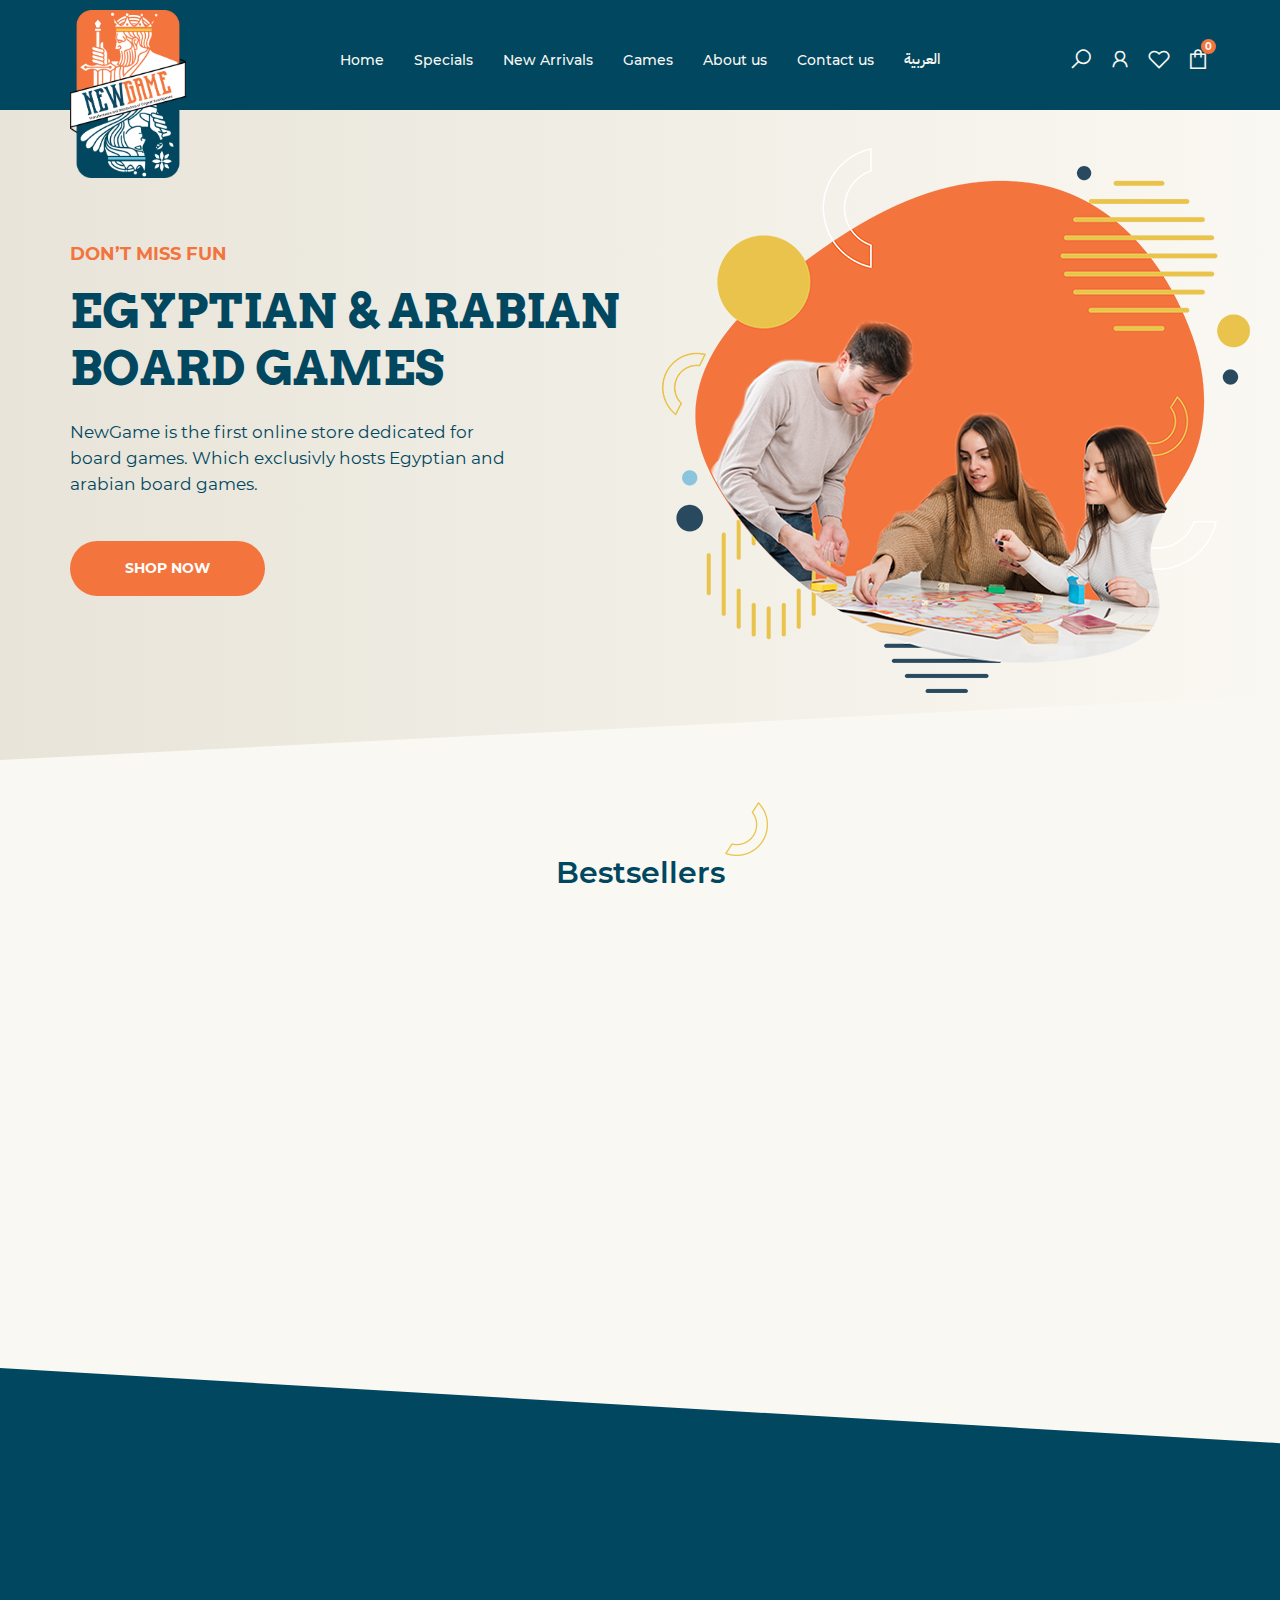
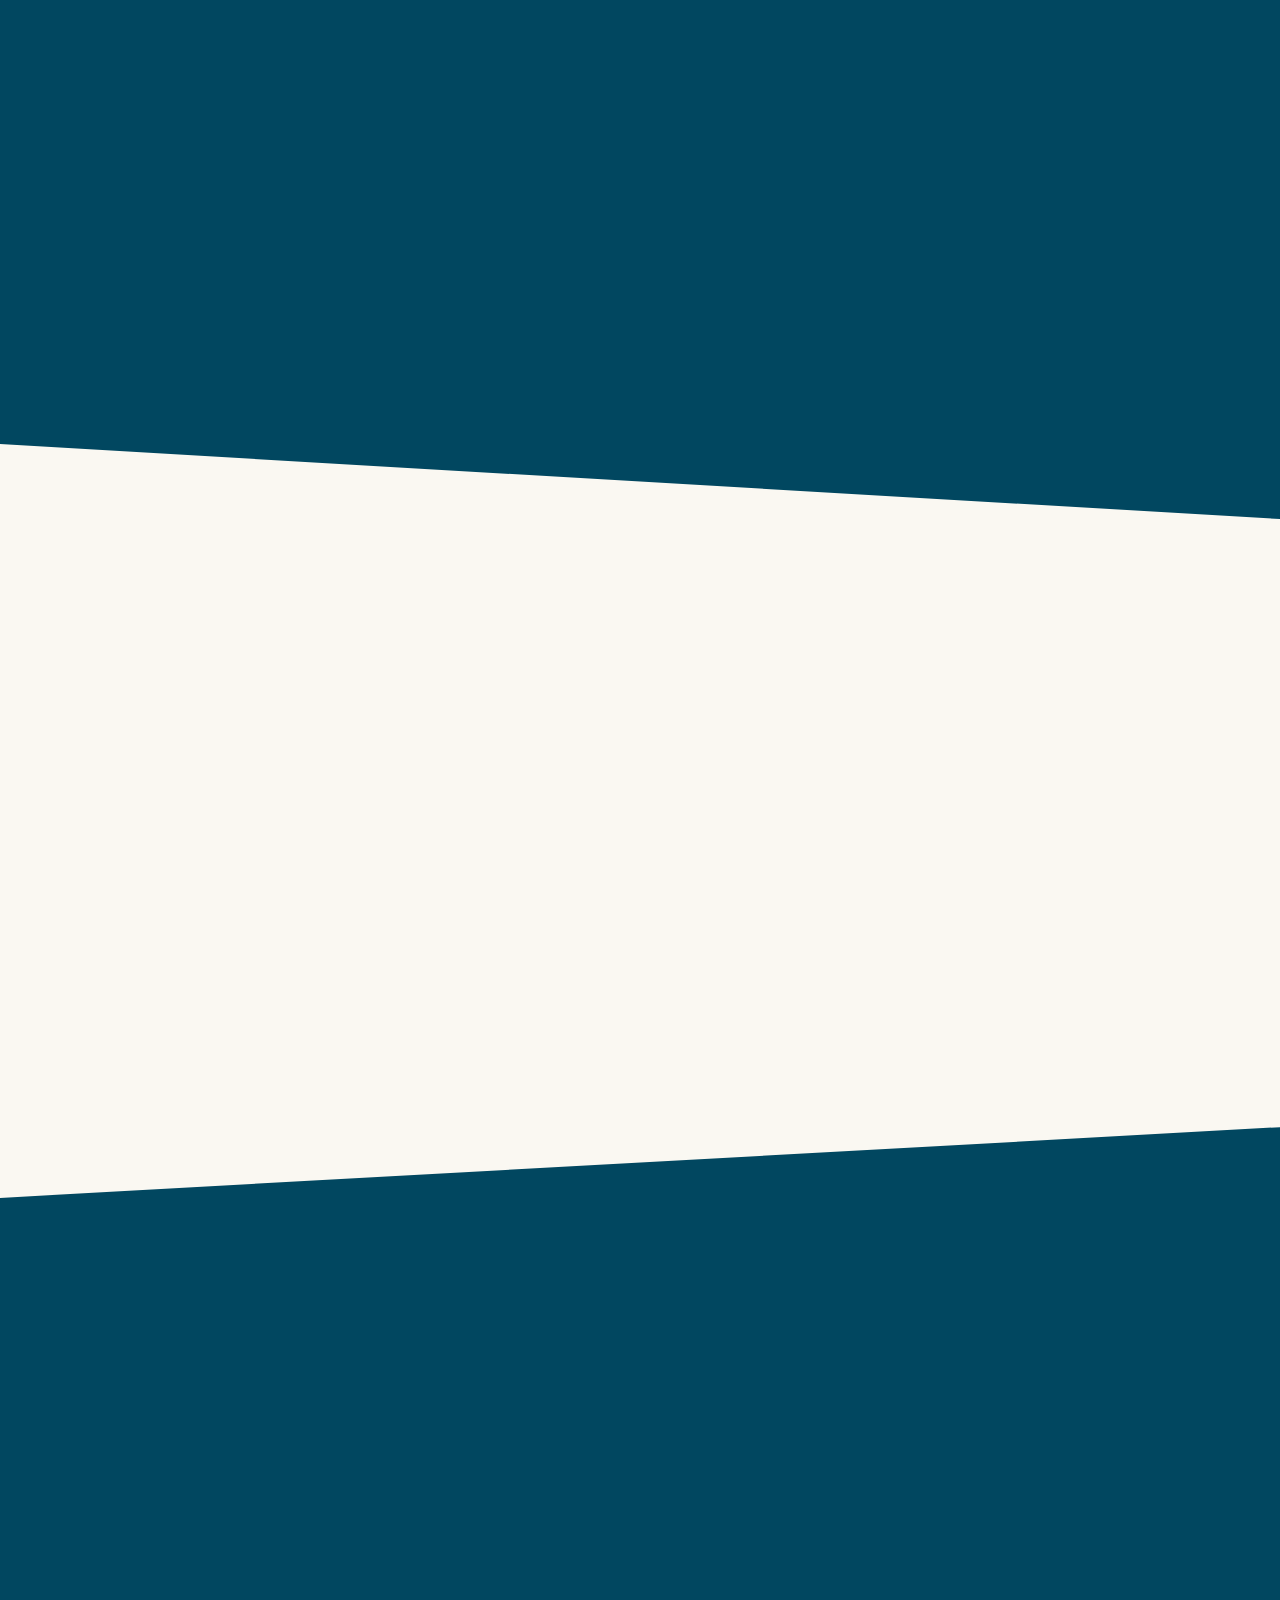
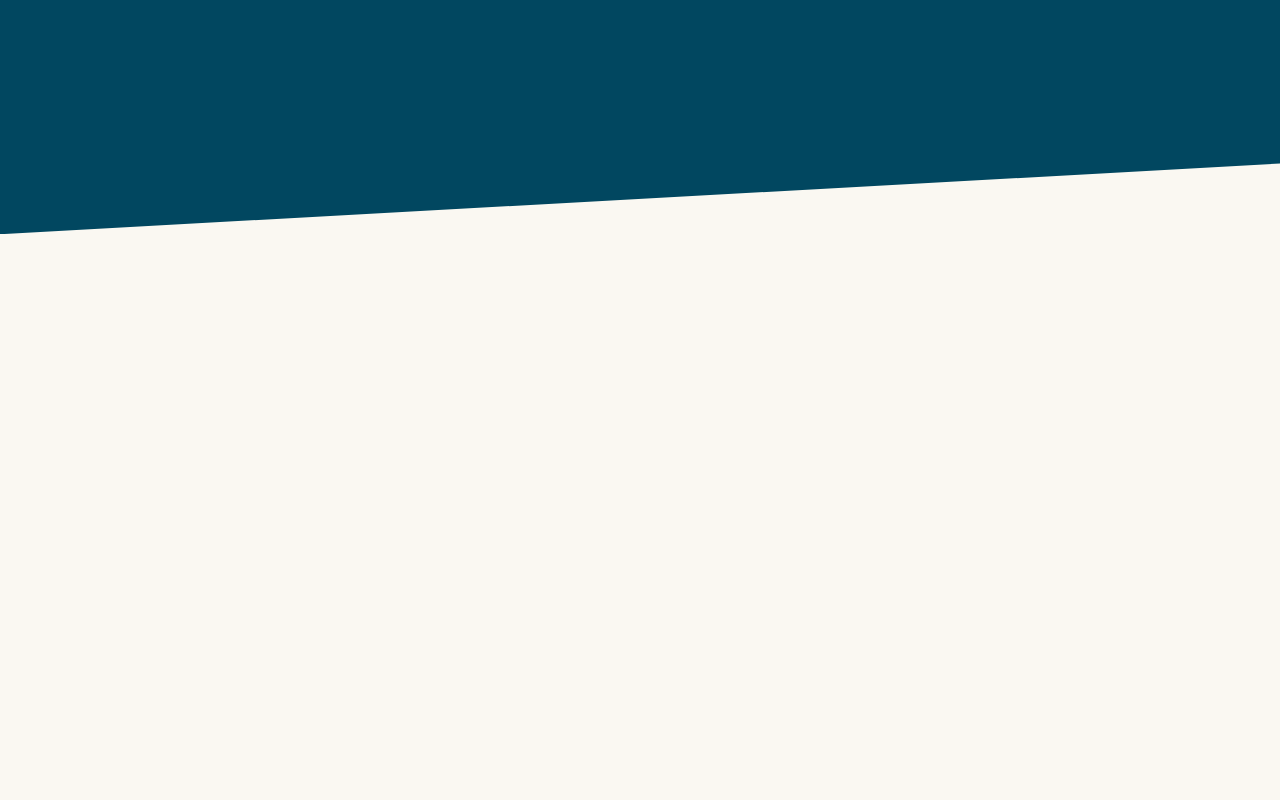
<file: index.html>
<!DOCTYPE HTML>
<HTML dir="ltr" lang="en">

<head>
  <meta charset="UTF-8" />
  <meta name="viewport" content="width=device-width, initial-scale=1, shrink-to-fit=no, user-scalable=no" />
  <title>New Game</title>
  <link rel='shortcut icon' type='img/png' href='images/fav.png' />
  <link rel="stylesheet" href="css/bootstrap.min.css" />
  <link rel="stylesheet" href="css/swiper.min.css" />
  <link rel="stylesheet" href="css/fontawesome.min.css" />
  <link rel="stylesheet" href="css/line-awesome.css" />
  <link rel="stylesheet" href="css/animate.css" />
  <link rel="stylesheet" href="css/main.css" />
</head>

<body class="overflow">
  <!-- Start preloader -->
  <div class="pre-loader">
    <div class="content"><img src="images/logo.png" alt="logo" />
      <div class="progress-bar">
        <span class="bar">
          <span class="progress"></span>
        </span>
      </div>
    </div>
  </div>
  <!-- End preloader -->

  <!-- Start header -->
  <header>
    <div class="container">
      <div class="header">
        <a href="#!" class="logo">
          <img src="images/logo.png" class="img-responsive">
        </a>
        <nav>
          <a role="button" class="close-btn">
            <i class="las la-times"></i>
          </a>
          <ul class="mo-navbar list-unstyled">
            <li>
              <a href="#!">
                Home
              </a>
            </li>
            <li>
              <a href="#!">
                Specials
              </a>
            </li>
            <li>
              <a href="#!">
                New Arrivals
              </a>
            </li>
            <li>
              <a href="#!">
                Games
              </a>
            </li>
            <li>
              <a href="#!">
                About us
              </a>
            </li>
            <li>
              <a href="#!">
                Contact us
              </a>
            </li>
            <li class="lang">
              <a href="index-ar.html">
                العربية
              </a>
            </li>
          </ul>
        </nav>
        <div class="header-icons">
          <div class="menu-cont">
            <a role="button" class="header-icon menu-icon">
              <i class="las la-bars"></i>
            </a>
          </div>
          <div class="search-cont">
            <a role="button" class="header-icon search-icon">
              <i class="las la-search"></i>
            </a>
          </div>
          <div class="user-cont">
            <a role="button" class="header-icon user-icon">
              <i class="lar la-user"></i>
            </a>
            <div class="header-dropdown">
              <a href="#!">Login</a>
              <a href="#!">Register</a>
            </div>
          </div>
          <div class="heart-cont">
            <a role="button" class="header-icon heart-icon">
              <i class="lar la-heart"></i>
            </a>
          </div>
          <div class="cart-cont">
            <a role="button" class="header-icon cart-icon">
              <i class="las la-shopping-bag"></i>
              <strong>0</strong>
            </a>
          </div>
        </div>
      </div>
    </div>
    <div class="search-form-cont">
      <div class="container">
        <div class="search-form">
          <input type="text" placeholder="What you are searching for..?" class="search-input">
          <button class="search-btn">
            <i class="las la-search"></i>
          </button>
        </div>
      </div>
    </div>
  </header>
  <!-- End header -->

  <!-- Start main -->
  <main>
    <div class="container">
      <div class="main-div">
        <div class="main-text">
          <h3 class="main-subtitle wow fadeInUp">
            Don’t miss fun
          </h3>
          <h1 class="main-title wow fadeInUp" data-wow-delay="0.2s">
            Egyptian & arabian
            board games
          </h1>
          <p class="main-desc wow fadeInUp" data-wow-delay="0.4s">
            NewGame is the first online store dedicated for board games. Which exclusivly hosts Egyptian and arabian
            board games.
          </p>
          <a href="#!" class="main-anchor wow fadeInUp" data-wow-delay="0.6s">
            SHOP NOW
          </a>
        </div>
        <div class="main-img wow zoomIn" data-wow-delay="0.6s">
          <img src="images/main/01.png" class="img-responsive">
        </div>
      </div>
    </div>
  </main>
  <!-- End main -->

  <!-- Start Bestseller -->
  <section class="bestseller-sec">
    <img src="images/shapes/01.png" class="shape wow zoomIn">
    <div class="container">
      <h3 class="slider-head wow fadeInUp">
        Bestsellers
      </h3>
      <div class="bestseller-slider products-slider wow fadeIn" data-wow-delay="0.2s">
        <div class="swiper-container">
          <div class="swiper-wrapper">
            <div class="swiper-slide">
              <div class="product">
                <a href="#!" class="pro-img">
                  <img src="images/products/01.jpg" class="img-responsive">
                </a>
                <div class="product-info">
                  <h5 class="pro-name">
                    <a href="#!">
                      Spyfall 1
                    </a>
                  </h5>
                  <div class="tools">
                    <div class="prices">
                      <span class="current-price">250 EGP</span>
                      <!-- <del class="old-price">300 EGP</del> -->
                    </div>
                    <a role="button" class="addtocart">
                      <i class="las la-shopping-bag"></i>
                    </a>
                  </div>
                </div>
                <span class="hint">
                  Arabic
                </span>
              </div>
            </div>
            <div class="swiper-slide">
              <div class="product">
                <a href="#!" class="pro-img">
                  <img src="images/products/02.jpg" class="img-responsive">
                </a>
                <div class="product-info">
                  <h5 class="pro-name">
                    <a href="#!">
                      Spyfall 1
                    </a>
                  </h5>
                  <div class="tools">
                    <div class="prices">
                      <span class="current-price">250 EGP</span>
                      <!-- <del class="old-price">300 EGP</del> -->
                    </div>
                    <a role="button" class="addtocart">
                      <i class="las la-shopping-bag"></i>
                    </a>
                  </div>
                </div>
                <span class="hint">
                  Arabic
                </span>
              </div>
            </div>
            <div class="swiper-slide">
              <div class="product">
                <a href="#!" class="pro-img">
                  <img src="images/products/03.jpg" class="img-responsive">
                </a>
                <div class="product-info">
                  <h5 class="pro-name">
                    <a href="#!">
                      Didi Asks? Card Game
                    </a>
                  </h5>
                  <div class="tools">
                    <div class="prices">
                      <span class="current-price">250 EGP</span>
                      <!-- <del class="old-price">300 EGP</del> -->
                    </div>
                    <a role="button" class="addtocart">
                      <i class="las la-shopping-bag"></i>
                    </a>
                  </div>
                </div>
                <span class="hint">
                  Arabic
                </span>
              </div>
            </div>
            <div class="swiper-slide">
              <div class="product">
                <a href="#!" class="pro-img">
                  <img src="images/products/04.jpg" class="img-responsive">
                </a>
                <div class="product-info">
                  <h5 class="pro-name">
                    <a href="#!">
                      Spyfall 1
                    </a>
                  </h5>
                  <div class="tools">
                    <div class="prices">
                      <span class="current-price">250 EGP</span>
                      <!-- <del class="old-price">300 EGP</del> -->
                    </div>
                    <a role="button" class="addtocart">
                      <i class="las la-shopping-bag"></i>
                    </a>
                  </div>
                </div>
                <span class="hint">
                  Arabic
                </span>
              </div>
            </div>
            <div class="swiper-slide">
              <div class="product">
                <a href="#!" class="pro-img">
                  <img src="images/products/02.jpg" class="img-responsive">
                </a>
                <div class="product-info">
                  <h5 class="pro-name">
                    <a href="#!">
                      Dummy Product Name Dummy Product Name Dummy Product Name
                    </a>
                  </h5>
                  <div class="tools">
                    <div class="prices">
                      <span class="current-price">250 EGP</span>
                      <del class="old-price">300 EGP</del>
                    </div>
                    <a role="button" class="addtocart">
                      <i class="las la-shopping-bag"></i>
                    </a>
                  </div>
                </div>
                <span class="hint">
                  Arabic
                </span>
              </div>
            </div>
          </div>
        </div>

        <div class="swiper-pagination"></div>

        <div class="swiper-btn-next swiper-btn"><i class="las la-arrow-left"></i></div>
        <div class="swiper-btn-prev swiper-btn"><i class="las la-arrow-right"></i></div>
      </div>
    </div>
  </section>
  <!-- End Bestseller -->

  <!-- Start Feats -->
  <section class="feats-sec">
    <img src="images/shapes/02.png" class="shape1 wow zoomIn">
    <img src="images/shapes/03.png" class="shape2 wow zoomIn">
    <div class="container">
      <h3 class="feats-head wow fadeInUp">
        We hope to spread the word about boardgames to more gamers. And encourage the creation of board games that
        reflect our culture.
      </h3>
      <div class="feats-slider wow fadeIn" data-wow-delay="0.2s">
        <div class="swiper-container">
          <div class="swiper-wrapper">
            <div class="swiper-slide">
              <div class="feat">
                <div class="feat-img">
                  <img src="images/feats/01.png" class="img-responsive">
                </div>
                <h5 class="feat-name">
                  MISSION
                </h5>
                <p class="feat-desc">
                  We aspire to spread the board games culture In Egypt and the Arab world.
                </p>
              </div>
            </div>
            <div class="swiper-slide">
              <div class="feat">
                <div class="feat-img">
                  <img src="images/feats/02.png" class="img-responsive">
                </div>
                <h5 class="feat-name">
                  GOAL
                </h5>
                <p class="feat-desc">
                  Providing top quality international and national products as a retailer and a publisher through our
                  platform.
                </p>
              </div>
            </div>
            <div class="swiper-slide">
              <div class="feat">
                <div class="feat-img">
                  <img src="images/feats/03.png" class="img-responsive">
                </div>
                <h5 class="feat-name">
                  DREAM
                </h5>
                <p class="feat-desc">
                  Spread the Arab world culture by supporting the creation of Arab games.
                </p>
              </div>
            </div>
          </div>
        </div>

        <div class="swiper-pagination"></div>
      </div>
    </div>
  </section>
  <!-- End Feats -->

  <!-- Start Lattest -->
  <section class="lattest-sec">
    <img src="images/shapes/04.png" class="shape wow zoomIn">
    <div class="container">
      <h3 class="slider-head wow fadeInUp">
        New Arrivals
      </h3>
      <div class="lattest-slider products-slider wow fadeIn" data-wow-delay="0.2s">
        <div class="swiper-container">
          <div class="swiper-wrapper">
            <div class="swiper-slide">
              <div class="product">
                <a href="#!" class="pro-img">
                  <img src="images/products/02.jpg" class="img-responsive">
                </a>
                <div class="product-info">
                  <h5 class="pro-name">
                    <a href="#!">
                      Spyfall 1
                    </a>
                  </h5>
                  <div class="tools">
                    <div class="prices">
                      <span class="current-price">250 EGP</span>
                      <!-- <del class="old-price">300 EGP</del> -->
                    </div>
                    <a role="button" class="addtocart">
                      <i class="las la-shopping-bag"></i>
                    </a>
                  </div>
                </div>
                <span class="hint">
                  Arabic
                </span>
              </div>
            </div>
            <div class="swiper-slide">
              <div class="product">
                <a href="#!" class="pro-img">
                  <img src="images/products/03.jpg" class="img-responsive">
                </a>
                <div class="product-info">
                  <h5 class="pro-name">
                    <a href="#!">
                      Spyfall 1
                    </a>
                  </h5>
                  <div class="tools">
                    <div class="prices">
                      <span class="current-price">250 EGP</span>
                      <!-- <del class="old-price">300 EGP</del> -->
                    </div>
                    <a role="button" class="addtocart">
                      <i class="las la-shopping-bag"></i>
                    </a>
                  </div>
                </div>
                <span class="hint">
                  Arabic
                </span>
              </div>
            </div>
            <div class="swiper-slide">
              <div class="product">
                <a href="#!" class="pro-img">
                  <img src="images/products/04.jpg" class="img-responsive">
                </a>
                <div class="product-info">
                  <h5 class="pro-name">
                    <a href="#!">
                      Didi Asks? Card Game
                    </a>
                  </h5>
                  <div class="tools">
                    <div class="prices">
                      <span class="current-price">250 EGP</span>
                      <!-- <del class="old-price">300 EGP</del> -->
                    </div>
                    <a role="button" class="addtocart">
                      <i class="las la-shopping-bag"></i>
                    </a>
                  </div>
                </div>
                <span class="hint">
                  Arabic
                </span>
              </div>
            </div>
            <div class="swiper-slide">
              <div class="product">
                <a href="#!" class="pro-img">
                  <img src="images/products/01.jpg" class="img-responsive">
                </a>
                <div class="product-info">
                  <h5 class="pro-name">
                    <a href="#!">
                      Spyfall 1
                    </a>
                  </h5>
                  <div class="tools">
                    <div class="prices">
                      <span class="current-price">250 EGP</span>
                      <!-- <del class="old-price">300 EGP</del> -->
                    </div>
                    <a role="button" class="addtocart">
                      <i class="las la-shopping-bag"></i>
                    </a>
                  </div>
                </div>
                <span class="hint">
                  Arabic
                </span>
              </div>
            </div>
            <div class="swiper-slide">
              <div class="product">
                <a href="#!" class="pro-img">
                  <img src="images/products/03.jpg" class="img-responsive">
                </a>
                <div class="product-info">
                  <h5 class="pro-name">
                    <a href="#!">
                      Dummy Product Name Dummy Product Name Dummy Product Name
                    </a>
                  </h5>
                  <div class="tools">
                    <div class="prices">
                      <span class="current-price">250 EGP</span>
                      <del class="old-price">300 EGP</del>
                    </div>
                    <a role="button" class="addtocart">
                      <i class="las la-shopping-bag"></i>
                    </a>
                  </div>
                </div>
                <span class="hint">
                  Arabic
                </span>
              </div>
            </div>
          </div>
        </div>

        <div class="swiper-pagination"></div>

        <div class="swiper-btn-next swiper-btn"><i class="las la-arrow-left"></i></div>
        <div class="swiper-btn-prev swiper-btn"><i class="las la-arrow-right"></i></div>
      </div>
    </div>
  </section>
  <!-- End Lattest -->

  <!-- Start Specials -->
  <section class="specials-sec">
    <img src="images/shapes/05.png" class="shape wow zoomIn">
    <div class="container">
      <h3 class="slider-head wow fadeInUp">
        Specials
      </h3>
      <div class="specials-slider products-slider wow fadeIn" data-wow-delay="0.2s">
        <div class="swiper-container">
          <div class="swiper-wrapper">
            <div class="swiper-slide">
              <div class="product">
                <a href="#!" class="pro-img">
                  <img src="images/products/03.jpg" class="img-responsive">
                </a>
                <div class="product-info">
                  <h5 class="pro-name">
                    <a href="#!">
                      Spyfall 1
                    </a>
                  </h5>
                  <div class="tools">
                    <div class="prices">
                      <span class="current-price">250 EGP</span>
                      <!-- <del class="old-price">300 EGP</del> -->
                    </div>
                    <a role="button" class="addtocart">
                      <i class="las la-shopping-bag"></i>
                    </a>
                  </div>
                </div>
                <span class="hint">
                  Arabic
                </span>
              </div>
            </div>
            <div class="swiper-slide">
              <div class="product">
                <a href="#!" class="pro-img">
                  <img src="images/products/04.jpg" class="img-responsive">
                </a>
                <div class="product-info">
                  <h5 class="pro-name">
                    <a href="#!">
                      Spyfall 1
                    </a>
                  </h5>
                  <div class="tools">
                    <div class="prices">
                      <span class="current-price">250 EGP</span>
                      <!-- <del class="old-price">300 EGP</del> -->
                    </div>
                    <a role="button" class="addtocart">
                      <i class="las la-shopping-bag"></i>
                    </a>
                  </div>
                </div>
                <span class="hint">
                  Arabic
                </span>
              </div>
            </div>
            <div class="swiper-slide">
              <div class="product">
                <a href="#!" class="pro-img">
                  <img src="images/products/01.jpg" class="img-responsive">
                </a>
                <div class="product-info">
                  <h5 class="pro-name">
                    <a href="#!">
                      Didi Asks? Card Game
                    </a>
                  </h5>
                  <div class="tools">
                    <div class="prices">
                      <span class="current-price">250 EGP</span>
                      <!-- <del class="old-price">300 EGP</del> -->
                    </div>
                    <a role="button" class="addtocart">
                      <i class="las la-shopping-bag"></i>
                    </a>
                  </div>
                </div>
                <span class="hint">
                  Arabic
                </span>
              </div>
            </div>
            <div class="swiper-slide">
              <div class="product">
                <a href="#!" class="pro-img">
                  <img src="images/products/02.jpg" class="img-responsive">
                </a>
                <div class="product-info">
                  <h5 class="pro-name">
                    <a href="#!">
                      Spyfall 1
                    </a>
                  </h5>
                  <div class="tools">
                    <div class="prices">
                      <span class="current-price">250 EGP</span>
                      <!-- <del class="old-price">300 EGP</del> -->
                    </div>
                    <a role="button" class="addtocart">
                      <i class="las la-shopping-bag"></i>
                    </a>
                  </div>
                </div>
                <span class="hint">
                  Arabic
                </span>
              </div>
            </div>
            <div class="swiper-slide">
              <div class="product">
                <a href="#!" class="pro-img">
                  <img src="images/products/04.jpg" class="img-responsive">
                </a>
                <div class="product-info">
                  <h5 class="pro-name">
                    <a href="#!">
                      Dummy Product Name Dummy Product Name Dummy Product Name
                    </a>
                  </h5>
                  <div class="tools">
                    <div class="prices">
                      <span class="current-price">250 EGP</span>
                      <del class="old-price">300 EGP</del>
                    </div>
                    <a role="button" class="addtocart">
                      <i class="las la-shopping-bag"></i>
                    </a>
                  </div>
                </div>
                <span class="hint">
                  Arabic
                </span>
              </div>
            </div>
          </div>
        </div>

        <div class="swiper-pagination"></div>

        <div class="swiper-btn-next swiper-btn"><i class="las la-arrow-left"></i></div>
        <div class="swiper-btn-prev swiper-btn"><i class="las la-arrow-right"></i></div>
      </div>
    </div>
  </section>
  <!-- End Specials -->

  <!-- Start Footer -->
  <footer>
    <img src="images/shapes/06.png" class="shape1 wow zoomIn">
    <img src="images/shapes/07.png" class="shape2 wow zoomIn">
    <div class="container">
      <div class="footer">
        <div class="footer-logo wow fadeInUp">
          <img src="images/logo.png" class="img-responsive">
        </div>
        <ul class="footer-nav list-unstyled wow fadeInUp" data-wow-delay="0.1s">
          <li>
            <a href="#!">
              About us
            </a>
          </li>
          <li>
            <a href="#!">
              FAQ
            </a>
          </li>
          <li>
            <a href="#!">
              Terms & Conditions
            </a>
          </li>
          <li>
            <a href="#!">
              Privacy
            </a>
          </li>
          <li>
            <a href="#!">
              gift vouchers
            </a>
          </li>
          <li>
            <a href="#!">
              Contact us
            </a>
          </li>
        </ul>
        <div class="payments wow fadeInUp" data-wow-delay="0.2s">
          <img src="images/payment/01.png" class="img-responsive">
          <img src="images/payment/02.png" class="img-responsive">
          <img src="images/payment/03.png" class="img-responsive">
          <img src="images/payment/04.png" class="img-responsive">
          <img src="images/payment/05.png" class="img-responsive">
          <img src="images/payment/06.png" class="img-responsive">
          <img src="images/payment/07.png" class="img-responsive">
        </div>
        <div class="copyrights wow fadeInUp" data-wow-delay="0.3s">
          <p>Copyright © 2021 NEWGAME. All rights reserved.</p>
          <p>Manufacturers and distributors of Original Board Games</p>
        </div>
      </div>
    </div>
  </footer>
  <!-- End Footer -->
  <script src="js/jquery-2.2.1.min.js"></script>
  <script src="js/bootstrap.min.js"></script>
  <script src="js/swiper.min.js"></script>
  <script src="js/wow.min.js"></script>
  <script src="js/main.js"></script>
</body>

</HTML>
</file>
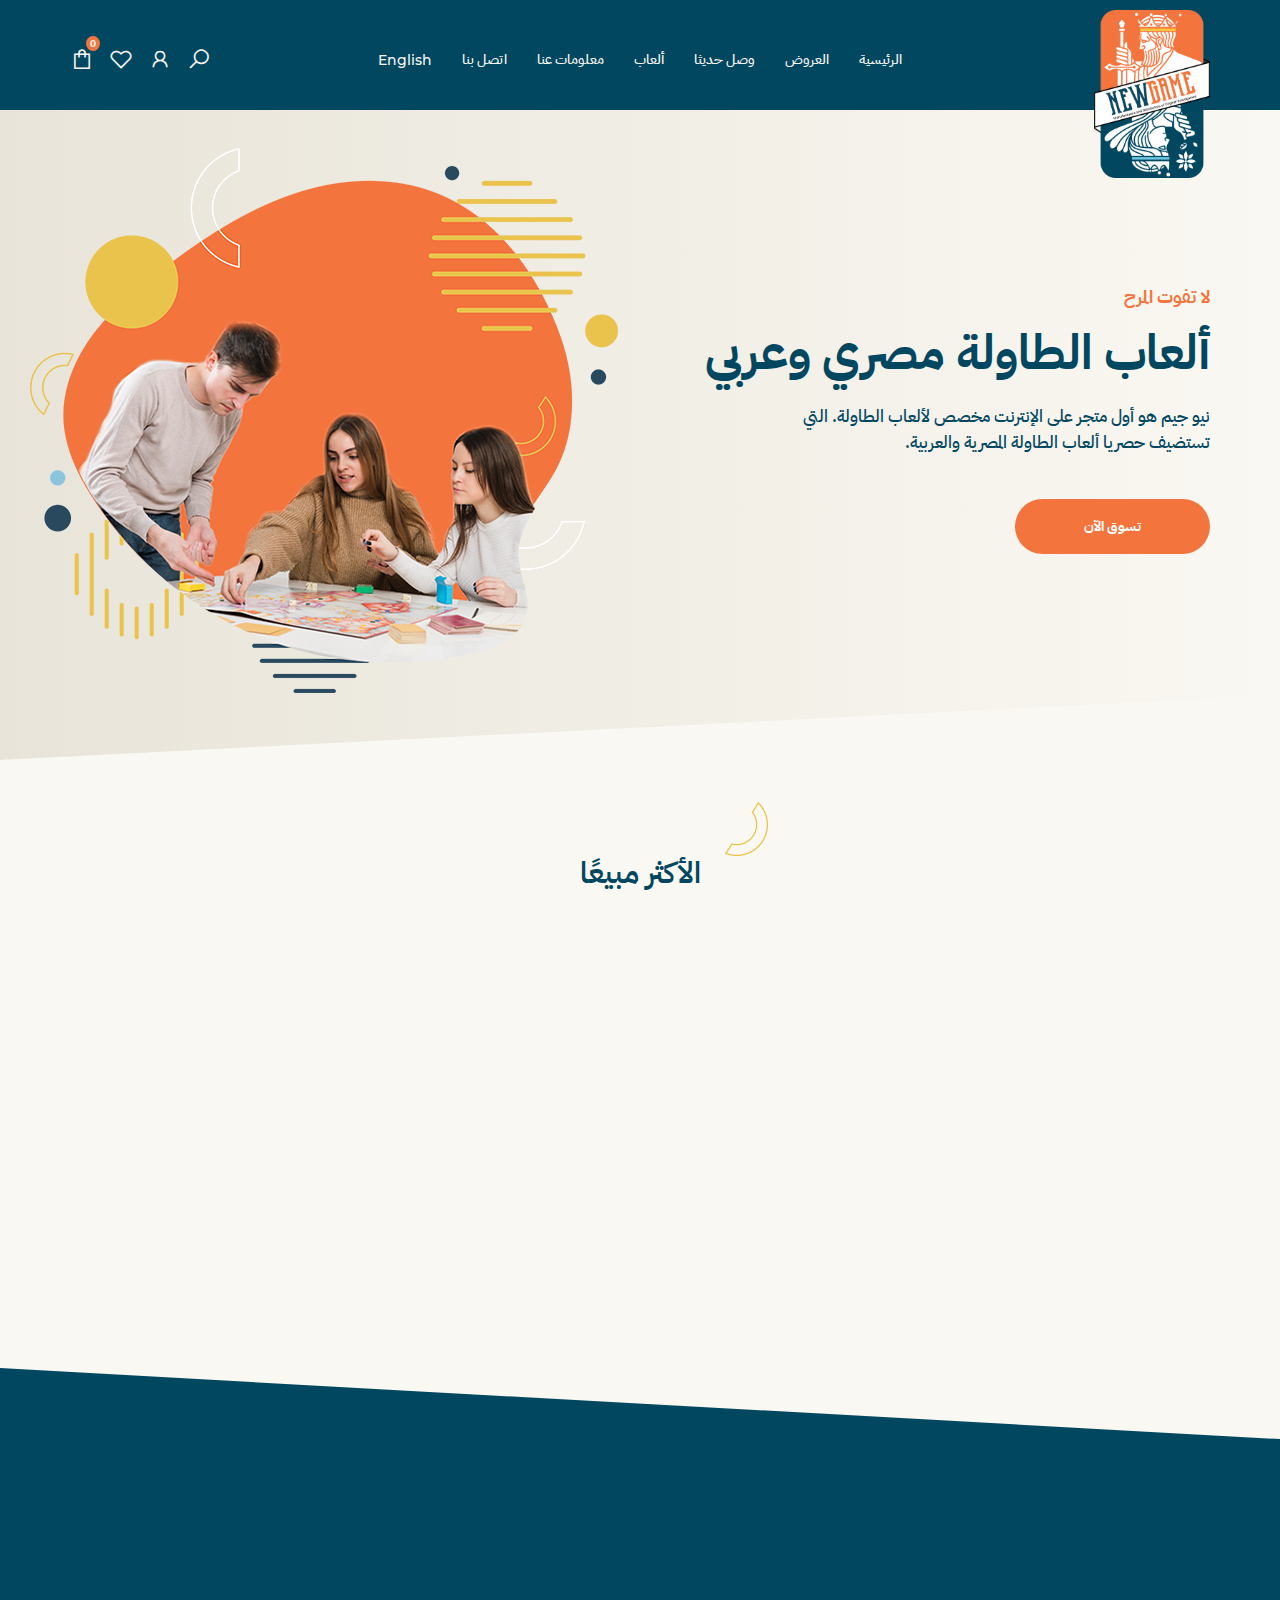
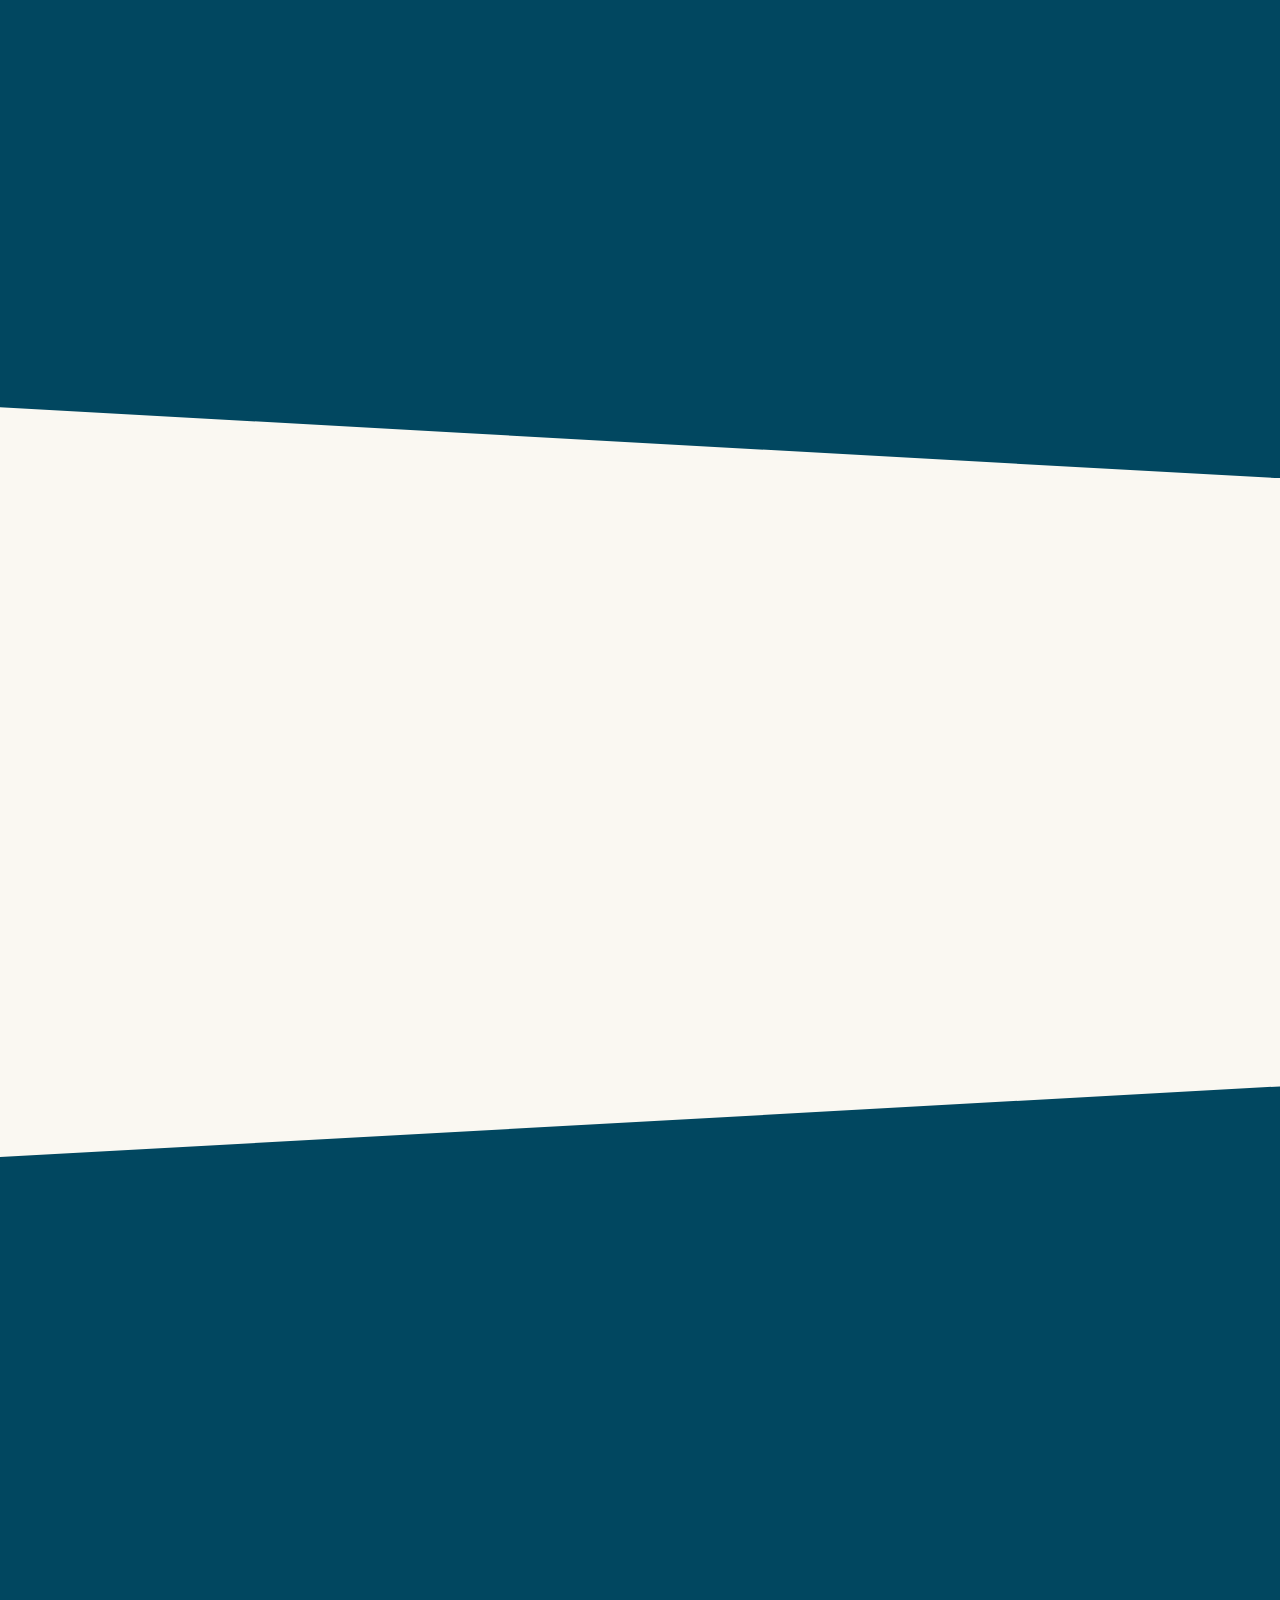
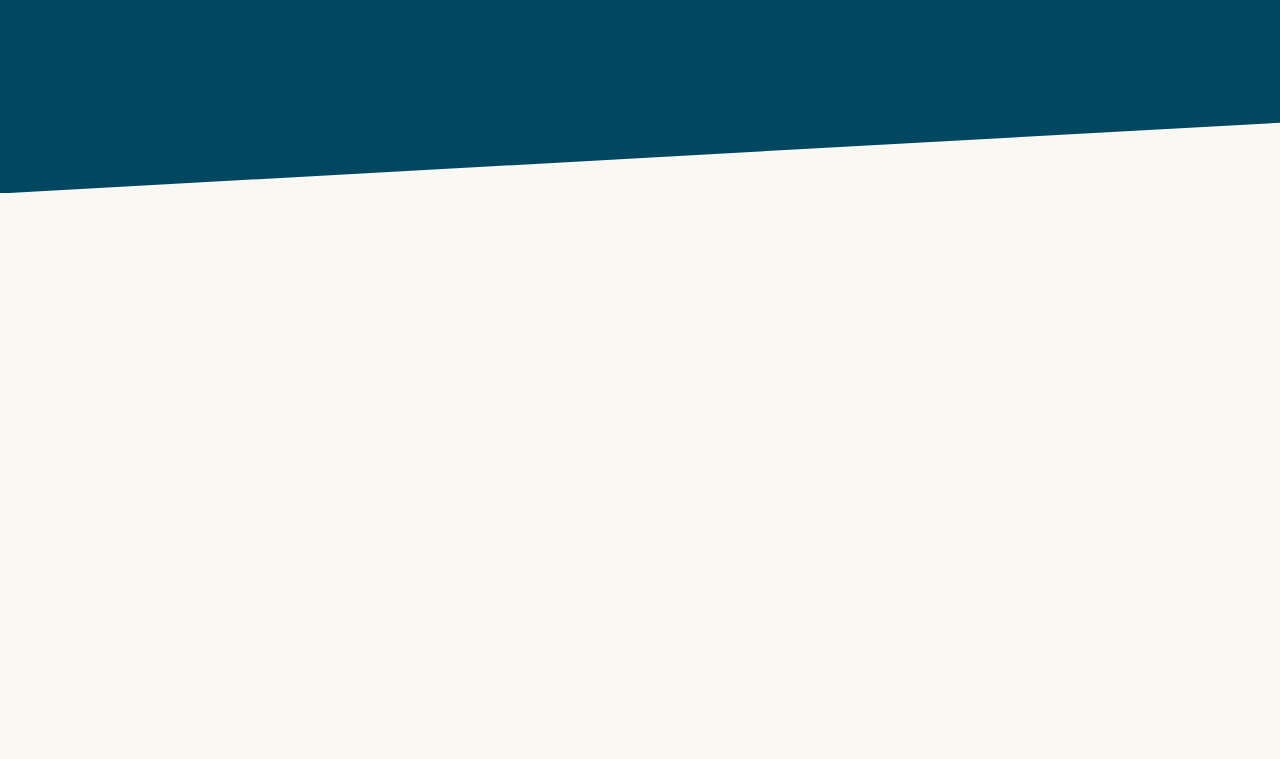
<file: index-ar.html>
<!DOCTYPE HTML>
<HTML dir="rtl" lang="ar">

<head>
    <meta charset="UTF-8" />
    <meta name="viewport" content="width=device-width, initial-scale=1, shrink-to-fit=no, user-scalable=no" />
    <title>New Game</title>
    <link rel='shortcut icon' type='img/png' href='images/fav.png' />
    <link rel="stylesheet" href="css/bootstrap.min.css" />
    <link rel="stylesheet" href="css/bootstrap-rtl.min.css" />
    <link rel="stylesheet" href="css/swiper.min.css" />
    <link rel="stylesheet" href="css/fontawesome.min.css" />
    <link rel="stylesheet" href="css/line-awesome.css" />
    <link rel="stylesheet" href="css/animate.css" />
    <link rel="stylesheet" href="css/main.css" />
</head>

<body class="overflow">
    <!-- Start preloader -->
    <div class="pre-loader">
        <div class="content"><img src="images/logo.png" alt="logo" />
            <div class="progress-bar">
                <span class="bar">
                    <span class="progress"></span>
                </span>
            </div>
        </div>
    </div>
    <!-- End preloader -->

    <!-- Start header -->
    <header>
        <div class="container">
            <div class="header">
                <a href="#!" class="logo">
                    <img src="images/logo.png" class="img-responsive">
                </a>
                <nav>
                    <a role="button" class="close-btn">
                        <i class="las la-times"></i>
                    </a>
                    <ul class="mo-navbar list-unstyled">
                        <li>
                            <a href="#!">
                                الرئيسية
                            </a>
                        </li>
                        <li>
                            <a href="#!">
                                العروض
                            </a>
                        </li>
                        <li>
                            <a href="#!">
                                وصل حديثا
                            </a>
                        </li>
                        <li>
                            <a href="#!">
                                ألعاب
                            </a>
                        </li>
                        <li>
                            <a href="#!">
                                معلومات عنا
                            </a>
                        </li>
                        <li>
                            <a href="#!">
                                اتصل بنا
                            </a>
                        </li>
                        <li class="lang">
                            <a href="index.html">
                                English
                            </a>
                        </li>
                    </ul>
                </nav>
                <div class="header-icons">
                    <div class="menu-cont">
                        <a role="button" class="header-icon menu-icon">
                            <i class="las la-bars"></i>
                        </a>
                    </div>
                    <div class="search-cont">
                        <a role="button" class="header-icon search-icon">
                            <i class="las la-search"></i>
                        </a>
                    </div>
                    <div class="user-cont">
                        <a role="button" class="header-icon user-icon">
                            <i class="lar la-user"></i>
                        </a>
                        <div class="header-dropdown">
                            <a href="#!">Login</a>
                            <a href="#!">Register</a>
                        </div>
                    </div>
                    <div class="heart-cont">
                        <a role="button" class="header-icon heart-icon">
                            <i class="lar la-heart"></i>
                        </a>
                    </div>
                    <div class="cart-cont">
                        <a role="button" class="header-icon cart-icon">
                            <i class="las la-shopping-bag"></i>
                            <strong>0</strong>
                        </a>
                    </div>
                </div>
            </div>
        </div>
        <div class="search-form-cont">
            <div class="container">
                <div class="search-form">
                    <input type="text" placeholder="البحث ...." class="search-input">
                    <button class="search-btn">
                        <i class="las la-search"></i>
                    </button>
                </div>
            </div>
        </div>
    </header>
    <!-- End header -->

    <!-- Start main -->
    <main>
        <div class="container">
            <div class="main-div">
                <div class="main-text">
                    <h3 class="main-subtitle wow fadeInUp">
                        لا تفوت المرح
                    </h3>
                    <h1 class="main-title wow fadeInUp" data-wow-delay="0.2s">
                        ألعاب الطاولة
                        مصري وعربي
                    </h1>
                    <p class="main-desc wow fadeInUp" data-wow-delay="0.4s">
                        نيو جيم هو أول متجر على الإنترنت مخصص لألعاب الطاولة. التي تستضيف حصريا ألعاب الطاولة المصرية
                        والعربية.
                    </p>
                    <a href="#!" class="main-anchor wow fadeInUp" data-wow-delay="0.6s">
                        تسوق الآن
                    </a>
                </div>
                <div class="main-img wow zoomIn" data-wow-delay="0.6s">
                    <img src="images/main/01.png" class="img-responsive">
                </div>
            </div>
        </div>
    </main>
    <!-- End main -->

    <!-- Start Bestseller -->
    <section class="bestseller-sec">
        <img src="images/shapes/01.png" class="shape wow zoomIn">
        <div class="container">
            <h3 class="slider-head wow fadeInUp">
                الأكثر مبيعًا
            </h3>
            <div class="bestseller-slider products-slider wow fadeIn" data-wow-delay="0.2s">
                <div class="swiper-container">
                    <div class="swiper-wrapper">
                        <div class="swiper-slide">
                            <div class="product">
                                <a href="#!" class="pro-img">
                                    <img src="images/products/01.jpg" class="img-responsive">
                                </a>
                                <div class="product-info">
                                    <h5 class="pro-name">
                                        <a href="#!">
                                            اسم منتج تجريبي
                                        </a>
                                    </h5>
                                    <div class="tools">
                                        <div class="prices">
                                            <span class="current-price">250 جنيه</span>
                                            <!-- <del class="old-price">300 جنيه</del> -->
                                        </div>
                                        <a role="button" class="addtocart">
                                            <i class="las la-shopping-bag"></i>
                                        </a>
                                    </div>
                                </div>
                                <span class="hint">
                                    عربي
                                </span>
                            </div>
                        </div>
                        <div class="swiper-slide">
                            <div class="product">
                                <a href="#!" class="pro-img">
                                    <img src="images/products/02.jpg" class="img-responsive">
                                </a>
                                <div class="product-info">
                                    <h5 class="pro-name">
                                        <a href="#!">
                                            اسم منتج تجريبي
                                        </a>
                                    </h5>
                                    <div class="tools">
                                        <div class="prices">
                                            <span class="current-price">250 جنيه</span>
                                            <!-- <del class="old-price">300 جنيه</del> -->
                                        </div>
                                        <a role="button" class="addtocart">
                                            <i class="las la-shopping-bag"></i>
                                        </a>
                                    </div>
                                </div>
                                <span class="hint">
                                    عربي
                                </span>
                            </div>
                        </div>
                        <div class="swiper-slide">
                            <div class="product">
                                <a href="#!" class="pro-img">
                                    <img src="images/products/03.jpg" class="img-responsive">
                                </a>
                                <div class="product-info">
                                    <h5 class="pro-name">
                                        <a href="#!">
                                            اسم منتج تحريبى
                                        </a>
                                    </h5>
                                    <div class="tools">
                                        <div class="prices">
                                            <span class="current-price">250 جنيه</span>
                                            <!-- <del class="old-price">300 جنيه</del> -->
                                        </div>
                                        <a role="button" class="addtocart">
                                            <i class="las la-shopping-bag"></i>
                                        </a>
                                    </div>
                                </div>
                                <span class="hint">
                                    عربي
                                </span>
                            </div>
                        </div>
                        <div class="swiper-slide">
                            <div class="product">
                                <a href="#!" class="pro-img">
                                    <img src="images/products/04.jpg" class="img-responsive">
                                </a>
                                <div class="product-info">
                                    <h5 class="pro-name">
                                        <a href="#!">
                                            اسم منتج تجريبي
                                        </a>
                                    </h5>
                                    <div class="tools">
                                        <div class="prices">
                                            <span class="current-price">250 جنيه</span>
                                            <!-- <del class="old-price">300 جنيه</del> -->
                                        </div>
                                        <a role="button" class="addtocart">
                                            <i class="las la-shopping-bag"></i>
                                        </a>
                                    </div>
                                </div>
                                <span class="hint">
                                    عربي
                                </span>
                            </div>
                        </div>
                        <div class="swiper-slide">
                            <div class="product">
                                <a href="#!" class="pro-img">
                                    <img src="images/products/02.jpg" class="img-responsive">
                                </a>
                                <div class="product-info">
                                    <h5 class="pro-name">
                                        <a href="#!">
                                            اسم منتج تجريبي اسم منتج تجريبي اسم منتج تجريبي
                                        </a>
                                    </h5>
                                    <div class="tools">
                                        <div class="prices">
                                            <span class="current-price">250 جنيه</span>
                                            <del class="old-price">300 جنيه</del>
                                        </div>
                                        <a role="button" class="addtocart">
                                            <i class="las la-shopping-bag"></i>
                                        </a>
                                    </div>
                                </div>
                                <span class="hint">
                                    عربي
                                </span>
                            </div>
                        </div>
                    </div>
                </div>

                <div class="swiper-pagination"></div>

                <div class="swiper-btn-next swiper-btn"><i class="las la-arrow-left"></i></div>
                <div class="swiper-btn-prev swiper-btn"><i class="las la-arrow-right"></i></div>
            </div>
        </div>
    </section>
    <!-- End Bestseller -->

    <!-- Start Feats -->
    <section class="feats-sec">
        <img src="images/shapes/02.png" class="shape1 wow zoomIn">
        <img src="images/shapes/03.png" class="shape2 wow zoomIn">
        <div class="container">
            <h3 class="feats-head wow fadeInUp">
                نأمل أن ننشر الكلمة عن ألعاب الطاولة لمزيد من اللاعبين. ونشجع على إنشاء ألعاب الطاولة التي تعكس ثقافتنا.
            </h3>
            <div class="feats-slider wow fadeIn" data-wow-delay="0.2s">
                <div class="swiper-container">
                    <div class="swiper-wrapper">
                        <div class="swiper-slide">
                            <div class="feat">
                                <div class="feat-img">
                                    <img src="images/feats/01.png" class="img-responsive">
                                </div>
                                <h5 class="feat-name">
                                    مهمتنا
                                </h5>
                                <p class="feat-desc">
                                    نطمح لنشر ثقافة ألعاب الطاولة في مصر والعالم العربي.
                                </p>
                            </div>
                        </div>
                        <div class="swiper-slide">
                            <div class="feat">
                                <div class="feat-img">
                                    <img src="images/feats/02.png" class="img-responsive">
                                </div>
                                <h5 class="feat-name">
                                    هدفنا
                                </h5>
                                <p class="feat-desc">
                                    توفير منتجات دولية ومحلية عالية الجودة كبائع تجزئة وناشر من خلال منصتنا.
                                </p>
                            </div>
                        </div>
                        <div class="swiper-slide">
                            <div class="feat">
                                <div class="feat-img">
                                    <img src="images/feats/03.png" class="img-responsive">
                                </div>
                                <h5 class="feat-name">
                                    حلمنا
                                </h5>
                                <p class="feat-desc">
                                    نشر ثقافة العالم العربي من خلال دعم إنشاء الألعاب العربية.
                                </p>
                            </div>
                        </div>
                    </div>
                </div>

                <div class="swiper-pagination"></div>
            </div>
        </div>
    </section>
    <!-- End Feats -->

    <!-- Start Lattest -->
    <section class="lattest-sec">
        <img src="images/shapes/04.png" class="shape wow zoomIn">
        <div class="container">
            <h3 class="slider-head wow fadeInUp">
                وصل حديثا
            </h3>
            <div class="lattest-slider products-slider wow fadeIn" data-wow-delay="0.2s">
                <div class="swiper-container">
                    <div class="swiper-wrapper">
                        <div class="swiper-slide">
                            <div class="product">
                                <a href="#!" class="pro-img">
                                    <img src="images/products/02.jpg" class="img-responsive">
                                </a>
                                <div class="product-info">
                                    <h5 class="pro-name">
                                        <a href="#!">
                                            اسم منتج تجريبي
                                        </a>
                                    </h5>
                                    <div class="tools">
                                        <div class="prices">
                                            <span class="current-price">250 جنيه</span>
                                            <!-- <del class="old-price">300 جنيه</del> -->
                                        </div>
                                        <a role="button" class="addtocart">
                                            <i class="las la-shopping-bag"></i>
                                        </a>
                                    </div>
                                </div>
                                <span class="hint">
                                    عربي
                                </span>
                            </div>
                        </div>
                        <div class="swiper-slide">
                            <div class="product">
                                <a href="#!" class="pro-img">
                                    <img src="images/products/03.jpg" class="img-responsive">
                                </a>
                                <div class="product-info">
                                    <h5 class="pro-name">
                                        <a href="#!">
                                            اسم منتج تجريبي
                                        </a>
                                    </h5>
                                    <div class="tools">
                                        <div class="prices">
                                            <span class="current-price">250 جنيه</span>
                                            <!-- <del class="old-price">300 جنيه</del> -->
                                        </div>
                                        <a role="button" class="addtocart">
                                            <i class="las la-shopping-bag"></i>
                                        </a>
                                    </div>
                                </div>
                                <span class="hint">
                                    عربي
                                </span>
                            </div>
                        </div>
                        <div class="swiper-slide">
                            <div class="product">
                                <a href="#!" class="pro-img">
                                    <img src="images/products/04.jpg" class="img-responsive">
                                </a>
                                <div class="product-info">
                                    <h5 class="pro-name">
                                        <a href="#!">
                                            اسم منتج تحريبى
                                        </a>
                                    </h5>
                                    <div class="tools">
                                        <div class="prices">
                                            <span class="current-price">250 جنيه</span>
                                            <!-- <del class="old-price">300 جنيه</del> -->
                                        </div>
                                        <a role="button" class="addtocart">
                                            <i class="las la-shopping-bag"></i>
                                        </a>
                                    </div>
                                </div>
                                <span class="hint">
                                    عربي
                                </span>
                            </div>
                        </div>
                        <div class="swiper-slide">
                            <div class="product">
                                <a href="#!" class="pro-img">
                                    <img src="images/products/01.jpg" class="img-responsive">
                                </a>
                                <div class="product-info">
                                    <h5 class="pro-name">
                                        <a href="#!">
                                            اسم منتج تجريبي
                                        </a>
                                    </h5>
                                    <div class="tools">
                                        <div class="prices">
                                            <span class="current-price">250 جنيه</span>
                                            <!-- <del class="old-price">300 جنيه</del> -->
                                        </div>
                                        <a role="button" class="addtocart">
                                            <i class="las la-shopping-bag"></i>
                                        </a>
                                    </div>
                                </div>
                                <span class="hint">
                                    عربي
                                </span>
                            </div>
                        </div>
                        <div class="swiper-slide">
                            <div class="product">
                                <a href="#!" class="pro-img">
                                    <img src="images/products/03.jpg" class="img-responsive">
                                </a>
                                <div class="product-info">
                                    <h5 class="pro-name">
                                        <a href="#!">
                                            اسم منتج تجريبي اسم منتج تجريبي اسم منتج تجريبي
                                        </a>
                                    </h5>
                                    <div class="tools">
                                        <div class="prices">
                                            <span class="current-price">250 جنيه</span>
                                            <del class="old-price">300 جنيه</del>
                                        </div>
                                        <a role="button" class="addtocart">
                                            <i class="las la-shopping-bag"></i>
                                        </a>
                                    </div>
                                </div>
                                <span class="hint">
                                    عربي
                                </span>
                            </div>
                        </div>
                    </div>
                </div>

                <div class="swiper-pagination"></div>

                <div class="swiper-btn-next swiper-btn"><i class="las la-arrow-left"></i></div>
                <div class="swiper-btn-prev swiper-btn"><i class="las la-arrow-right"></i></div>
            </div>
        </div>
    </section>
    <!-- End Lattest -->

    <!-- Start Specials -->
    <section class="specials-sec">
        <img src="images/shapes/05.png" class="shape wow zoomIn">
        <div class="container">
            <h3 class="slider-head wow fadeInUp">
                العروض
            </h3>
            <div class="specials-slider products-slider wow fadeIn" data-wow-delay="0.2s">
                <div class="swiper-container">
                    <div class="swiper-wrapper">
                        <div class="swiper-slide">
                            <div class="product">
                                <a href="#!" class="pro-img">
                                    <img src="images/products/03.jpg" class="img-responsive">
                                </a>
                                <div class="product-info">
                                    <h5 class="pro-name">
                                        <a href="#!">
                                            اسم منتج تجريبي
                                        </a>
                                    </h5>
                                    <div class="tools">
                                        <div class="prices">
                                            <span class="current-price">250 جنيه</span>
                                            <!-- <del class="old-price">300 جنيه</del> -->
                                        </div>
                                        <a role="button" class="addtocart">
                                            <i class="las la-shopping-bag"></i>
                                        </a>
                                    </div>
                                </div>
                                <span class="hint">
                                    عربي
                                </span>
                            </div>
                        </div>
                        <div class="swiper-slide">
                            <div class="product">
                                <a href="#!" class="pro-img">
                                    <img src="images/products/04.jpg" class="img-responsive">
                                </a>
                                <div class="product-info">
                                    <h5 class="pro-name">
                                        <a href="#!">
                                            اسم منتج تجريبي
                                        </a>
                                    </h5>
                                    <div class="tools">
                                        <div class="prices">
                                            <span class="current-price">250 جنيه</span>
                                            <!-- <del class="old-price">300 جنيه</del> -->
                                        </div>
                                        <a role="button" class="addtocart">
                                            <i class="las la-shopping-bag"></i>
                                        </a>
                                    </div>
                                </div>
                                <span class="hint">
                                    عربي
                                </span>
                            </div>
                        </div>
                        <div class="swiper-slide">
                            <div class="product">
                                <a href="#!" class="pro-img">
                                    <img src="images/products/01.jpg" class="img-responsive">
                                </a>
                                <div class="product-info">
                                    <h5 class="pro-name">
                                        <a href="#!">
                                            اسم منتج تحريبى
                                        </a>
                                    </h5>
                                    <div class="tools">
                                        <div class="prices">
                                            <span class="current-price">250 جنيه</span>
                                            <!-- <del class="old-price">300 جنيه</del> -->
                                        </div>
                                        <a role="button" class="addtocart">
                                            <i class="las la-shopping-bag"></i>
                                        </a>
                                    </div>
                                </div>
                                <span class="hint">
                                    عربي
                                </span>
                            </div>
                        </div>
                        <div class="swiper-slide">
                            <div class="product">
                                <a href="#!" class="pro-img">
                                    <img src="images/products/02.jpg" class="img-responsive">
                                </a>
                                <div class="product-info">
                                    <h5 class="pro-name">
                                        <a href="#!">
                                            اسم منتج تجريبي
                                        </a>
                                    </h5>
                                    <div class="tools">
                                        <div class="prices">
                                            <span class="current-price">250 جنيه</span>
                                            <!-- <del class="old-price">300 جنيه</del> -->
                                        </div>
                                        <a role="button" class="addtocart">
                                            <i class="las la-shopping-bag"></i>
                                        </a>
                                    </div>
                                </div>
                                <span class="hint">
                                    عربي
                                </span>
                            </div>
                        </div>
                        <div class="swiper-slide">
                            <div class="product">
                                <a href="#!" class="pro-img">
                                    <img src="images/products/04.jpg" class="img-responsive">
                                </a>
                                <div class="product-info">
                                    <h5 class="pro-name">
                                        <a href="#!">
                                            اسم منتج تجريبي اسم منتج تجريبي اسم منتج تجريبي
                                        </a>
                                    </h5>
                                    <div class="tools">
                                        <div class="prices">
                                            <span class="current-price">250 جنيه</span>
                                            <del class="old-price">300 جنيه</del>
                                        </div>
                                        <a role="button" class="addtocart">
                                            <i class="las la-shopping-bag"></i>
                                        </a>
                                    </div>
                                </div>
                                <span class="hint">
                                    عربي
                                </span>
                            </div>
                        </div>
                    </div>
                </div>

                <div class="swiper-pagination"></div>

                <div class="swiper-btn-next swiper-btn"><i class="las la-arrow-left"></i></div>
                <div class="swiper-btn-prev swiper-btn"><i class="las la-arrow-right"></i></div>
            </div>
        </div>
    </section>
    <!-- End Specials -->

    <!-- Start Footer -->
    <footer>
        <img src="images/shapes/06.png" class="shape1 wow zoomIn">
        <img src="images/shapes/07.png" class="shape2 wow zoomIn">
        <div class="container">
            <div class="footer">
                <div class="footer-logo wow fadeInUp">
                    <img src="images/logo.png" class="img-responsive">
                </div>
                <ul class="footer-nav list-unstyled wow fadeInUp" data-wow-delay="0.1s">
                    <li>
                        <a href="#!">
                            من نحن
                        </a>
                    </li>
                    <li>
                        <a href="#!">
                            الأسئلة الشائعه
                        </a>
                    </li>
                    <li>
                        <a href="#!">
                            الشروك والأحكام
                        </a>
                    </li>
                    <li>
                        <a href="#!">
                            الخصوصية
                        </a>
                    </li>
                    <li>
                        <a href="#!">
                            قسائم الهدايا
                        </a>
                    </li>
                    <li>
                        <a href="#!">
                            اتصل بنا
                        </a>
                    </li>
                </ul>
                <div class="payments wow fadeInUp" data-wow-delay="0.2s">
                    <img src="images/payment/01.png" class="img-responsive">
                    <img src="images/payment/02.png" class="img-responsive">
                    <img src="images/payment/03.png" class="img-responsive">
                    <img src="images/payment/04.png" class="img-responsive">
                    <img src="images/payment/05.png" class="img-responsive">
                    <img src="images/payment/06.png" class="img-responsive">
                    <img src="images/payment/07.png" class="img-responsive">
                </div>
                <div class="copyrights wow fadeInUp" data-wow-delay="0.3s">
                    <p>
                        جمبع الحقوق محفوظه
                         © 2021 
                         NEWGAME. 
                         </p>
                    <p>مصنعي وموزعي ألعاب الطاولة الأصلية</p>
                </div>
            </div>
        </div>
    </footer>
    <!-- End Footer -->
    <script src="js/jquery-2.2.1.min.js"></script>
    <script src="js/bootstrap.min.js"></script>
    <script src="js/swiper.min.js"></script>
    <script src="js/wow.min.js"></script>
    <script src="js/main.js"></script>
</body>

</HTML>
</file>
<file: css/line-awesome.css>
.la,
.las,
.lar,
.lal,
.lad,
.lab {
  -moz-osx-font-smoothing: grayscale;
  -webkit-font-smoothing: antialiased;
  display: inline-block;
  font-style: normal;
  font-variant: normal;
  text-rendering: auto;
  line-height: 1; }

.la-lg {
  font-size: 1.33333em;
  line-height: 0.75em;
  vertical-align: -.0667em; }

.la-xs {
  font-size: .75em; }

.la-sm {
  font-size: .875em; }

.la-1x {
  font-size: 1em; }

.la-2x {
  font-size: 2em; }

.la-3x {
  font-size: 3em; }

.la-4x {
  font-size: 4em; }

.la-5x {
  font-size: 5em; }

.la-6x {
  font-size: 6em; }

.la-7x {
  font-size: 7em; }

.la-8x {
  font-size: 8em; }

.la-9x {
  font-size: 9em; }

.la-10x {
  font-size: 10em; }

.la-fw {
  text-align: center;
  width: 1.25em; }

.la-ul {
  list-style-type: none;
  margin-left: 2.5em;
  padding-left: 0; }
  .la-ul > li {
    position: relative; }

.la-li {
  left: -2em;
  position: absolute;
  text-align: center;
  width: 2em;
  line-height: inherit; }

.la-border {
  border: solid 0.08em #eee;
  border-radius: .1em;
  padding: .2em .25em .15em; }

.la-pull-left {
  float: left; }

.la-pull-right {
  float: right; }

.la.la-pull-left,
.las.la-pull-left,
.lar.la-pull-left,
.lal.la-pull-left,
.lab.la-pull-left {
  margin-right: .3em; }

.la.la-pull-right,
.las.la-pull-right,
.lar.la-pull-right,
.lal.la-pull-right,
.lab.la-pull-right {
  margin-left: .3em; }

.la-spin {
  -webkit-animation: la-spin 2s infinite linear;
          animation: la-spin 2s infinite linear; }

.la-pulse {
  -webkit-animation: la-spin 1s infinite steps(8);
          animation: la-spin 1s infinite steps(8); }

@-webkit-keyframes la-spin {
  0% {
    -webkit-transform: rotate(0deg);
            transform: rotate(0deg); }
  100% {
    -webkit-transform: rotate(360deg);
            transform: rotate(360deg); } }

@keyframes la-spin {
  0% {
    -webkit-transform: rotate(0deg);
            transform: rotate(0deg); }
  100% {
    -webkit-transform: rotate(360deg);
            transform: rotate(360deg); } }

.la-rotate-90 {
  -ms-filter: "progid:DXImageTransform.Microsoft.BasicImage(rotation=1)";
  -webkit-transform: rotate(90deg);
          transform: rotate(90deg); }

.la-rotate-180 {
  -ms-filter: "progid:DXImageTransform.Microsoft.BasicImage(rotation=2)";
  -webkit-transform: rotate(180deg);
          transform: rotate(180deg); }

.la-rotate-270 {
  -ms-filter: "progid:DXImageTransform.Microsoft.BasicImage(rotation=3)";
  -webkit-transform: rotate(270deg);
          transform: rotate(270deg); }

.la-flip-horizontal {
  -ms-filter: "progid:DXImageTransform.Microsoft.BasicImage(rotation=0, mirror=1)";
  -webkit-transform: scale(-1, 1);
          transform: scale(-1, 1); }

.la-flip-vertical {
  -ms-filter: "progid:DXImageTransform.Microsoft.BasicImage(rotation=2, mirror=1)";
  -webkit-transform: scale(1, -1);
          transform: scale(1, -1); }

.la-flip-both, .la-flip-horizontal.la-flip-vertical {
  -ms-filter: "progid:DXImageTransform.Microsoft.BasicImage(rotation=2, mirror=1)";
  -webkit-transform: scale(-1, -1);
          transform: scale(-1, -1); }

:root .la-rotate-90,
:root .la-rotate-180,
:root .la-rotate-270,
:root .la-flip-horizontal,
:root .la-flip-vertical,
:root .la-flip-both {
  -webkit-filter: none;
          filter: none; }

.la-stack {
  display: inline-block;
  height: 2em;
  line-height: 2em;
  position: relative;
  vertical-align: middle;
  width: 2.5em; }

.la-stack-1x,
.la-stack-2x {
  left: 0;
  position: absolute;
  text-align: center;
  width: 100%; }

.la-stack-1x {
  line-height: inherit; }

.la-stack-2x {
  font-size: 2em; }

.la-inverse {
  color: #fff; }

/* Font Awesome uses the Unicode Private Use Area (PUA) to ensure screen
readers do not read off random characters that represent icons */
.la-500px:before {
  content: "\f26e"; }

.la-accessible-icon:before {
  content: "\f368"; }

.la-accusoft:before {
  content: "\f369"; }

.la-acquisitions-incorporated:before {
  content: "\f6af"; }

.la-ad:before {
  content: "\f641"; }

.la-address-book:before {
  content: "\f2b9"; }

.la-address-card:before {
  content: "\f2bb"; }

.la-adjust:before {
  content: "\f042"; }

.la-adn:before {
  content: "\f170"; }

.la-adobe:before {
  content: "\f778"; }

.la-adversal:before {
  content: "\f36a"; }

.la-affiliatetheme:before {
  content: "\f36b"; }

.la-air-freshener:before {
  content: "\f5d0"; }

.la-airbnb:before {
  content: "\f834"; }

.la-algolia:before {
  content: "\f36c"; }

.la-align-center:before {
  content: "\f037"; }

.la-align-justify:before {
  content: "\f039"; }

.la-align-left:before {
  content: "\f036"; }

.la-align-right:before {
  content: "\f038"; }

.la-alipay:before {
  content: "\f642"; }

.la-allergies:before {
  content: "\f461"; }

.la-amazon:before {
  content: "\f270"; }

.la-amazon-pay:before {
  content: "\f42c"; }

.la-ambulance:before {
  content: "\f0f9"; }

.la-american-sign-language-interpreting:before {
  content: "\f2a3"; }

.la-amilia:before {
  content: "\f36d"; }

.la-anchor:before {
  content: "\f13d"; }

.la-android:before {
  content: "\f17b"; }

.la-angellist:before {
  content: "\f209"; }

.la-angle-double-down:before {
  content: "\f103"; }

.la-angle-double-left:before {
  content: "\f100"; }

.la-angle-double-right:before {
  content: "\f101"; }

.la-angle-double-up:before {
  content: "\f102"; }

.la-angle-down:before {
  content: "\f107"; }

.la-angle-left:before {
  content: "\f104"; }

.la-angle-right:before {
  content: "\f105"; }

.la-angle-up:before {
  content: "\f106"; }

.la-angry:before {
  content: "\f556"; }

.la-angrycreative:before {
  content: "\f36e"; }

.la-angular:before {
  content: "\f420"; }

.la-ankh:before {
  content: "\f644"; }

.la-app-store:before {
  content: "\f36f"; }

.la-app-store-ios:before {
  content: "\f370"; }

.la-apper:before {
  content: "\f371"; }

.la-apple:before {
  content: "\f179"; }

.la-apple-alt:before {
  content: "\f5d1"; }

.la-apple-pay:before {
  content: "\f415"; }

.la-archive:before {
  content: "\f187"; }

.la-archway:before {
  content: "\f557"; }

.la-arrow-alt-circle-down:before {
  content: "\f358"; }

.la-arrow-alt-circle-left:before {
  content: "\f359"; }

.la-arrow-alt-circle-right:before {
  content: "\f35a"; }

.la-arrow-alt-circle-up:before {
  content: "\f35b"; }

.la-arrow-circle-down:before {
  content: "\f0ab"; }

.la-arrow-circle-left:before {
  content: "\f0a8"; }

.la-arrow-circle-right:before {
  content: "\f0a9"; }

.la-arrow-circle-up:before {
  content: "\f0aa"; }

.la-arrow-down:before {
  content: "\f063"; }

.la-arrow-left:before {
  content: "\f060"; }

.la-arrow-right:before {
  content: "\f061"; }

.la-arrow-up:before {
  content: "\f062"; }

.la-arrows-alt:before {
  content: "\f0b2"; }

.la-arrows-alt-h:before {
  content: "\f337"; }

.la-arrows-alt-v:before {
  content: "\f338"; }

.la-artstation:before {
  content: "\f77a"; }

.la-assistive-listening-systems:before {
  content: "\f2a2"; }

.la-asterisk:before {
  content: "\f069"; }

.la-asymmetrik:before {
  content: "\f372"; }

.la-at:before {
  content: "\f1fa"; }

.la-atlas:before {
  content: "\f558"; }

.la-atlassian:before {
  content: "\f77b"; }

.la-atom:before {
  content: "\f5d2"; }

.la-audible:before {
  content: "\f373"; }

.la-audio-description:before {
  content: "\f29e"; }

.la-autoprefixer:before {
  content: "\f41c"; }

.la-avianex:before {
  content: "\f374"; }

.la-aviato:before {
  content: "\f421"; }

.la-award:before {
  content: "\f559"; }

.la-aws:before {
  content: "\f375"; }

.la-baby:before {
  content: "\f77c"; }

.la-baby-carriage:before {
  content: "\f77d"; }

.la-backspace:before {
  content: "\f55a"; }

.la-backward:before {
  content: "\f04a"; }

.la-bacon:before {
  content: "\f7e5"; }

.la-balance-scale:before {
  content: "\f24e"; }

.la-balance-scale-left:before {
  content: "\f515"; }

.la-balance-scale-right:before {
  content: "\f516"; }

.la-ban:before {
  content: "\f05e"; }

.la-band-aid:before {
  content: "\f462"; }

.la-bandcamp:before {
  content: "\f2d5"; }

.la-barcode:before {
  content: "\f02a"; }

.la-bars:before {
  content: "\f0c9"; }

.la-baseball-ball:before {
  content: "\f433"; }

.la-basketball-ball:before {
  content: "\f434"; }

.la-bath:before {
  content: "\f2cd"; }

.la-battery-empty:before {
  content: "\f244"; }

.la-battery-full:before {
  content: "\f240"; }

.la-battery-half:before {
  content: "\f242"; }

.la-battery-quarter:before {
  content: "\f243"; }

.la-battery-three-quarters:before {
  content: "\f241"; }

.la-battle-net:before {
  content: "\f835"; }

.la-bed:before {
  content: "\f236"; }

.la-beer:before {
  content: "\f0fc"; }

.la-behance:before {
  content: "\f1b4"; }

.la-behance-square:before {
  content: "\f1b5"; }

.la-bell:before {
  content: "\f0f3"; }

.la-bell-slash:before {
  content: "\f1f6"; }

.la-bezier-curve:before {
  content: "\f55b"; }

.la-bible:before {
  content: "\f647"; }

.la-bicycle:before {
  content: "\f206"; }

.la-biking:before {
  content: "\f84a"; }

.la-bimobject:before {
  content: "\f378"; }

.la-binoculars:before {
  content: "\f1e5"; }

.la-biohazard:before {
  content: "\f780"; }

.la-birthday-cake:before {
  content: "\f1fd"; }

.la-bitbucket:before {
  content: "\f171"; }

.la-bitcoin:before {
  content: "\f379"; }

.la-bity:before {
  content: "\f37a"; }

.la-black-tie:before {
  content: "\f27e"; }

.la-blackberry:before {
  content: "\f37b"; }

.la-blender:before {
  content: "\f517"; }

.la-blender-phone:before {
  content: "\f6b6"; }

.la-blind:before {
  content: "\f29d"; }

.la-blog:before {
  content: "\f781"; }

.la-blogger:before {
  content: "\f37c"; }

.la-blogger-b:before {
  content: "\f37d"; }

.la-bluetooth:before {
  content: "\f293"; }

.la-bluetooth-b:before {
  content: "\f294"; }

.la-bold:before {
  content: "\f032"; }

.la-bolt:before {
  content: "\f0e7"; }

.la-bomb:before {
  content: "\f1e2"; }

.la-bone:before {
  content: "\f5d7"; }

.la-bong:before {
  content: "\f55c"; }

.la-book:before {
  content: "\f02d"; }

.la-book-dead:before {
  content: "\f6b7"; }

.la-book-medical:before {
  content: "\f7e6"; }

.la-book-open:before {
  content: "\f518"; }

.la-book-reader:before {
  content: "\f5da"; }

.la-bookmark:before {
  content: "\f02e"; }

.la-bootstrap:before {
  content: "\f836"; }

.la-border-all:before {
  content: "\f84c"; }

.la-border-none:before {
  content: "\f850"; }

.la-border-style:before {
  content: "\f853"; }

.la-bowling-ball:before {
  content: "\f436"; }

.la-box:before {
  content: "\f466"; }

.la-box-open:before {
  content: "\f49e"; }

.la-boxes:before {
  content: "\f468"; }

.la-braille:before {
  content: "\f2a1"; }

.la-brain:before {
  content: "\f5dc"; }

.la-bread-slice:before {
  content: "\f7ec"; }

.la-briefcase:before {
  content: "\f0b1"; }

.la-briefcase-medical:before {
  content: "\f469"; }

.la-broadcast-tower:before {
  content: "\f519"; }

.la-broom:before {
  content: "\f51a"; }

.la-brush:before {
  content: "\f55d"; }

.la-btc:before {
  content: "\f15a"; }

.la-buffer:before {
  content: "\f837"; }

.la-bug:before {
  content: "\f188"; }

.la-building:before {
  content: "\f1ad"; }

.la-bullhorn:before {
  content: "\f0a1"; }

.la-bullseye:before {
  content: "\f140"; }

.la-burn:before {
  content: "\f46a"; }

.la-buromobelexperte:before {
  content: "\f37f"; }

.la-bus:before {
  content: "\f207"; }

.la-bus-alt:before {
  content: "\f55e"; }

.la-business-time:before {
  content: "\f64a"; }

.la-buy-n-large:before {
  content: "\f8a6"; }

.la-buysellads:before {
  content: "\f20d"; }

.la-calculator:before {
  content: "\f1ec"; }

.la-calendar:before {
  content: "\f133"; }

.la-calendar-alt:before {
  content: "\f073"; }

.la-calendar-check:before {
  content: "\f274"; }

.la-calendar-day:before {
  content: "\f783"; }

.la-calendar-minus:before {
  content: "\f272"; }

.la-calendar-plus:before {
  content: "\f271"; }

.la-calendar-times:before {
  content: "\f273"; }

.la-calendar-week:before {
  content: "\f784"; }

.la-camera:before {
  content: "\f030"; }

.la-camera-retro:before {
  content: "\f083"; }

.la-campground:before {
  content: "\f6bb"; }

.la-canadian-maple-leaf:before {
  content: "\f785"; }

.la-candy-cane:before {
  content: "\f786"; }

.la-cannabis:before {
  content: "\f55f"; }

.la-capsules:before {
  content: "\f46b"; }

.la-car:before {
  content: "\f1b9"; }

.la-car-alt:before {
  content: "\f5de"; }

.la-car-battery:before {
  content: "\f5df"; }

.la-car-crash:before {
  content: "\f5e1"; }

.la-car-side:before {
  content: "\f5e4"; }

.la-caret-down:before {
  content: "\f0d7"; }

.la-caret-left:before {
  content: "\f0d9"; }

.la-caret-right:before {
  content: "\f0da"; }

.la-caret-square-down:before {
  content: "\f150"; }

.la-caret-square-left:before {
  content: "\f191"; }

.la-caret-square-right:before {
  content: "\f152"; }

.la-caret-square-up:before {
  content: "\f151"; }

.la-caret-up:before {
  content: "\f0d8"; }

.la-carrot:before {
  content: "\f787"; }

.la-cart-arrow-down:before {
  content: "\f218"; }

.la-cart-plus:before {
  content: "\f217"; }

.la-cash-register:before {
  content: "\f788"; }

.la-cat:before {
  content: "\f6be"; }

.la-cc-amazon-pay:before {
  content: "\f42d"; }

.la-cc-amex:before {
  content: "\f1f3"; }

.la-cc-apple-pay:before {
  content: "\f416"; }

.la-cc-diners-club:before {
  content: "\f24c"; }

.la-cc-discover:before {
  content: "\f1f2"; }

.la-cc-jcb:before {
  content: "\f24b"; }

.la-cc-mastercard:before {
  content: "\f1f1"; }

.la-cc-paypal:before {
  content: "\f1f4"; }

.la-cc-stripe:before {
  content: "\f1f5"; }

.la-cc-visa:before {
  content: "\f1f0"; }

.la-centercode:before {
  content: "\f380"; }

.la-centos:before {
  content: "\f789"; }

.la-certificate:before {
  content: "\f0a3"; }

.la-chair:before {
  content: "\f6c0"; }

.la-chalkboard:before {
  content: "\f51b"; }

.la-chalkboard-teacher:before {
  content: "\f51c"; }

.la-charging-station:before {
  content: "\f5e7"; }

.la-chart-area:before {
  content: "\f1fe"; }

.la-chart-bar:before {
  content: "\f080"; }

.la-chart-line:before {
  content: "\f201"; }

.la-chart-pie:before {
  content: "\f200"; }

.la-check:before {
  content: "\f00c"; }

.la-check-circle:before {
  content: "\f058"; }

.la-check-double:before {
  content: "\f560"; }

.la-check-square:before {
  content: "\f14a"; }

.la-cheese:before {
  content: "\f7ef"; }

.la-chess:before {
  content: "\f439"; }

.la-chess-bishop:before {
  content: "\f43a"; }

.la-chess-board:before {
  content: "\f43c"; }

.la-chess-king:before {
  content: "\f43f"; }

.la-chess-knight:before {
  content: "\f441"; }

.la-chess-pawn:before {
  content: "\f443"; }

.la-chess-queen:before {
  content: "\f445"; }

.la-chess-rook:before {
  content: "\f447"; }

.la-chevron-circle-down:before {
  content: "\f13a"; }

.la-chevron-circle-left:before {
  content: "\f137"; }

.la-chevron-circle-right:before {
  content: "\f138"; }

.la-chevron-circle-up:before {
  content: "\f139"; }

.la-chevron-down:before {
  content: "\f078"; }

.la-chevron-left:before {
  content: "\f053"; }

.la-chevron-right:before {
  content: "\f054"; }

.la-chevron-up:before {
  content: "\f077"; }

.la-child:before {
  content: "\f1ae"; }

.la-chrome:before {
  content: "\f268"; }

.la-chromecast:before {
  content: "\f838"; }

.la-church:before {
  content: "\f51d"; }

.la-circle:before {
  content: "\f111"; }

.la-circle-notch:before {
  content: "\f1ce"; }

.la-city:before {
  content: "\f64f"; }

.la-clinic-medical:before {
  content: "\f7f2"; }

.la-clipboard:before {
  content: "\f328"; }

.la-clipboard-check:before {
  content: "\f46c"; }

.la-clipboard-list:before {
  content: "\f46d"; }

.la-clock:before {
  content: "\f017"; }

.la-clone:before {
  content: "\f24d"; }

.la-closed-captioning:before {
  content: "\f20a"; }

.la-cloud:before {
  content: "\f0c2"; }

.la-cloud-download-alt:before {
  content: "\f381"; }

.la-cloud-meatball:before {
  content: "\f73b"; }

.la-cloud-moon:before {
  content: "\f6c3"; }

.la-cloud-moon-rain:before {
  content: "\f73c"; }

.la-cloud-rain:before {
  content: "\f73d"; }

.la-cloud-showers-heavy:before {
  content: "\f740"; }

.la-cloud-sun:before {
  content: "\f6c4"; }

.la-cloud-sun-rain:before {
  content: "\f743"; }

.la-cloud-upload-alt:before {
  content: "\f382"; }

.la-cloudscale:before {
  content: "\f383"; }

.la-cloudsmith:before {
  content: "\f384"; }

.la-cloudversify:before {
  content: "\f385"; }

.la-cocktail:before {
  content: "\f561"; }

.la-code:before {
  content: "\f121"; }

.la-code-branch:before {
  content: "\f126"; }

.la-codepen:before {
  content: "\f1cb"; }

.la-codiepie:before {
  content: "\f284"; }

.la-coffee:before {
  content: "\f0f4"; }

.la-cog:before {
  content: "\f013"; }

.la-cogs:before {
  content: "\f085"; }

.la-coins:before {
  content: "\f51e"; }

.la-columns:before {
  content: "\f0db"; }

.la-comment:before {
  content: "\f075"; }

.la-comment-alt:before {
  content: "\f27a"; }

.la-comment-dollar:before {
  content: "\f651"; }

.la-comment-dots:before {
  content: "\f4ad"; }

.la-comment-medical:before {
  content: "\f7f5"; }

.la-comment-slash:before {
  content: "\f4b3"; }

.la-comments:before {
  content: "\f086"; }

.la-comments-dollar:before {
  content: "\f653"; }

.la-compact-disc:before {
  content: "\f51f"; }

.la-compass:before {
  content: "\f14e"; }

.la-compress:before {
  content: "\f066"; }

.la-compress-arrows-alt:before {
  content: "\f78c"; }

.la-concierge-bell:before {
  content: "\f562"; }

.la-confluence:before {
  content: "\f78d"; }

.la-connectdevelop:before {
  content: "\f20e"; }

.la-contao:before {
  content: "\f26d"; }

.la-cookie:before {
  content: "\f563"; }

.la-cookie-bite:before {
  content: "\f564"; }

.la-copy:before {
  content: "\f0c5"; }

.la-copyright:before {
  content: "\f1f9"; }

.la-cotton-bureau:before {
  content: "\f89e"; }

.la-couch:before {
  content: "\f4b8"; }

.la-cpanel:before {
  content: "\f388"; }

.la-creative-commons:before {
  content: "\f25e"; }

.la-creative-commons-by:before {
  content: "\f4e7"; }

.la-creative-commons-nc:before {
  content: "\f4e8"; }

.la-creative-commons-nc-eu:before {
  content: "\f4e9"; }

.la-creative-commons-nc-jp:before {
  content: "\f4ea"; }

.la-creative-commons-nd:before {
  content: "\f4eb"; }

.la-creative-commons-pd:before {
  content: "\f4ec"; }

.la-creative-commons-pd-alt:before {
  content: "\f4ed"; }

.la-creative-commons-remix:before {
  content: "\f4ee"; }

.la-creative-commons-sa:before {
  content: "\f4ef"; }

.la-creative-commons-sampling:before {
  content: "\f4f0"; }

.la-creative-commons-sampling-plus:before {
  content: "\f4f1"; }

.la-creative-commons-share:before {
  content: "\f4f2"; }

.la-creative-commons-zero:before {
  content: "\f4f3"; }

.la-credit-card:before {
  content: "\f09d"; }

.la-critical-role:before {
  content: "\f6c9"; }

.la-crop:before {
  content: "\f125"; }

.la-crop-alt:before {
  content: "\f565"; }

.la-cross:before {
  content: "\f654"; }

.la-crosshairs:before {
  content: "\f05b"; }

.la-crow:before {
  content: "\f520"; }

.la-crown:before {
  content: "\f521"; }

.la-crutch:before {
  content: "\f7f7"; }

.la-css3:before {
  content: "\f13c"; }

.la-css3-alt:before {
  content: "\f38b"; }

.la-cube:before {
  content: "\f1b2"; }

.la-cubes:before {
  content: "\f1b3"; }

.la-cut:before {
  content: "\f0c4"; }

.la-cuttlefish:before {
  content: "\f38c"; }

.la-d-and-d:before {
  content: "\f38d"; }

.la-d-and-d-beyond:before {
  content: "\f6ca"; }

.la-dashcube:before {
  content: "\f210"; }

.la-database:before {
  content: "\f1c0"; }

.la-deaf:before {
  content: "\f2a4"; }

.la-delicious:before {
  content: "\f1a5"; }

.la-democrat:before {
  content: "\f747"; }

.la-deploydog:before {
  content: "\f38e"; }

.la-deskpro:before {
  content: "\f38f"; }

.la-desktop:before {
  content: "\f108"; }

.la-dev:before {
  content: "\f6cc"; }

.la-deviantart:before {
  content: "\f1bd"; }

.la-dharmachakra:before {
  content: "\f655"; }

.la-dhl:before {
  content: "\f790"; }

.la-diagnoses:before {
  content: "\f470"; }

.la-diaspora:before {
  content: "\f791"; }

.la-dice:before {
  content: "\f522"; }

.la-dice-d20:before {
  content: "\f6cf"; }

.la-dice-d6:before {
  content: "\f6d1"; }

.la-dice-five:before {
  content: "\f523"; }

.la-dice-four:before {
  content: "\f524"; }

.la-dice-one:before {
  content: "\f525"; }

.la-dice-six:before {
  content: "\f526"; }

.la-dice-three:before {
  content: "\f527"; }

.la-dice-two:before {
  content: "\f528"; }

.la-digg:before {
  content: "\f1a6"; }

.la-digital-ocean:before {
  content: "\f391"; }

.la-digital-tachograph:before {
  content: "\f566"; }

.la-directions:before {
  content: "\f5eb"; }

.la-discord:before {
  content: "\f392"; }

.la-discourse:before {
  content: "\f393"; }

.la-divide:before {
  content: "\f529"; }

.la-dizzy:before {
  content: "\f567"; }

.la-dna:before {
  content: "\f471"; }

.la-dochub:before {
  content: "\f394"; }

.la-docker:before {
  content: "\f395"; }

.la-dog:before {
  content: "\f6d3"; }

.la-dollar-sign:before {
  content: "\f155"; }

.la-dolly:before {
  content: "\f472"; }

.la-dolly-flatbed:before {
  content: "\f474"; }

.la-donate:before {
  content: "\f4b9"; }

.la-door-closed:before {
  content: "\f52a"; }

.la-door-open:before {
  content: "\f52b"; }

.la-dot-circle:before {
  content: "\f192"; }

.la-dove:before {
  content: "\f4ba"; }

.la-download:before {
  content: "\f019"; }

.la-draft2digital:before {
  content: "\f396"; }

.la-drafting-compass:before {
  content: "\f568"; }

.la-dragon:before {
  content: "\f6d5"; }

.la-draw-polygon:before {
  content: "\f5ee"; }

.la-dribbble:before {
  content: "\f17d"; }

.la-dribbble-square:before {
  content: "\f397"; }

.la-dropbox:before {
  content: "\f16b"; }

.la-drum:before {
  content: "\f569"; }

.la-drum-steelpan:before {
  content: "\f56a"; }

.la-drumstick-bite:before {
  content: "\f6d7"; }

.la-drupal:before {
  content: "\f1a9"; }

.la-dumbbell:before {
  content: "\f44b"; }

.la-dumpster:before {
  content: "\f793"; }

.la-dumpster-fire:before {
  content: "\f794"; }

.la-dungeon:before {
  content: "\f6d9"; }

.la-dyalog:before {
  content: "\f399"; }

.la-earlybirds:before {
  content: "\f39a"; }

.la-ebay:before {
  content: "\f4f4"; }

.la-edge:before {
  content: "\f282"; }

.la-edit:before {
  content: "\f044"; }

.la-egg:before {
  content: "\f7fb"; }

.la-eject:before {
  content: "\f052"; }

.la-elementor:before {
  content: "\f430"; }

.la-ellipsis-h:before {
  content: "\f141"; }

.la-ellipsis-v:before {
  content: "\f142"; }

.la-ello:before {
  content: "\f5f1"; }

.la-ember:before {
  content: "\f423"; }

.la-empire:before {
  content: "\f1d1"; }

.la-envelope:before {
  content: "\f0e0"; }

.la-envelope-open:before {
  content: "\f2b6"; }

.la-envelope-open-text:before {
  content: "\f658"; }

.la-envelope-square:before {
  content: "\f199"; }

.la-envira:before {
  content: "\f299"; }

.la-equals:before {
  content: "\f52c"; }

.la-eraser:before {
  content: "\f12d"; }

.la-erlang:before {
  content: "\f39d"; }

.la-ethereum:before {
  content: "\f42e"; }

.la-ethernet:before {
  content: "\f796"; }

.la-etsy:before {
  content: "\f2d7"; }

.la-euro-sign:before {
  content: "\f153"; }

.la-evernote:before {
  content: "\f839"; }

.la-exchange-alt:before {
  content: "\f362"; }

.la-exclamation:before {
  content: "\f12a"; }

.la-exclamation-circle:before {
  content: "\f06a"; }

.la-exclamation-triangle:before {
  content: "\f071"; }

.la-expand:before {
  content: "\f065"; }

.la-expand-arrows-alt:before {
  content: "\f31e"; }

.la-expeditedssl:before {
  content: "\f23e"; }

.la-external-link-alt:before {
  content: "\f35d"; }

.la-external-link-square-alt:before {
  content: "\f360"; }

.la-eye:before {
  content: "\f06e"; }

.la-eye-dropper:before {
  content: "\f1fb"; }

.la-eye-slash:before {
  content: "\f070"; }

.la-facebook:before {
  content: "\f09a"; }

.la-facebook-f:before {
  content: "\f39e"; }

.la-facebook-messenger:before {
  content: "\f39f"; }

.la-facebook-square:before {
  content: "\f082"; }

.la-fan:before {
  content: "\f863"; }

.la-fantasy-flight-games:before {
  content: "\f6dc"; }

.la-fast-backward:before {
  content: "\f049"; }

.la-fast-forward:before {
  content: "\f050"; }

.la-fax:before {
  content: "\f1ac"; }

.la-feather:before {
  content: "\f52d"; }

.la-feather-alt:before {
  content: "\f56b"; }

.la-fedex:before {
  content: "\f797"; }

.la-fedora:before {
  content: "\f798"; }

.la-female:before {
  content: "\f182"; }

.la-fighter-jet:before {
  content: "\f0fb"; }

.la-figma:before {
  content: "\f799"; }

.la-file:before {
  content: "\f15b"; }

.la-file-alt:before {
  content: "\f15c"; }

.la-file-archive:before {
  content: "\f1c6"; }

.la-file-audio:before {
  content: "\f1c7"; }

.la-file-code:before {
  content: "\f1c9"; }

.la-file-contract:before {
  content: "\f56c"; }

.la-file-csv:before {
  content: "\f6dd"; }

.la-file-download:before {
  content: "\f56d"; }

.la-file-excel:before {
  content: "\f1c3"; }

.la-file-export:before {
  content: "\f56e"; }

.la-file-image:before {
  content: "\f1c5"; }

.la-file-import:before {
  content: "\f56f"; }

.la-file-invoice:before {
  content: "\f570"; }

.la-file-invoice-dollar:before {
  content: "\f571"; }

.la-file-medical:before {
  content: "\f477"; }

.la-file-medical-alt:before {
  content: "\f478"; }

.la-file-pdf:before {
  content: "\f1c1"; }

.la-file-powerpoint:before {
  content: "\f1c4"; }

.la-file-prescription:before {
  content: "\f572"; }

.la-file-signature:before {
  content: "\f573"; }

.la-file-upload:before {
  content: "\f574"; }

.la-file-video:before {
  content: "\f1c8"; }

.la-file-word:before {
  content: "\f1c2"; }

.la-fill:before {
  content: "\f575"; }

.la-fill-drip:before {
  content: "\f576"; }

.la-film:before {
  content: "\f008"; }

.la-filter:before {
  content: "\f0b0"; }

.la-fingerprint:before {
  content: "\f577"; }

.la-fire:before {
  content: "\f06d"; }

.la-fire-alt:before {
  content: "\f7e4"; }

.la-fire-extinguisher:before {
  content: "\f134"; }

.la-firefox:before {
  content: "\f269"; }

.la-first-aid:before {
  content: "\f479"; }

.la-first-order:before {
  content: "\f2b0"; }

.la-first-order-alt:before {
  content: "\f50a"; }

.la-firstdraft:before {
  content: "\f3a1"; }

.la-fish:before {
  content: "\f578"; }

.la-fist-raised:before {
  content: "\f6de"; }

.la-flag:before {
  content: "\f024"; }

.la-flag-checkered:before {
  content: "\f11e"; }

.la-flag-usa:before {
  content: "\f74d"; }

.la-flask:before {
  content: "\f0c3"; }

.la-flickr:before {
  content: "\f16e"; }

.la-flipboard:before {
  content: "\f44d"; }

.la-flushed:before {
  content: "\f579"; }

.la-fly:before {
  content: "\f417"; }

.la-folder:before {
  content: "\f07b"; }

.la-folder-minus:before {
  content: "\f65d"; }

.la-folder-open:before {
  content: "\f07c"; }

.la-folder-plus:before {
  content: "\f65e"; }

.la-font:before {
  content: "\f031"; }

.la-font-awesome:before {
  content: "\f2b4"; }

.la-font-awesome-alt:before {
  content: "\f35c"; }

.la-font-awesome-flag:before {
  content: "\f425"; }

.la-font-awesome-logo-full:before {
  content: "\f4e6"; }

.la-fonticons:before {
  content: "\f280"; }

.la-fonticons-fi:before {
  content: "\f3a2"; }

.la-football-ball:before {
  content: "\f44e"; }

.la-fort-awesome:before {
  content: "\f286"; }

.la-fort-awesome-alt:before {
  content: "\f3a3"; }

.la-forumbee:before {
  content: "\f211"; }

.la-forward:before {
  content: "\f04e"; }

.la-foursquare:before {
  content: "\f180"; }

.la-free-code-camp:before {
  content: "\f2c5"; }

.la-freebsd:before {
  content: "\f3a4"; }

.la-frog:before {
  content: "\f52e"; }

.la-frown:before {
  content: "\f119"; }

.la-frown-open:before {
  content: "\f57a"; }

.la-fulcrum:before {
  content: "\f50b"; }

.la-funnel-dollar:before {
  content: "\f662"; }

.la-futbol:before {
  content: "\f1e3"; }

.la-galactic-republic:before {
  content: "\f50c"; }

.la-galactic-senate:before {
  content: "\f50d"; }

.la-gamepad:before {
  content: "\f11b"; }

.la-gas-pump:before {
  content: "\f52f"; }

.la-gavel:before {
  content: "\f0e3"; }

.la-gem:before {
  content: "\f3a5"; }

.la-genderless:before {
  content: "\f22d"; }

.la-get-pocket:before {
  content: "\f265"; }

.la-gg:before {
  content: "\f260"; }

.la-gg-circle:before {
  content: "\f261"; }

.la-ghost:before {
  content: "\f6e2"; }

.la-gift:before {
  content: "\f06b"; }

.la-gifts:before {
  content: "\f79c"; }

.la-git:before {
  content: "\f1d3"; }

.la-git-alt:before {
  content: "\f841"; }

.la-git-square:before {
  content: "\f1d2"; }

.la-github:before {
  content: "\f09b"; }

.la-github-alt:before {
  content: "\f113"; }

.la-github-square:before {
  content: "\f092"; }

.la-gitkraken:before {
  content: "\f3a6"; }

.la-gitlab:before {
  content: "\f296"; }

.la-gitter:before {
  content: "\f426"; }

.la-glass-cheers:before {
  content: "\f79f"; }

.la-glass-martini:before {
  content: "\f000"; }

.la-glass-martini-alt:before {
  content: "\f57b"; }

.la-glass-whiskey:before {
  content: "\f7a0"; }

.la-glasses:before {
  content: "\f530"; }

.la-glide:before {
  content: "\f2a5"; }

.la-glide-g:before {
  content: "\f2a6"; }

.la-globe:before {
  content: "\f0ac"; }

.la-globe-africa:before {
  content: "\f57c"; }

.la-globe-americas:before {
  content: "\f57d"; }

.la-globe-asia:before {
  content: "\f57e"; }

.la-globe-europe:before {
  content: "\f7a2"; }

.la-gofore:before {
  content: "\f3a7"; }

.la-golf-ball:before {
  content: "\f450"; }

.la-goodreads:before {
  content: "\f3a8"; }

.la-goodreads-g:before {
  content: "\f3a9"; }

.la-google:before {
  content: "\f1a0"; }

.la-google-drive:before {
  content: "\f3aa"; }

.la-google-play:before {
  content: "\f3ab"; }

.la-google-plus:before {
  content: "\f2b3"; }

.la-google-plus-g:before {
  content: "\f0d5"; }

.la-google-plus-square:before {
  content: "\f0d4"; }

.la-google-wallet:before {
  content: "\f1ee"; }

.la-gopuram:before {
  content: "\f664"; }

.la-graduation-cap:before {
  content: "\f19d"; }

.la-gratipay:before {
  content: "\f184"; }

.la-grav:before {
  content: "\f2d6"; }

.la-greater-than:before {
  content: "\f531"; }

.la-greater-than-equal:before {
  content: "\f532"; }

.la-grimace:before {
  content: "\f57f"; }

.la-grin:before {
  content: "\f580"; }

.la-grin-alt:before {
  content: "\f581"; }

.la-grin-beam:before {
  content: "\f582"; }

.la-grin-beam-sweat:before {
  content: "\f583"; }

.la-grin-hearts:before {
  content: "\f584"; }

.la-grin-squint:before {
  content: "\f585"; }

.la-grin-squint-tears:before {
  content: "\f586"; }

.la-grin-stars:before {
  content: "\f587"; }

.la-grin-tears:before {
  content: "\f588"; }

.la-grin-tongue:before {
  content: "\f589"; }

.la-grin-tongue-squint:before {
  content: "\f58a"; }

.la-grin-tongue-wink:before {
  content: "\f58b"; }

.la-grin-wink:before {
  content: "\f58c"; }

.la-grip-horizontal:before {
  content: "\f58d"; }

.la-grip-lines:before {
  content: "\f7a4"; }

.la-grip-lines-vertical:before {
  content: "\f7a5"; }

.la-grip-vertical:before {
  content: "\f58e"; }

.la-gripfire:before {
  content: "\f3ac"; }

.la-grunt:before {
  content: "\f3ad"; }

.la-guitar:before {
  content: "\f7a6"; }

.la-gulp:before {
  content: "\f3ae"; }

.la-h-square:before {
  content: "\f0fd"; }

.la-hacker-news:before {
  content: "\f1d4"; }

.la-hacker-news-square:before {
  content: "\f3af"; }

.la-hackerrank:before {
  content: "\f5f7"; }

.la-hamburger:before {
  content: "\f805"; }

.la-hammer:before {
  content: "\f6e3"; }

.la-hamsa:before {
  content: "\f665"; }

.la-hand-holding:before {
  content: "\f4bd"; }

.la-hand-holding-heart:before {
  content: "\f4be"; }

.la-hand-holding-usd:before {
  content: "\f4c0"; }

.la-hand-lizard:before {
  content: "\f258"; }

.la-hand-middle-finger:before {
  content: "\f806"; }

.la-hand-paper:before {
  content: "\f256"; }

.la-hand-peace:before {
  content: "\f25b"; }

.la-hand-point-down:before {
  content: "\f0a7"; }

.la-hand-point-left:before {
  content: "\f0a5"; }

.la-hand-point-right:before {
  content: "\f0a4"; }

.la-hand-point-up:before {
  content: "\f0a6"; }

.la-hand-pointer:before {
  content: "\f25a"; }

.la-hand-rock:before {
  content: "\f255"; }

.la-hand-scissors:before {
  content: "\f257"; }

.la-hand-spock:before {
  content: "\f259"; }

.la-hands:before {
  content: "\f4c2"; }

.la-hands-helping:before {
  content: "\f4c4"; }

.la-handshake:before {
  content: "\f2b5"; }

.la-hanukiah:before {
  content: "\f6e6"; }

.la-hard-hat:before {
  content: "\f807"; }

.la-hashtag:before {
  content: "\f292"; }

.la-hat-cowboy:before {
  content: "\f8c0"; }

.la-hat-cowboy-side:before {
  content: "\f8c1"; }

.la-hat-wizard:before {
  content: "\f6e8"; }

.la-haykal:before {
  content: "\f666"; }

.la-hdd:before {
  content: "\f0a0"; }

.la-heading:before {
  content: "\f1dc"; }

.la-headphones:before {
  content: "\f025"; }

.la-headphones-alt:before {
  content: "\f58f"; }

.la-headset:before {
  content: "\f590"; }

.la-heart:before {
  content: "\f004"; }

.la-heart-broken:before {
  content: "\f7a9"; }

.la-heartbeat:before {
  content: "\f21e"; }

.la-helicopter:before {
  content: "\f533"; }

.la-highlighter:before {
  content: "\f591"; }

.la-hiking:before {
  content: "\f6ec"; }

.la-hippo:before {
  content: "\f6ed"; }

.la-hips:before {
  content: "\f452"; }

.la-hire-a-helper:before {
  content: "\f3b0"; }

.la-history:before {
  content: "\f1da"; }

.la-hockey-puck:before {
  content: "\f453"; }

.la-holly-berry:before {
  content: "\f7aa"; }

.la-home:before {
  content: "\f015"; }

.la-hooli:before {
  content: "\f427"; }

.la-hornbill:before {
  content: "\f592"; }

.la-horse:before {
  content: "\f6f0"; }

.la-horse-head:before {
  content: "\f7ab"; }

.la-hospital:before {
  content: "\f0f8"; }

.la-hospital-alt:before {
  content: "\f47d"; }

.la-hospital-symbol:before {
  content: "\f47e"; }

.la-hot-tub:before {
  content: "\f593"; }

.la-hotdog:before {
  content: "\f80f"; }

.la-hotel:before {
  content: "\f594"; }

.la-hotjar:before {
  content: "\f3b1"; }

.la-hourglass:before {
  content: "\f254"; }

.la-hourglass-end:before {
  content: "\f253"; }

.la-hourglass-half:before {
  content: "\f252"; }

.la-hourglass-start:before {
  content: "\f251"; }

.la-house-damage:before {
  content: "\f6f1"; }

.la-houzz:before {
  content: "\f27c"; }

.la-hryvnia:before {
  content: "\f6f2"; }

.la-html5:before {
  content: "\f13b"; }

.la-hubspot:before {
  content: "\f3b2"; }

.la-i-cursor:before {
  content: "\f246"; }

.la-ice-cream:before {
  content: "\f810"; }

.la-icicles:before {
  content: "\f7ad"; }

.la-icons:before {
  content: "\f86d"; }

.la-id-badge:before {
  content: "\f2c1"; }

.la-id-card:before {
  content: "\f2c2"; }

.la-id-card-alt:before {
  content: "\f47f"; }

.la-igloo:before {
  content: "\f7ae"; }

.la-image:before {
  content: "\f03e"; }

.la-images:before {
  content: "\f302"; }

.la-imdb:before {
  content: "\f2d8"; }

.la-inbox:before {
  content: "\f01c"; }

.la-indent:before {
  content: "\f03c"; }

.la-industry:before {
  content: "\f275"; }

.la-infinity:before {
  content: "\f534"; }

.la-info:before {
  content: "\f129"; }

.la-info-circle:before {
  content: "\f05a"; }

.la-instagram:before {
  content: "\f16d"; }

.la-intercom:before {
  content: "\f7af"; }

.la-internet-explorer:before {
  content: "\f26b"; }

.la-invision:before {
  content: "\f7b0"; }

.la-ioxhost:before {
  content: "\f208"; }

.la-italic:before {
  content: "\f033"; }

.la-itch-io:before {
  content: "\f83a"; }

.la-itunes:before {
  content: "\f3b4"; }

.la-itunes-note:before {
  content: "\f3b5"; }

.la-java:before {
  content: "\f4e4"; }

.la-jedi:before {
  content: "\f669"; }

.la-jedi-order:before {
  content: "\f50e"; }

.la-jenkins:before {
  content: "\f3b6"; }

.la-jira:before {
  content: "\f7b1"; }

.la-joget:before {
  content: "\f3b7"; }

.la-joint:before {
  content: "\f595"; }

.la-joomla:before {
  content: "\f1aa"; }

.la-journal-whills:before {
  content: "\f66a"; }

.la-js:before {
  content: "\f3b8"; }

.la-js-square:before {
  content: "\f3b9"; }

.la-jsfiddle:before {
  content: "\f1cc"; }

.la-kaaba:before {
  content: "\f66b"; }

.la-kaggle:before {
  content: "\f5fa"; }

.la-key:before {
  content: "\f084"; }

.la-keybase:before {
  content: "\f4f5"; }

.la-keyboard:before {
  content: "\f11c"; }

.la-keycdn:before {
  content: "\f3ba"; }

.la-khanda:before {
  content: "\f66d"; }

.la-kickstarter:before {
  content: "\f3bb"; }

.la-kickstarter-k:before {
  content: "\f3bc"; }

.la-kiss:before {
  content: "\f596"; }

.la-kiss-beam:before {
  content: "\f597"; }

.la-kiss-wink-heart:before {
  content: "\f598"; }

.la-kiwi-bird:before {
  content: "\f535"; }

.la-korvue:before {
  content: "\f42f"; }

.la-landmark:before {
  content: "\f66f"; }

.la-language:before {
  content: "\f1ab"; }

.la-laptop:before {
  content: "\f109"; }

.la-laptop-code:before {
  content: "\f5fc"; }

.la-laptop-medical:before {
  content: "\f812"; }

.la-laravel:before {
  content: "\f3bd"; }

.la-lastfm:before {
  content: "\f202"; }

.la-lastfm-square:before {
  content: "\f203"; }

.la-laugh:before {
  content: "\f599"; }

.la-laugh-beam:before {
  content: "\f59a"; }

.la-laugh-squint:before {
  content: "\f59b"; }

.la-laugh-wink:before {
  content: "\f59c"; }

.la-layer-group:before {
  content: "\f5fd"; }

.la-leaf:before {
  content: "\f06c"; }

.la-leanpub:before {
  content: "\f212"; }

.la-lemon:before {
  content: "\f094"; }

.la-less:before {
  content: "\f41d"; }

.la-less-than:before {
  content: "\f536"; }

.la-less-than-equal:before {
  content: "\f537"; }

.la-level-down-alt:before {
  content: "\f3be"; }

.la-level-up-alt:before {
  content: "\f3bf"; }

.la-life-ring:before {
  content: "\f1cd"; }

.la-lightbulb:before {
  content: "\f0eb"; }

.la-line:before {
  content: "\f3c0"; }

.la-link:before {
  content: "\f0c1"; }

.la-linkedin:before {
  content: "\f08c"; }

.la-linkedin-in:before {
  content: "\f0e1"; }

.la-linode:before {
  content: "\f2b8"; }

.la-linux:before {
  content: "\f17c"; }

.la-lira-sign:before {
  content: "\f195"; }

.la-list:before {
  content: "\f03a"; }

.la-list-alt:before {
  content: "\f022"; }

.la-list-ol:before {
  content: "\f0cb"; }

.la-list-ul:before {
  content: "\f0ca"; }

.la-location-arrow:before {
  content: "\f124"; }

.la-lock:before {
  content: "\f023"; }

.la-lock-open:before {
  content: "\f3c1"; }

.la-long-arrow-alt-down:before {
  content: "\f309"; }

.la-long-arrow-alt-left:before {
  content: "\f30a"; }

.la-long-arrow-alt-right:before {
  content: "\f30b"; }

.la-long-arrow-alt-up:before {
  content: "\f30c"; }

.la-low-vision:before {
  content: "\f2a8"; }

.la-luggage-cart:before {
  content: "\f59d"; }

.la-lyft:before {
  content: "\f3c3"; }

.la-magento:before {
  content: "\f3c4"; }

.la-magic:before {
  content: "\f0d0"; }

.la-magnet:before {
  content: "\f076"; }

.la-mail-bulk:before {
  content: "\f674"; }

.la-mailchimp:before {
  content: "\f59e"; }

.la-male:before {
  content: "\f183"; }

.la-mandalorian:before {
  content: "\f50f"; }

.la-map:before {
  content: "\f279"; }

.la-map-marked:before {
  content: "\f59f"; }

.la-map-marked-alt:before {
  content: "\f5a0"; }

.la-map-marker:before {
  content: "\f041"; }

.la-map-marker-alt:before {
  content: "\f3c5"; }

.la-map-pin:before {
  content: "\f276"; }

.la-map-signs:before {
  content: "\f277"; }

.la-markdown:before {
  content: "\f60f"; }

.la-marker:before {
  content: "\f5a1"; }

.la-mars:before {
  content: "\f222"; }

.la-mars-double:before {
  content: "\f227"; }

.la-mars-stroke:before {
  content: "\f229"; }

.la-mars-stroke-h:before {
  content: "\f22b"; }

.la-mars-stroke-v:before {
  content: "\f22a"; }

.la-mask:before {
  content: "\f6fa"; }

.la-mastodon:before {
  content: "\f4f6"; }

.la-maxcdn:before {
  content: "\f136"; }

.la-mdb:before {
  content: "\f8ca"; }

.la-medal:before {
  content: "\f5a2"; }

.la-medapps:before {
  content: "\f3c6"; }

.la-medium:before {
  content: "\f23a"; }

.la-medium-m:before {
  content: "\f3c7"; }

.la-medkit:before {
  content: "\f0fa"; }

.la-medrt:before {
  content: "\f3c8"; }

.la-meetup:before {
  content: "\f2e0"; }

.la-megaport:before {
  content: "\f5a3"; }

.la-meh:before {
  content: "\f11a"; }

.la-meh-blank:before {
  content: "\f5a4"; }

.la-meh-rolling-eyes:before {
  content: "\f5a5"; }

.la-memory:before {
  content: "\f538"; }

.la-mendeley:before {
  content: "\f7b3"; }

.la-menorah:before {
  content: "\f676"; }

.la-mercury:before {
  content: "\f223"; }

.la-meteor:before {
  content: "\f753"; }

.la-microchip:before {
  content: "\f2db"; }

.la-microphone:before {
  content: "\f130"; }

.la-microphone-alt:before {
  content: "\f3c9"; }

.la-microphone-alt-slash:before {
  content: "\f539"; }

.la-microphone-slash:before {
  content: "\f131"; }

.la-microscope:before {
  content: "\f610"; }

.la-microsoft:before {
  content: "\f3ca"; }

.la-minus:before {
  content: "\f068"; }

.la-minus-circle:before {
  content: "\f056"; }

.la-minus-square:before {
  content: "\f146"; }

.la-mitten:before {
  content: "\f7b5"; }

.la-mix:before {
  content: "\f3cb"; }

.la-mixcloud:before {
  content: "\f289"; }

.la-mizuni:before {
  content: "\f3cc"; }

.la-mobile:before {
  content: "\f10b"; }

.la-mobile-alt:before {
  content: "\f3cd"; }

.la-modx:before {
  content: "\f285"; }

.la-monero:before {
  content: "\f3d0"; }

.la-money-bill:before {
  content: "\f0d6"; }

.la-money-bill-alt:before {
  content: "\f3d1"; }

.la-money-bill-wave:before {
  content: "\f53a"; }

.la-money-bill-wave-alt:before {
  content: "\f53b"; }

.la-money-check:before {
  content: "\f53c"; }

.la-money-check-alt:before {
  content: "\f53d"; }

.la-monument:before {
  content: "\f5a6"; }

.la-moon:before {
  content: "\f186"; }

.la-mortar-pestle:before {
  content: "\f5a7"; }

.la-mosque:before {
  content: "\f678"; }

.la-motorcycle:before {
  content: "\f21c"; }

.la-mountain:before {
  content: "\f6fc"; }

.la-mouse:before {
  content: "\f8cc"; }

.la-mouse-pointer:before {
  content: "\f245"; }

.la-mug-hot:before {
  content: "\f7b6"; }

.la-music:before {
  content: "\f001"; }

.la-napster:before {
  content: "\f3d2"; }

.la-neos:before {
  content: "\f612"; }

.la-network-wired:before {
  content: "\f6ff"; }

.la-neuter:before {
  content: "\f22c"; }

.la-newspaper:before {
  content: "\f1ea"; }

.la-nimblr:before {
  content: "\f5a8"; }

.la-node:before {
  content: "\f419"; }

.la-node-js:before {
  content: "\f3d3"; }

.la-not-equal:before {
  content: "\f53e"; }

.la-notes-medical:before {
  content: "\f481"; }

.la-npm:before {
  content: "\f3d4"; }

.la-ns8:before {
  content: "\f3d5"; }

.la-nutritionix:before {
  content: "\f3d6"; }

.la-object-group:before {
  content: "\f247"; }

.la-object-ungroup:before {
  content: "\f248"; }

.la-odnoklassniki:before {
  content: "\f263"; }

.la-odnoklassniki-square:before {
  content: "\f264"; }

.la-oil-can:before {
  content: "\f613"; }

.la-old-republic:before {
  content: "\f510"; }

.la-om:before {
  content: "\f679"; }

.la-opencart:before {
  content: "\f23d"; }

.la-openid:before {
  content: "\f19b"; }

.la-opera:before {
  content: "\f26a"; }

.la-optin-monster:before {
  content: "\f23c"; }

.la-orcid:before {
  content: "\f8d2"; }

.la-osi:before {
  content: "\f41a"; }

.la-otter:before {
  content: "\f700"; }

.la-outdent:before {
  content: "\f03b"; }

.la-page4:before {
  content: "\f3d7"; }

.la-pagelines:before {
  content: "\f18c"; }

.la-pager:before {
  content: "\f815"; }

.la-paint-brush:before {
  content: "\f1fc"; }

.la-paint-roller:before {
  content: "\f5aa"; }

.la-palette:before {
  content: "\f53f"; }

.la-palfed:before {
  content: "\f3d8"; }

.la-pallet:before {
  content: "\f482"; }

.la-paper-plane:before {
  content: "\f1d8"; }

.la-paperclip:before {
  content: "\f0c6"; }

.la-parachute-box:before {
  content: "\f4cd"; }

.la-paragraph:before {
  content: "\f1dd"; }

.la-parking:before {
  content: "\f540"; }

.la-passport:before {
  content: "\f5ab"; }

.la-pastafarianism:before {
  content: "\f67b"; }

.la-paste:before {
  content: "\f0ea"; }

.la-patreon:before {
  content: "\f3d9"; }

.la-pause:before {
  content: "\f04c"; }

.la-pause-circle:before {
  content: "\f28b"; }

.la-paw:before {
  content: "\f1b0"; }

.la-paypal:before {
  content: "\f1ed"; }

.la-peace:before {
  content: "\f67c"; }

.la-pen:before {
  content: "\f304"; }

.la-pen-alt:before {
  content: "\f305"; }

.la-pen-fancy:before {
  content: "\f5ac"; }

.la-pen-nib:before {
  content: "\f5ad"; }

.la-pen-square:before {
  content: "\f14b"; }

.la-pencil-alt:before {
  content: "\f303"; }

.la-pencil-ruler:before {
  content: "\f5ae"; }

.la-penny-arcade:before {
  content: "\f704"; }

.la-people-carry:before {
  content: "\f4ce"; }

.la-pepper-hot:before {
  content: "\f816"; }

.la-percent:before {
  content: "\f295"; }

.la-percentage:before {
  content: "\f541"; }

.la-periscope:before {
  content: "\f3da"; }

.la-person-booth:before {
  content: "\f756"; }

.la-phabricator:before {
  content: "\f3db"; }

.la-phoenix-framework:before {
  content: "\f3dc"; }

.la-phoenix-squadron:before {
  content: "\f511"; }

.la-phone:before {
  content: "\f095"; }

.la-phone-alt:before {
  content: "\f879"; }

.la-phone-slash:before {
  content: "\f3dd"; }

.la-phone-square:before {
  content: "\f098"; }

.la-phone-square-alt:before {
  content: "\f87b"; }

.la-phone-volume:before {
  content: "\f2a0"; }

.la-photo-video:before {
  content: "\f87c"; }

.la-php:before {
  content: "\f457"; }

.la-pied-piper:before {
  content: "\f2ae"; }

.la-pied-piper-alt:before {
  content: "\f1a8"; }

.la-pied-piper-hat:before {
  content: "\f4e5"; }

.la-pied-piper-pp:before {
  content: "\f1a7"; }

.la-piggy-bank:before {
  content: "\f4d3"; }

.la-pills:before {
  content: "\f484"; }

.la-pinterest:before {
  content: "\f0d2"; }

.la-pinterest-p:before {
  content: "\f231"; }

.la-pinterest-square:before {
  content: "\f0d3"; }

.la-pizza-slice:before {
  content: "\f818"; }

.la-place-of-worship:before {
  content: "\f67f"; }

.la-plane:before {
  content: "\f072"; }

.la-plane-arrival:before {
  content: "\f5af"; }

.la-plane-departure:before {
  content: "\f5b0"; }

.la-play:before {
  content: "\f04b"; }

.la-play-circle:before {
  content: "\f144"; }

.la-playstation:before {
  content: "\f3df"; }

.la-plug:before {
  content: "\f1e6"; }

.la-plus:before {
  content: "\f067"; }

.la-plus-circle:before {
  content: "\f055"; }

.la-plus-square:before {
  content: "\f0fe"; }

.la-podcast:before {
  content: "\f2ce"; }

.la-poll:before {
  content: "\f681"; }

.la-poll-h:before {
  content: "\f682"; }

.la-poo:before {
  content: "\f2fe"; }

.la-poo-storm:before {
  content: "\f75a"; }

.la-poop:before {
  content: "\f619"; }

.la-portrait:before {
  content: "\f3e0"; }

.la-pound-sign:before {
  content: "\f154"; }

.la-power-off:before {
  content: "\f011"; }

.la-pray:before {
  content: "\f683"; }

.la-praying-hands:before {
  content: "\f684"; }

.la-prescription:before {
  content: "\f5b1"; }

.la-prescription-bottle:before {
  content: "\f485"; }

.la-prescription-bottle-alt:before {
  content: "\f486"; }

.la-print:before {
  content: "\f02f"; }

.la-procedures:before {
  content: "\f487"; }

.la-product-hunt:before {
  content: "\f288"; }

.la-project-diagram:before {
  content: "\f542"; }

.la-pushed:before {
  content: "\f3e1"; }

.la-puzzle-piece:before {
  content: "\f12e"; }

.la-python:before {
  content: "\f3e2"; }

.la-qq:before {
  content: "\f1d6"; }

.la-qrcode:before {
  content: "\f029"; }

.la-question:before {
  content: "\f128"; }

.la-question-circle:before {
  content: "\f059"; }

.la-quidditch:before {
  content: "\f458"; }

.la-quinscape:before {
  content: "\f459"; }

.la-quora:before {
  content: "\f2c4"; }

.la-quote-left:before {
  content: "\f10d"; }

.la-quote-right:before {
  content: "\f10e"; }

.la-quran:before {
  content: "\f687"; }

.la-r-project:before {
  content: "\f4f7"; }

.la-radiation:before {
  content: "\f7b9"; }

.la-radiation-alt:before {
  content: "\f7ba"; }

.la-rainbow:before {
  content: "\f75b"; }

.la-random:before {
  content: "\f074"; }

.la-raspberry-pi:before {
  content: "\f7bb"; }

.la-ravelry:before {
  content: "\f2d9"; }

.la-react:before {
  content: "\f41b"; }

.la-reacteurope:before {
  content: "\f75d"; }

.la-readme:before {
  content: "\f4d5"; }

.la-rebel:before {
  content: "\f1d0"; }

.la-receipt:before {
  content: "\f543"; }

.la-record-vinyl:before {
  content: "\f8d9"; }

.la-recycle:before {
  content: "\f1b8"; }

.la-red-river:before {
  content: "\f3e3"; }

.la-reddit:before {
  content: "\f1a1"; }

.la-reddit-alien:before {
  content: "\f281"; }

.la-reddit-square:before {
  content: "\f1a2"; }

.la-redhat:before {
  content: "\f7bc"; }

.la-redo:before {
  content: "\f01e"; }

.la-redo-alt:before {
  content: "\f2f9"; }

.la-registered:before {
  content: "\f25d"; }

.la-remove-format:before {
  content: "\f87d"; }

.la-renren:before {
  content: "\f18b"; }

.la-reply:before {
  content: "\f3e5"; }

.la-reply-all:before {
  content: "\f122"; }

.la-replyd:before {
  content: "\f3e6"; }

.la-republican:before {
  content: "\f75e"; }

.la-researchgate:before {
  content: "\f4f8"; }

.la-resolving:before {
  content: "\f3e7"; }

.la-restroom:before {
  content: "\f7bd"; }

.la-retweet:before {
  content: "\f079"; }

.la-rev:before {
  content: "\f5b2"; }

.la-ribbon:before {
  content: "\f4d6"; }

.la-ring:before {
  content: "\f70b"; }

.la-road:before {
  content: "\f018"; }

.la-robot:before {
  content: "\f544"; }

.la-rocket:before {
  content: "\f135"; }

.la-rocketchat:before {
  content: "\f3e8"; }

.la-rockrms:before {
  content: "\f3e9"; }

.la-route:before {
  content: "\f4d7"; }

.la-rss:before {
  content: "\f09e"; }

.la-rss-square:before {
  content: "\f143"; }

.la-ruble-sign:before {
  content: "\f158"; }

.la-ruler:before {
  content: "\f545"; }

.la-ruler-combined:before {
  content: "\f546"; }

.la-ruler-horizontal:before {
  content: "\f547"; }

.la-ruler-vertical:before {
  content: "\f548"; }

.la-running:before {
  content: "\f70c"; }

.la-rupee-sign:before {
  content: "\f156"; }

.la-sad-cry:before {
  content: "\f5b3"; }

.la-sad-tear:before {
  content: "\f5b4"; }

.la-safari:before {
  content: "\f267"; }

.la-salesforce:before {
  content: "\f83b"; }

.la-sass:before {
  content: "\f41e"; }

.la-satellite:before {
  content: "\f7bf"; }

.la-satellite-dish:before {
  content: "\f7c0"; }

.la-save:before {
  content: "\f0c7"; }

.la-schlix:before {
  content: "\f3ea"; }

.la-school:before {
  content: "\f549"; }

.la-screwdriver:before {
  content: "\f54a"; }

.la-scribd:before {
  content: "\f28a"; }

.la-scroll:before {
  content: "\f70e"; }

.la-sd-card:before {
  content: "\f7c2"; }

.la-search:before {
  content: "\f002"; }

.la-search-dollar:before {
  content: "\f688"; }

.la-search-location:before {
  content: "\f689"; }

.la-search-minus:before {
  content: "\f010"; }

.la-search-plus:before {
  content: "\f00e"; }

.la-searchengin:before {
  content: "\f3eb"; }

.la-seedling:before {
  content: "\f4d8"; }

.la-sellcast:before {
  content: "\f2da"; }

.la-sellsy:before {
  content: "\f213"; }

.la-server:before {
  content: "\f233"; }

.la-servicestack:before {
  content: "\f3ec"; }

.la-shapes:before {
  content: "\f61f"; }

.la-share:before {
  content: "\f064"; }

.la-share-alt:before {
  content: "\f1e0"; }

.la-share-alt-square:before {
  content: "\f1e1"; }

.la-share-square:before {
  content: "\f14d"; }

.la-shekel-sign:before {
  content: "\f20b"; }

.la-shield-alt:before {
  content: "\f3ed"; }

.la-ship:before {
  content: "\f21a"; }

.la-shipping-fast:before {
  content: "\f48b"; }

.la-shirtsinbulk:before {
  content: "\f214"; }

.la-shoe-prints:before {
  content: "\f54b"; }

.la-shopping-bag:before {
  content: "\f290"; }

.la-shopping-basket:before {
  content: "\f291"; }

.la-shopping-cart:before {
  content: "\f07a"; }

.la-shopware:before {
  content: "\f5b5"; }

.la-shower:before {
  content: "\f2cc"; }

.la-shuttle-van:before {
  content: "\f5b6"; }

.la-sign:before {
  content: "\f4d9"; }

.la-sign-in-alt:before {
  content: "\f2f6"; }

.la-sign-language:before {
  content: "\f2a7"; }

.la-sign-out-alt:before {
  content: "\f2f5"; }

.la-signal:before {
  content: "\f012"; }

.la-signature:before {
  content: "\f5b7"; }

.la-sim-card:before {
  content: "\f7c4"; }

.la-simplybuilt:before {
  content: "\f215"; }

.la-sistrix:before {
  content: "\f3ee"; }

.la-sitemap:before {
  content: "\f0e8"; }

.la-sith:before {
  content: "\f512"; }

.la-skating:before {
  content: "\f7c5"; }

.la-sketch:before {
  content: "\f7c6"; }

.la-skiing:before {
  content: "\f7c9"; }

.la-skiing-nordic:before {
  content: "\f7ca"; }

.la-skull:before {
  content: "\f54c"; }

.la-skull-crossbones:before {
  content: "\f714"; }

.la-skyatlas:before {
  content: "\f216"; }

.la-skype:before {
  content: "\f17e"; }

.la-slack:before {
  content: "\f198"; }

.la-slack-hash:before {
  content: "\f3ef"; }

.la-slash:before {
  content: "\f715"; }

.la-sleigh:before {
  content: "\f7cc"; }

.la-sliders-h:before {
  content: "\f1de"; }

.la-slideshare:before {
  content: "\f1e7"; }

.la-smile:before {
  content: "\f118"; }

.la-smile-beam:before {
  content: "\f5b8"; }

.la-smile-wink:before {
  content: "\f4da"; }

.la-smog:before {
  content: "\f75f"; }

.la-smoking:before {
  content: "\f48d"; }

.la-smoking-ban:before {
  content: "\f54d"; }

.la-sms:before {
  content: "\f7cd"; }

.la-snapchat:before {
  content: "\f2ab"; }

.la-snapchat-ghost:before {
  content: "\f2ac"; }

.la-snapchat-square:before {
  content: "\f2ad"; }

.la-snowboarding:before {
  content: "\f7ce"; }

.la-snowflake:before {
  content: "\f2dc"; }

.la-snowman:before {
  content: "\f7d0"; }

.la-snowplow:before {
  content: "\f7d2"; }

.la-socks:before {
  content: "\f696"; }

.la-solar-panel:before {
  content: "\f5ba"; }

.la-sort:before {
  content: "\f0dc"; }

.la-sort-alpha-down:before {
  content: "\f15d"; }

.la-sort-alpha-down-alt:before {
  content: "\f881"; }

.la-sort-alpha-up:before {
  content: "\f15e"; }

.la-sort-alpha-up-alt:before {
  content: "\f882"; }

.la-sort-amount-down:before {
  content: "\f160"; }

.la-sort-amount-down-alt:before {
  content: "\f884"; }

.la-sort-amount-up:before {
  content: "\f161"; }

.la-sort-amount-up-alt:before {
  content: "\f885"; }

.la-sort-down:before {
  content: "\f0dd"; }

.la-sort-numeric-down:before {
  content: "\f162"; }

.la-sort-numeric-down-alt:before {
  content: "\f886"; }

.la-sort-numeric-up:before {
  content: "\f163"; }

.la-sort-numeric-up-alt:before {
  content: "\f887"; }

.la-sort-up:before {
  content: "\f0de"; }

.la-soundcloud:before {
  content: "\f1be"; }

.la-sourcetree:before {
  content: "\f7d3"; }

.la-spa:before {
  content: "\f5bb"; }

.la-space-shuttle:before {
  content: "\f197"; }

.la-speakap:before {
  content: "\f3f3"; }

.la-speaker-deck:before {
  content: "\f83c"; }

.la-spell-check:before {
  content: "\f891"; }

.la-spider:before {
  content: "\f717"; }

.la-spinner:before {
  content: "\f110"; }

.la-splotch:before {
  content: "\f5bc"; }

.la-spotify:before {
  content: "\f1bc"; }

.la-spray-can:before {
  content: "\f5bd"; }

.la-square:before {
  content: "\f0c8"; }

.la-square-full:before {
  content: "\f45c"; }

.la-square-root-alt:before {
  content: "\f698"; }

.la-squarespace:before {
  content: "\f5be"; }

.la-stack-exchange:before {
  content: "\f18d"; }

.la-stack-overflow:before {
  content: "\f16c"; }

.la-stackpath:before {
  content: "\f842"; }

.la-stamp:before {
  content: "\f5bf"; }

.la-star:before {
  content: "\f005"; }

.la-star-and-crescent:before {
  content: "\f699"; }

.la-star-half:before {
  content: "\f089"; }

.la-star-half-alt:before {
  content: "\f5c0"; }

.la-star-of-david:before {
  content: "\f69a"; }

.la-star-of-life:before {
  content: "\f621"; }

.la-staylinked:before {
  content: "\f3f5"; }

.la-steam:before {
  content: "\f1b6"; }

.la-steam-square:before {
  content: "\f1b7"; }

.la-steam-symbol:before {
  content: "\f3f6"; }

.la-step-backward:before {
  content: "\f048"; }

.la-step-forward:before {
  content: "\f051"; }

.la-stethoscope:before {
  content: "\f0f1"; }

.la-sticker-mule:before {
  content: "\f3f7"; }

.la-sticky-note:before {
  content: "\f249"; }

.la-stop:before {
  content: "\f04d"; }

.la-stop-circle:before {
  content: "\f28d"; }

.la-stopwatch:before {
  content: "\f2f2"; }

.la-store:before {
  content: "\f54e"; }

.la-store-alt:before {
  content: "\f54f"; }

.la-strava:before {
  content: "\f428"; }

.la-stream:before {
  content: "\f550"; }

.la-street-view:before {
  content: "\f21d"; }

.la-strikethrough:before {
  content: "\f0cc"; }

.la-stripe:before {
  content: "\f429"; }

.la-stripe-s:before {
  content: "\f42a"; }

.la-stroopwafel:before {
  content: "\f551"; }

.la-studiovinari:before {
  content: "\f3f8"; }

.la-stumbleupon:before {
  content: "\f1a4"; }

.la-stumbleupon-circle:before {
  content: "\f1a3"; }

.la-subscript:before {
  content: "\f12c"; }

.la-subway:before {
  content: "\f239"; }

.la-suitcase:before {
  content: "\f0f2"; }

.la-suitcase-rolling:before {
  content: "\f5c1"; }

.la-sun:before {
  content: "\f185"; }

.la-superpowers:before {
  content: "\f2dd"; }

.la-superscript:before {
  content: "\f12b"; }

.la-supple:before {
  content: "\f3f9"; }

.la-surprise:before {
  content: "\f5c2"; }

.la-suse:before {
  content: "\f7d6"; }

.la-swatchbook:before {
  content: "\f5c3"; }

.la-swift:before {
  content: "\f8e1"; }

.la-swimmer:before {
  content: "\f5c4"; }

.la-swimming-pool:before {
  content: "\f5c5"; }

.la-symfony:before {
  content: "\f83d"; }

.la-synagogue:before {
  content: "\f69b"; }

.la-sync:before {
  content: "\f021"; }

.la-sync-alt:before {
  content: "\f2f1"; }

.la-syringe:before {
  content: "\f48e"; }

.la-table:before {
  content: "\f0ce"; }

.la-table-tennis:before {
  content: "\f45d"; }

.la-tablet:before {
  content: "\f10a"; }

.la-tablet-alt:before {
  content: "\f3fa"; }

.la-tablets:before {
  content: "\f490"; }

.la-tachometer-alt:before {
  content: "\f3fd"; }

.la-tag:before {
  content: "\f02b"; }

.la-tags:before {
  content: "\f02c"; }

.la-tape:before {
  content: "\f4db"; }

.la-tasks:before {
  content: "\f0ae"; }

.la-taxi:before {
  content: "\f1ba"; }

.la-teamspeak:before {
  content: "\f4f9"; }

.la-teeth:before {
  content: "\f62e"; }

.la-teeth-open:before {
  content: "\f62f"; }

.la-telegram:before {
  content: "\f2c6"; }

.la-telegram-plane:before {
  content: "\f3fe"; }

.la-temperature-high:before {
  content: "\f769"; }

.la-temperature-low:before {
  content: "\f76b"; }

.la-tencent-weibo:before {
  content: "\f1d5"; }

.la-tenge:before {
  content: "\f7d7"; }

.la-terminal:before {
  content: "\f120"; }

.la-text-height:before {
  content: "\f034"; }

.la-text-width:before {
  content: "\f035"; }

.la-th:before {
  content: "\f00a"; }

.la-th-large:before {
  content: "\f009"; }

.la-th-list:before {
  content: "\f00b"; }

.la-the-red-yeti:before {
  content: "\f69d"; }

.la-theater-masks:before {
  content: "\f630"; }

.la-themeco:before {
  content: "\f5c6"; }

.la-themeisle:before {
  content: "\f2b2"; }

.la-thermometer:before {
  content: "\f491"; }

.la-thermometer-empty:before {
  content: "\f2cb"; }

.la-thermometer-full:before {
  content: "\f2c7"; }

.la-thermometer-half:before {
  content: "\f2c9"; }

.la-thermometer-quarter:before {
  content: "\f2ca"; }

.la-thermometer-three-quarters:before {
  content: "\f2c8"; }

.la-think-peaks:before {
  content: "\f731"; }

.la-thumbs-down:before {
  content: "\f165"; }

.la-thumbs-up:before {
  content: "\f164"; }

.la-thumbtack:before {
  content: "\f08d"; }

.la-ticket-alt:before {
  content: "\f3ff"; }

.la-times:before {
  content: "\f00d"; }

.la-times-circle:before {
  content: "\f057"; }

.la-tint:before {
  content: "\f043"; }

.la-tint-slash:before {
  content: "\f5c7"; }

.la-tired:before {
  content: "\f5c8"; }

.la-toggle-off:before {
  content: "\f204"; }

.la-toggle-on:before {
  content: "\f205"; }

.la-toilet:before {
  content: "\f7d8"; }

.la-toilet-paper:before {
  content: "\f71e"; }

.la-toolbox:before {
  content: "\f552"; }

.la-tools:before {
  content: "\f7d9"; }

.la-tooth:before {
  content: "\f5c9"; }

.la-torah:before {
  content: "\f6a0"; }

.la-torii-gate:before {
  content: "\f6a1"; }

.la-tractor:before {
  content: "\f722"; }

.la-trade-federation:before {
  content: "\f513"; }

.la-trademark:before {
  content: "\f25c"; }

.la-traffic-light:before {
  content: "\f637"; }

.la-train:before {
  content: "\f238"; }

.la-tram:before {
  content: "\f7da"; }

.la-transgender:before {
  content: "\f224"; }

.la-transgender-alt:before {
  content: "\f225"; }

.la-trash:before {
  content: "\f1f8"; }

.la-trash-alt:before {
  content: "\f2ed"; }

.la-trash-restore:before {
  content: "\f829"; }

.la-trash-restore-alt:before {
  content: "\f82a"; }

.la-tree:before {
  content: "\f1bb"; }

.la-trello:before {
  content: "\f181"; }

.la-tripadvisor:before {
  content: "\f262"; }

.la-trophy:before {
  content: "\f091"; }

.la-truck:before {
  content: "\f0d1"; }

.la-truck-loading:before {
  content: "\f4de"; }

.la-truck-monster:before {
  content: "\f63b"; }

.la-truck-moving:before {
  content: "\f4df"; }

.la-truck-pickup:before {
  content: "\f63c"; }

.la-tshirt:before {
  content: "\f553"; }

.la-tty:before {
  content: "\f1e4"; }

.la-tumblr:before {
  content: "\f173"; }

.la-tumblr-square:before {
  content: "\f174"; }

.la-tv:before {
  content: "\f26c"; }

.la-twitch:before {
  content: "\f1e8"; }

.la-twitter:before {
  content: "\f099"; }

.la-twitter-square:before {
  content: "\f081"; }

.la-typo3:before {
  content: "\f42b"; }

.la-uber:before {
  content: "\f402"; }

.la-ubuntu:before {
  content: "\f7df"; }

.la-uikit:before {
  content: "\f403"; }

.la-umbraco:before {
  content: "\f8e8"; }

.la-umbrella:before {
  content: "\f0e9"; }

.la-umbrella-beach:before {
  content: "\f5ca"; }

.la-underline:before {
  content: "\f0cd"; }

.la-undo:before {
  content: "\f0e2"; }

.la-undo-alt:before {
  content: "\f2ea"; }

.la-uniregistry:before {
  content: "\f404"; }

.la-universal-access:before {
  content: "\f29a"; }

.la-university:before {
  content: "\f19c"; }

.la-unlink:before {
  content: "\f127"; }

.la-unlock:before {
  content: "\f09c"; }

.la-unlock-alt:before {
  content: "\f13e"; }

.la-untappd:before {
  content: "\f405"; }

.la-upload:before {
  content: "\f093"; }

.la-ups:before {
  content: "\f7e0"; }

.la-usb:before {
  content: "\f287"; }

.la-user:before {
  content: "\f007"; }

.la-user-alt:before {
  content: "\f406"; }

.la-user-alt-slash:before {
  content: "\f4fa"; }

.la-user-astronaut:before {
  content: "\f4fb"; }

.la-user-check:before {
  content: "\f4fc"; }

.la-user-circle:before {
  content: "\f2bd"; }

.la-user-clock:before {
  content: "\f4fd"; }

.la-user-cog:before {
  content: "\f4fe"; }

.la-user-edit:before {
  content: "\f4ff"; }

.la-user-friends:before {
  content: "\f500"; }

.la-user-graduate:before {
  content: "\f501"; }

.la-user-injured:before {
  content: "\f728"; }

.la-user-lock:before {
  content: "\f502"; }

.la-user-md:before {
  content: "\f0f0"; }

.la-user-minus:before {
  content: "\f503"; }

.la-user-ninja:before {
  content: "\f504"; }

.la-user-nurse:before {
  content: "\f82f"; }

.la-user-plus:before {
  content: "\f234"; }

.la-user-secret:before {
  content: "\f21b"; }

.la-user-shield:before {
  content: "\f505"; }

.la-user-slash:before {
  content: "\f506"; }

.la-user-tag:before {
  content: "\f507"; }

.la-user-tie:before {
  content: "\f508"; }

.la-user-times:before {
  content: "\f235"; }

.la-users:before {
  content: "\f0c0"; }

.la-users-cog:before {
  content: "\f509"; }

.la-usps:before {
  content: "\f7e1"; }

.la-ussunnah:before {
  content: "\f407"; }

.la-utensil-spoon:before {
  content: "\f2e5"; }

.la-utensils:before {
  content: "\f2e7"; }

.la-vaadin:before {
  content: "\f408"; }

.la-vector-square:before {
  content: "\f5cb"; }

.la-venus:before {
  content: "\f221"; }

.la-venus-double:before {
  content: "\f226"; }

.la-venus-mars:before {
  content: "\f228"; }

.la-viacoin:before {
  content: "\f237"; }

.la-viadeo:before {
  content: "\f2a9"; }

.la-viadeo-square:before {
  content: "\f2aa"; }

.la-vial:before {
  content: "\f492"; }

.la-vials:before {
  content: "\f493"; }

.la-viber:before {
  content: "\f409"; }

.la-video:before {
  content: "\f03d"; }

.la-video-slash:before {
  content: "\f4e2"; }

.la-vihara:before {
  content: "\f6a7"; }

.la-vimeo:before {
  content: "\f40a"; }

.la-vimeo-square:before {
  content: "\f194"; }

.la-vimeo-v:before {
  content: "\f27d"; }

.la-vine:before {
  content: "\f1ca"; }

.la-vk:before {
  content: "\f189"; }

.la-vnv:before {
  content: "\f40b"; }

.la-voicemail:before {
  content: "\f897"; }

.la-volleyball-ball:before {
  content: "\f45f"; }

.la-volume-down:before {
  content: "\f027"; }

.la-volume-mute:before {
  content: "\f6a9"; }

.la-volume-off:before {
  content: "\f026"; }

.la-volume-up:before {
  content: "\f028"; }

.la-vote-yea:before {
  content: "\f772"; }

.la-vr-cardboard:before {
  content: "\f729"; }

.la-vuejs:before {
  content: "\f41f"; }

.la-walking:before {
  content: "\f554"; }

.la-wallet:before {
  content: "\f555"; }

.la-warehouse:before {
  content: "\f494"; }

.la-water:before {
  content: "\f773"; }

.la-wave-square:before {
  content: "\f83e"; }

.la-waze:before {
  content: "\f83f"; }

.la-weebly:before {
  content: "\f5cc"; }

.la-weibo:before {
  content: "\f18a"; }

.la-weight:before {
  content: "\f496"; }

.la-weight-hanging:before {
  content: "\f5cd"; }

.la-weixin:before {
  content: "\f1d7"; }

.la-whatsapp:before {
  content: "\f232"; }

.la-whatsapp-square:before {
  content: "\f40c"; }

.la-wheelchair:before {
  content: "\f193"; }

.la-whmcs:before {
  content: "\f40d"; }

.la-wifi:before {
  content: "\f1eb"; }

.la-wikipedia-w:before {
  content: "\f266"; }

.la-wind:before {
  content: "\f72e"; }

.la-window-close:before {
  content: "\f410"; }

.la-window-maximize:before {
  content: "\f2d0"; }

.la-window-minimize:before {
  content: "\f2d1"; }

.la-window-restore:before {
  content: "\f2d2"; }

.la-windows:before {
  content: "\f17a"; }

.la-wine-bottle:before {
  content: "\f72f"; }

.la-wine-glass:before {
  content: "\f4e3"; }

.la-wine-glass-alt:before {
  content: "\f5ce"; }

.la-wix:before {
  content: "\f5cf"; }

.la-wizards-of-the-coast:before {
  content: "\f730"; }

.la-wolf-pack-battalion:before {
  content: "\f514"; }

.la-won-sign:before {
  content: "\f159"; }

.la-wordpress:before {
  content: "\f19a"; }

.la-wordpress-simple:before {
  content: "\f411"; }

.la-wpbeginner:before {
  content: "\f297"; }

.la-wpexplorer:before {
  content: "\f2de"; }

.la-wpforms:before {
  content: "\f298"; }

.la-wpressr:before {
  content: "\f3e4"; }

.la-wrench:before {
  content: "\f0ad"; }

.la-x-ray:before {
  content: "\f497"; }

.la-xbox:before {
  content: "\f412"; }

.la-xing:before {
  content: "\f168"; }

.la-xing-square:before {
  content: "\f169"; }

.la-y-combinator:before {
  content: "\f23b"; }

.la-yahoo:before {
  content: "\f19e"; }

.la-yammer:before {
  content: "\f840"; }

.la-yandex:before {
  content: "\f413"; }

.la-yandex-international:before {
  content: "\f414"; }

.la-yarn:before {
  content: "\f7e3"; }

.la-yelp:before {
  content: "\f1e9"; }

.la-yen-sign:before {
  content: "\f157"; }

.la-yin-yang:before {
  content: "\f6ad"; }

.la-yoast:before {
  content: "\f2b1"; }

.la-youtube:before {
  content: "\f167"; }

.la-youtube-square:before {
  content: "\f431"; }

.la-zhihu:before {
  content: "\f63f"; }

.sr-only {
  border: 0;
  clip: rect(0, 0, 0, 0);
  height: 1px;
  margin: -1px;
  overflow: hidden;
  padding: 0;
  position: absolute;
  width: 1px; }

.sr-only-focusable:active, .sr-only-focusable:focus {
  clip: auto;
  height: auto;
  margin: 0;
  overflow: visible;
  position: static;
  width: auto; }
@font-face {
  font-family: 'Line Awesome Brands';
  font-style: normal;
  font-weight: normal;
  font-display: auto;
  src: url("../fonts/LineAwsome/la-brands-400.eot");
  src: url("../fonts/LineAwsome/la-brands-400.eot?#iefix") format("embedded-opentype"), url("../fonts/LineAwsome/la-brands-400.woff2") format("woff2"), url("../fonts/LineAwsome/la-brands-400.woff") format("woff"), url("../fonts/LineAwsome/la-brands-400.ttf") format("truetype"), url("../fonts/LineAwsome/la-brands-400.svg#lineawesome") format("svg"); }

.lab {
  font-family: 'Line Awesome Brands'; }
@font-face {
  font-family: 'Line Awesome Free';
  font-style: normal;
  font-weight: 400;
  font-display: auto;
  src: url("../fonts/LineAwsome/la-regular-400.eot");
  src: url("../fonts/LineAwsome/la-regular-400.eot?#iefix") format("embedded-opentype"), url("../fonts/LineAwsome/la-regular-400.woff2") format("woff2"), url("../fonts/LineAwsome/la-regular-400.woff") format("woff"), url("../fonts/LineAwsome/la-regular-400.ttf") format("truetype"), url("../fonts/LineAwsome/la-regular-400.svg#lineawesome") format("svg"); }

.lar {
  font-family: 'Line Awesome Free';
  font-weight: 400; }
@font-face {
  font-family: 'Line Awesome Free';
  font-style: normal;
  font-weight: 900;
  font-display: auto;
  src: url("../fonts/LineAwsome/la-solid-900.eot");
  src: url("../fonts/LineAwsome/la-solid-900.eot?#iefix") format("embedded-opentype"), url("../fonts/LineAwsome/la-solid-900.woff2") format("woff2"), url("../fonts/LineAwsome/la-solid-900.woff") format("woff"), url("../fonts/LineAwsome/la-solid-900.ttf") format("truetype"), url("../fonts/LineAwsome/la-solid-900.svg#lineawesome") format("svg"); }

.la,
.las {
  font-family: 'Line Awesome Free';
  font-weight: 900; }

.la.la-glass:before {
  content: "\f000"; }

.la.la-meetup {
  font-family: 'Line Awesome Brands';
  font-weight: 400; }

.la.la-star-o {
  font-family: 'Line Awesome Free';
  font-weight: 400; }

.la.la-star-o:before {
  content: "\f005"; }

.la.la-remove:before {
  content: "\f00d"; }

.la.la-close:before {
  content: "\f00d"; }

.la.la-gear:before {
  content: "\f013"; }

.la.la-trash-o {
  font-family: 'Line Awesome Free';
  font-weight: 400; }

.la.la-trash-o:before {
  content: "\f2ed"; }

.la.la-file-o {
  font-family: 'Line Awesome Free';
  font-weight: 400; }

.la.la-file-o:before {
  content: "\f15b"; }

.la.la-clock-o {
  font-family: 'Line Awesome Free';
  font-weight: 400; }

.la.la-clock-o:before {
  content: "\f017"; }

.la.la-arrow-circle-o-down {
  font-family: 'Line Awesome Free';
  font-weight: 400; }

.la.la-arrow-circle-o-down:before {
  content: "\f358"; }

.la.la-arrow-circle-o-up {
  font-family: 'Line Awesome Free';
  font-weight: 400; }

.la.la-arrow-circle-o-up:before {
  content: "\f35b"; }

.la.la-play-circle-o {
  font-family: 'Line Awesome Free';
  font-weight: 400; }

.la.la-play-circle-o:before {
  content: "\f144"; }

.la.la-repeat:before {
  content: "\f01e"; }

.la.la-rotate-right:before {
  content: "\f01e"; }

.la.la-refresh:before {
  content: "\f021"; }

.la.la-list-alt {
  font-family: 'Line Awesome Free';
  font-weight: 400; }

.la.la-dedent:before {
  content: "\f03b"; }

.la.la-video-camera:before {
  content: "\f03d"; }

.la.la-picture-o {
  font-family: 'Line Awesome Free';
  font-weight: 400; }

.la.la-picture-o:before {
  content: "\f03e"; }

.la.la-photo {
  font-family: 'Line Awesome Free';
  font-weight: 400; }

.la.la-photo:before {
  content: "\f03e"; }

.la.la-image {
  font-family: 'Line Awesome Free';
  font-weight: 400; }

.la.la-image:before {
  content: "\f03e"; }

.la.la-pencil:before {
  content: "\f303"; }

.la.la-map-marker:before {
  content: "\f3c5"; }

.la.la-pencil-square-o {
  font-family: 'Line Awesome Free';
  font-weight: 400; }

.la.la-pencil-square-o:before {
  content: "\f044"; }

.la.la-share-square-o {
  font-family: 'Line Awesome Free';
  font-weight: 400; }

.la.la-share-square-o:before {
  content: "\f14d"; }

.la.la-check-square-o {
  font-family: 'Line Awesome Free';
  font-weight: 400; }

.la.la-check-square-o:before {
  content: "\f14a"; }

.la.la-arrows:before {
  content: "\f0b2"; }

.la.la-times-circle-o {
  font-family: 'Line Awesome Free';
  font-weight: 400; }

.la.la-times-circle-o:before {
  content: "\f057"; }

.la.la-check-circle-o {
  font-family: 'Line Awesome Free';
  font-weight: 400; }

.la.la-check-circle-o:before {
  content: "\f058"; }

.la.la-mail-forward:before {
  content: "\f064"; }

.la.la-eye {
  font-family: 'Line Awesome Free';
  font-weight: 400; }

.la.la-eye-slash {
  font-family: 'Line Awesome Free';
  font-weight: 400; }

.la.la-warning:before {
  content: "\f071"; }

.la.la-calendar:before {
  content: "\f073"; }

.la.la-arrows-v:before {
  content: "\f338"; }

.la.la-arrows-h:before {
  content: "\f337"; }

.la.la-bar-chart {
  font-family: 'Line Awesome Free';
  font-weight: 400; }

.la.la-bar-chart:before {
  content: "\f080"; }

.la.la-bar-chart-o {
  font-family: 'Line Awesome Free';
  font-weight: 400; }

.la.la-bar-chart-o:before {
  content: "\f080"; }

.la.la-twitter-square {
  font-family: 'Line Awesome Brands';
  font-weight: 400; }

.la.la-facebook-square {
  font-family: 'Line Awesome Brands';
  font-weight: 400; }

.la.la-gears:before {
  content: "\f085"; }

.la.la-thumbs-o-up {
  font-family: 'Line Awesome Free';
  font-weight: 400; }

.la.la-thumbs-o-up:before {
  content: "\f164"; }

.la.la-thumbs-o-down {
  font-family: 'Line Awesome Free';
  font-weight: 400; }

.la.la-thumbs-o-down:before {
  content: "\f165"; }

.la.la-heart-o {
  font-family: 'Line Awesome Free';
  font-weight: 400; }

.la.la-heart-o:before {
  content: "\f004"; }

.la.la-sign-out:before {
  content: "\f2f5"; }

.la.la-linkedin-square {
  font-family: 'Line Awesome Brands';
  font-weight: 400; }

.la.la-linkedin-square:before {
  content: "\f08c"; }

.la.la-thumb-tack:before {
  content: "\f08d"; }

.la.la-external-link:before {
  content: "\f35d"; }

.la.la-sign-in:before {
  content: "\f2f6"; }

.la.la-github-square {
  font-family: 'Line Awesome Brands';
  font-weight: 400; }

.la.la-lemon-o {
  font-family: 'Line Awesome Free';
  font-weight: 400; }

.la.la-lemon-o:before {
  content: "\f094"; }

.la.la-square-o {
  font-family: 'Line Awesome Free';
  font-weight: 400; }

.la.la-square-o:before {
  content: "\f0c8"; }

.la.la-bookmark-o {
  font-family: 'Line Awesome Free';
  font-weight: 400; }

.la.la-bookmark-o:before {
  content: "\f02e"; }

.la.la-twitter {
  font-family: 'Line Awesome Brands';
  font-weight: 400; }

.la.la-facebook {
  font-family: 'Line Awesome Brands';
  font-weight: 400; }

.la.la-facebook:before {
  content: "\f39e"; }

.la.la-facebook-f {
  font-family: 'Line Awesome Brands';
  font-weight: 400; }

.la.la-facebook-f:before {
  content: "\f39e"; }

.la.la-github {
  font-family: 'Line Awesome Brands';
  font-weight: 400; }

.la.la-credit-card {
  font-family: 'Line Awesome Free';
  font-weight: 400; }

.la.la-feed:before {
  content: "\f09e"; }

.la.la-hdd-o {
  font-family: 'Line Awesome Free';
  font-weight: 400; }

.la.la-hdd-o:before {
  content: "\f0a0"; }

.la.la-hand-o-right {
  font-family: 'Line Awesome Free';
  font-weight: 400; }

.la.la-hand-o-right:before {
  content: "\f0a4"; }

.la.la-hand-o-left {
  font-family: 'Line Awesome Free';
  font-weight: 400; }

.la.la-hand-o-left:before {
  content: "\f0a5"; }

.la.la-hand-o-up {
  font-family: 'Line Awesome Free';
  font-weight: 400; }

.la.la-hand-o-up:before {
  content: "\f0a6"; }

.la.la-hand-o-down {
  font-family: 'Line Awesome Free';
  font-weight: 400; }

.la.la-hand-o-down:before {
  content: "\f0a7"; }

.la.la-arrows-alt:before {
  content: "\f31e"; }

.la.la-group:before {
  content: "\f0c0"; }

.la.la-chain:before {
  content: "\f0c1"; }

.la.la-scissors:before {
  content: "\f0c4"; }

.la.la-files-o {
  font-family: 'Line Awesome Free';
  font-weight: 400; }

.la.la-files-o:before {
  content: "\f0c5"; }

.la.la-floppy-o {
  font-family: 'Line Awesome Free';
  font-weight: 400; }

.la.la-floppy-o:before {
  content: "\f0c7"; }

.la.la-navicon:before {
  content: "\f0c9"; }

.la.la-reorder:before {
  content: "\f0c9"; }

.la.la-pinterest {
  font-family: 'Line Awesome Brands';
  font-weight: 400; }

.la.la-pinterest-square {
  font-family: 'Line Awesome Brands';
  font-weight: 400; }

.la.la-google-plus-square {
  font-family: 'Line Awesome Brands';
  font-weight: 400; }

.la.la-google-plus {
  font-family: 'Line Awesome Brands';
  font-weight: 400; }

.la.la-google-plus:before {
  content: "\f0d5"; }

.la.la-money {
  font-family: 'Line Awesome Free';
  font-weight: 400; }

.la.la-money:before {
  content: "\f3d1"; }

.la.la-unsorted:before {
  content: "\f0dc"; }

.la.la-sort-desc:before {
  content: "\f0dd"; }

.la.la-sort-asc:before {
  content: "\f0de"; }

.la.la-linkedin {
  font-family: 'Line Awesome Brands';
  font-weight: 400; }

.la.la-linkedin:before {
  content: "\f0e1"; }

.la.la-rotate-left:before {
  content: "\f0e2"; }

.la.la-legal:before {
  content: "\f0e3"; }

.la.la-tachometer:before {
  content: "\f3fd"; }

.la.la-dashboard:before {
  content: "\f3fd"; }

.la.la-comment-o {
  font-family: 'Line Awesome Free';
  font-weight: 400; }

.la.la-comment-o:before {
  content: "\f075"; }

.la.la-comments-o {
  font-family: 'Line Awesome Free';
  font-weight: 400; }

.la.la-comments-o:before {
  content: "\f086"; }

.la.la-flash:before {
  content: "\f0e7"; }

.la.la-clipboard {
  font-family: 'Line Awesome Free';
  font-weight: 400; }

.la.la-paste {
  font-family: 'Line Awesome Free';
  font-weight: 400; }

.la.la-paste:before {
  content: "\f328"; }

.la.la-lightbulb-o {
  font-family: 'Line Awesome Free';
  font-weight: 400; }

.la.la-lightbulb-o:before {
  content: "\f0eb"; }

.la.la-exchange:before {
  content: "\f362"; }

.la.la-cloud-download:before {
  content: "\f381"; }

.la.la-cloud-upload:before {
  content: "\f382"; }

.la.la-bell-o {
  font-family: 'Line Awesome Free';
  font-weight: 400; }

.la.la-bell-o:before {
  content: "\f0f3"; }

.la.la-cutlery:before {
  content: "\f2e7"; }

.la.la-file-text-o {
  font-family: 'Line Awesome Free';
  font-weight: 400; }

.la.la-file-text-o:before {
  content: "\f15c"; }

.la.la-building-o {
  font-family: 'Line Awesome Free';
  font-weight: 400; }

.la.la-building-o:before {
  content: "\f1ad"; }

.la.la-hospital-o {
  font-family: 'Line Awesome Free';
  font-weight: 400; }

.la.la-hospital-o:before {
  content: "\f0f8"; }

.la.la-tablet:before {
  content: "\f3fa"; }

.la.la-mobile:before {
  content: "\f3cd"; }

.la.la-mobile-phone:before {
  content: "\f3cd"; }

.la.la-circle-o {
  font-family: 'Line Awesome Free';
  font-weight: 400; }

.la.la-circle-o:before {
  content: "\f111"; }

.la.la-mail-reply:before {
  content: "\f3e5"; }

.la.la-github-alt {
  font-family: 'Line Awesome Brands';
  font-weight: 400; }

.la.la-folder-o {
  font-family: 'Line Awesome Free';
  font-weight: 400; }

.la.la-folder-o:before {
  content: "\f07b"; }

.la.la-folder-open-o {
  font-family: 'Line Awesome Free';
  font-weight: 400; }

.la.la-folder-open-o:before {
  content: "\f07c"; }

.la.la-smile-o {
  font-family: 'Line Awesome Free';
  font-weight: 400; }

.la.la-smile-o:before {
  content: "\f118"; }

.la.la-frown-o {
  font-family: 'Line Awesome Free';
  font-weight: 400; }

.la.la-frown-o:before {
  content: "\f119"; }

.la.la-meh-o {
  font-family: 'Line Awesome Free';
  font-weight: 400; }

.la.la-meh-o:before {
  content: "\f11a"; }

.la.la-keyboard-o {
  font-family: 'Line Awesome Free';
  font-weight: 400; }

.la.la-keyboard-o:before {
  content: "\f11c"; }

.la.la-flag-o {
  font-family: 'Line Awesome Free';
  font-weight: 400; }

.la.la-flag-o:before {
  content: "\f024"; }

.la.la-mail-reply-all:before {
  content: "\f122"; }

.la.la-star-half-o {
  font-family: 'Line Awesome Free';
  font-weight: 400; }

.la.la-star-half-o:before {
  content: "\f089"; }

.la.la-star-half-empty {
  font-family: 'Line Awesome Free';
  font-weight: 400; }

.la.la-star-half-empty:before {
  content: "\f089"; }

.la.la-star-half-full {
  font-family: 'Line Awesome Free';
  font-weight: 400; }

.la.la-star-half-full:before {
  content: "\f089"; }

.la.la-code-fork:before {
  content: "\f126"; }

.la.la-chain-broken:before {
  content: "\f127"; }

.la.la-shield:before {
  content: "\f3ed"; }

.la.la-calendar-o {
  font-family: 'Line Awesome Free';
  font-weight: 400; }

.la.la-calendar-o:before {
  content: "\f133"; }

.la.la-maxcdn {
  font-family: 'Line Awesome Brands';
  font-weight: 400; }

.la.la-html5 {
  font-family: 'Line Awesome Brands';
  font-weight: 400; }

.la.la-css3 {
  font-family: 'Line Awesome Brands';
  font-weight: 400; }

.la.la-ticket:before {
  content: "\f3ff"; }

.la.la-minus-square-o {
  font-family: 'Line Awesome Free';
  font-weight: 400; }

.la.la-minus-square-o:before {
  content: "\f146"; }

.la.la-level-up:before {
  content: "\f3bf"; }

.la.la-level-down:before {
  content: "\f3be"; }

.la.la-pencil-square:before {
  content: "\f14b"; }

.la.la-external-link-square:before {
  content: "\f360"; }

.la.la-compass {
  font-family: 'Line Awesome Free';
  font-weight: 400; }

.la.la-caret-square-o-down {
  font-family: 'Line Awesome Free';
  font-weight: 400; }

.la.la-caret-square-o-down:before {
  content: "\f150"; }

.la.la-toggle-down {
  font-family: 'Line Awesome Free';
  font-weight: 400; }

.la.la-toggle-down:before {
  content: "\f150"; }

.la.la-caret-square-o-up {
  font-family: 'Line Awesome Free';
  font-weight: 400; }

.la.la-caret-square-o-up:before {
  content: "\f151"; }

.la.la-toggle-up {
  font-family: 'Line Awesome Free';
  font-weight: 400; }

.la.la-toggle-up:before {
  content: "\f151"; }

.la.la-caret-square-o-right {
  font-family: 'Line Awesome Free';
  font-weight: 400; }

.la.la-caret-square-o-right:before {
  content: "\f152"; }

.la.la-toggle-right {
  font-family: 'Line Awesome Free';
  font-weight: 400; }

.la.la-toggle-right:before {
  content: "\f152"; }

.la.la-eur:before {
  content: "\f153"; }

.la.la-euro:before {
  content: "\f153"; }

.la.la-gbp:before {
  content: "\f154"; }

.la.la-usd:before {
  content: "\f155"; }

.la.la-dollar:before {
  content: "\f155"; }

.la.la-inr:before {
  content: "\f156"; }

.la.la-rupee:before {
  content: "\f156"; }

.la.la-jpy:before {
  content: "\f157"; }

.la.la-cny:before {
  content: "\f157"; }

.la.la-rmb:before {
  content: "\f157"; }

.la.la-yen:before {
  content: "\f157"; }

.la.la-rub:before {
  content: "\f158"; }

.la.la-ruble:before {
  content: "\f158"; }

.la.la-rouble:before {
  content: "\f158"; }

.la.la-krw:before {
  content: "\f159"; }

.la.la-won:before {
  content: "\f159"; }

.la.la-btc {
  font-family: 'Line Awesome Brands';
  font-weight: 400; }

.la.la-bitcoin {
  font-family: 'Line Awesome Brands';
  font-weight: 400; }

.la.la-bitcoin:before {
  content: "\f15a"; }

.la.la-file-text:before {
  content: "\f15c"; }

.la.la-sort-alpha-asc:before {
  content: "\f15d"; }

.la.la-sort-alpha-desc:before {
  content: "\f881"; }

.la.la-sort-amount-asc:before {
  content: "\f160"; }

.la.la-sort-amount-desc:before {
  content: "\f884"; }

.la.la-sort-numeric-asc:before {
  content: "\f162"; }

.la.la-sort-numeric-desc:before {
  content: "\f886"; }

.la.la-youtube-square {
  font-family: 'Line Awesome Brands';
  font-weight: 400; }

.la.la-youtube {
  font-family: 'Line Awesome Brands';
  font-weight: 400; }

.la.la-xing {
  font-family: 'Line Awesome Brands';
  font-weight: 400; }

.la.la-xing-square {
  font-family: 'Line Awesome Brands';
  font-weight: 400; }

.la.la-youtube-play {
  font-family: 'Line Awesome Brands';
  font-weight: 400; }

.la.la-youtube-play:before {
  content: "\f167"; }

.la.la-dropbox {
  font-family: 'Line Awesome Brands';
  font-weight: 400; }

.la.la-stack-overflow {
  font-family: 'Line Awesome Brands';
  font-weight: 400; }

.la.la-instagram {
  font-family: 'Line Awesome Brands';
  font-weight: 400; }

.la.la-flickr {
  font-family: 'Line Awesome Brands';
  font-weight: 400; }

.la.la-adn {
  font-family: 'Line Awesome Brands';
  font-weight: 400; }

.la.la-bitbucket {
  font-family: 'Line Awesome Brands';
  font-weight: 400; }

.la.la-bitbucket-square {
  font-family: 'Line Awesome Brands';
  font-weight: 400; }

.la.la-bitbucket-square:before {
  content: "\f171"; }

.la.la-tumblr {
  font-family: 'Line Awesome Brands';
  font-weight: 400; }

.la.la-tumblr-square {
  font-family: 'Line Awesome Brands';
  font-weight: 400; }

.la.la-long-arrow-down:before {
  content: "\f309"; }

.la.la-long-arrow-up:before {
  content: "\f30c"; }

.la.la-long-arrow-left:before {
  content: "\f30a"; }

.la.la-long-arrow-right:before {
  content: "\f30b"; }

.la.la-apple {
  font-family: 'Line Awesome Brands';
  font-weight: 400; }

.la.la-windows {
  font-family: 'Line Awesome Brands';
  font-weight: 400; }

.la.la-android {
  font-family: 'Line Awesome Brands';
  font-weight: 400; }

.la.la-linux {
  font-family: 'Line Awesome Brands';
  font-weight: 400; }

.la.la-dribbble {
  font-family: 'Line Awesome Brands';
  font-weight: 400; }

.la.la-skype {
  font-family: 'Line Awesome Brands';
  font-weight: 400; }

.la.la-foursquare {
  font-family: 'Line Awesome Brands';
  font-weight: 400; }

.la.la-trello {
  font-family: 'Line Awesome Brands';
  font-weight: 400; }

.la.la-gratipay {
  font-family: 'Line Awesome Brands';
  font-weight: 400; }

.la.la-gittip {
  font-family: 'Line Awesome Brands';
  font-weight: 400; }

.la.la-gittip:before {
  content: "\f184"; }

.la.la-sun-o {
  font-family: 'Line Awesome Free';
  font-weight: 400; }

.la.la-sun-o:before {
  content: "\f185"; }

.la.la-moon-o {
  font-family: 'Line Awesome Free';
  font-weight: 400; }

.la.la-moon-o:before {
  content: "\f186"; }

.la.la-vk {
  font-family: 'Line Awesome Brands';
  font-weight: 400; }

.la.la-weibo {
  font-family: 'Line Awesome Brands';
  font-weight: 400; }

.la.la-renren {
  font-family: 'Line Awesome Brands';
  font-weight: 400; }

.la.la-pagelines {
  font-family: 'Line Awesome Brands';
  font-weight: 400; }

.la.la-stack-exchange {
  font-family: 'Line Awesome Brands';
  font-weight: 400; }

.la.la-arrow-circle-o-right {
  font-family: 'Line Awesome Free';
  font-weight: 400; }

.la.la-arrow-circle-o-right:before {
  content: "\f35a"; }

.la.la-arrow-circle-o-left {
  font-family: 'Line Awesome Free';
  font-weight: 400; }

.la.la-arrow-circle-o-left:before {
  content: "\f359"; }

.la.la-caret-square-o-left {
  font-family: 'Line Awesome Free';
  font-weight: 400; }

.la.la-caret-square-o-left:before {
  content: "\f191"; }

.la.la-toggle-left {
  font-family: 'Line Awesome Free';
  font-weight: 400; }

.la.la-toggle-left:before {
  content: "\f191"; }

.la.la-dot-circle-o {
  font-family: 'Line Awesome Free';
  font-weight: 400; }

.la.la-dot-circle-o:before {
  content: "\f192"; }

.la.la-vimeo-square {
  font-family: 'Line Awesome Brands';
  font-weight: 400; }

.la.la-try:before {
  content: "\f195"; }

.la.la-turkish-lira:before {
  content: "\f195"; }

.la.la-plus-square-o {
  font-family: 'Line Awesome Free';
  font-weight: 400; }

.la.la-plus-square-o:before {
  content: "\f0fe"; }

.la.la-slack {
  font-family: 'Line Awesome Brands';
  font-weight: 400; }

.la.la-wordpress {
  font-family: 'Line Awesome Brands';
  font-weight: 400; }

.la.la-openid {
  font-family: 'Line Awesome Brands';
  font-weight: 400; }

.la.la-institution:before {
  content: "\f19c"; }

.la.la-bank:before {
  content: "\f19c"; }

.la.la-mortar-board:before {
  content: "\f19d"; }

.la.la-yahoo {
  font-family: 'Line Awesome Brands';
  font-weight: 400; }

.la.la-google {
  font-family: 'Line Awesome Brands';
  font-weight: 400; }

.la.la-reddit {
  font-family: 'Line Awesome Brands';
  font-weight: 400; }

.la.la-reddit-square {
  font-family: 'Line Awesome Brands';
  font-weight: 400; }

.la.la-stumbleupon-circle {
  font-family: 'Line Awesome Brands';
  font-weight: 400; }

.la.la-stumbleupon {
  font-family: 'Line Awesome Brands';
  font-weight: 400; }

.la.la-delicious {
  font-family: 'Line Awesome Brands';
  font-weight: 400; }

.la.la-digg {
  font-family: 'Line Awesome Brands';
  font-weight: 400; }

.la.la-pied-piper-pp {
  font-family: 'Line Awesome Brands';
  font-weight: 400; }

.la.la-pied-piper-alt {
  font-family: 'Line Awesome Brands';
  font-weight: 400; }

.la.la-drupal {
  font-family: 'Line Awesome Brands';
  font-weight: 400; }

.la.la-joomla {
  font-family: 'Line Awesome Brands';
  font-weight: 400; }

.la.la-spoon:before {
  content: "\f2e5"; }

.la.la-behance {
  font-family: 'Line Awesome Brands';
  font-weight: 400; }

.la.la-behance-square {
  font-family: 'Line Awesome Brands';
  font-weight: 400; }

.la.la-steam {
  font-family: 'Line Awesome Brands';
  font-weight: 400; }

.la.la-steam-square {
  font-family: 'Line Awesome Brands';
  font-weight: 400; }

.la.la-automobile:before {
  content: "\f1b9"; }

.la.la-cab:before {
  content: "\f1ba"; }

.la.la-envelope-o {
  font-family: 'Line Awesome Free';
  font-weight: 400; }

.la.la-envelope-o:before {
  content: "\f0e0"; }

.la.la-deviantart {
  font-family: 'Line Awesome Brands';
  font-weight: 400; }

.la.la-soundcloud {
  font-family: 'Line Awesome Brands';
  font-weight: 400; }

.la.la-file-pdf-o {
  font-family: 'Line Awesome Free';
  font-weight: 400; }

.la.la-file-pdf-o:before {
  content: "\f1c1"; }

.la.la-file-word-o {
  font-family: 'Line Awesome Free';
  font-weight: 400; }

.la.la-file-word-o:before {
  content: "\f1c2"; }

.la.la-file-excel-o {
  font-family: 'Line Awesome Free';
  font-weight: 400; }

.la.la-file-excel-o:before {
  content: "\f1c3"; }

.la.la-file-powerpoint-o {
  font-family: 'Line Awesome Free';
  font-weight: 400; }

.la.la-file-powerpoint-o:before {
  content: "\f1c4"; }

.la.la-file-image-o {
  font-family: 'Line Awesome Free';
  font-weight: 400; }

.la.la-file-image-o:before {
  content: "\f1c5"; }

.la.la-file-photo-o {
  font-family: 'Line Awesome Free';
  font-weight: 400; }

.la.la-file-photo-o:before {
  content: "\f1c5"; }

.la.la-file-picture-o {
  font-family: 'Line Awesome Free';
  font-weight: 400; }

.la.la-file-picture-o:before {
  content: "\f1c5"; }

.la.la-file-archive-o {
  font-family: 'Line Awesome Free';
  font-weight: 400; }

.la.la-file-archive-o:before {
  content: "\f1c6"; }

.la.la-file-zip-o {
  font-family: 'Line Awesome Free';
  font-weight: 400; }

.la.la-file-zip-o:before {
  content: "\f1c6"; }

.la.la-file-audio-o {
  font-family: 'Line Awesome Free';
  font-weight: 400; }

.la.la-file-audio-o:before {
  content: "\f1c7"; }

.la.la-file-sound-o {
  font-family: 'Line Awesome Free';
  font-weight: 400; }

.la.la-file-sound-o:before {
  content: "\f1c7"; }

.la.la-file-video-o {
  font-family: 'Line Awesome Free';
  font-weight: 400; }

.la.la-file-video-o:before {
  content: "\f1c8"; }

.la.la-file-movie-o {
  font-family: 'Line Awesome Free';
  font-weight: 400; }

.la.la-file-movie-o:before {
  content: "\f1c8"; }

.la.la-file-code-o {
  font-family: 'Line Awesome Free';
  font-weight: 400; }

.la.la-file-code-o:before {
  content: "\f1c9"; }

.la.la-vine {
  font-family: 'Line Awesome Brands';
  font-weight: 400; }

.la.la-codepen {
  font-family: 'Line Awesome Brands';
  font-weight: 400; }

.la.la-jsfiddle {
  font-family: 'Line Awesome Brands';
  font-weight: 400; }

.la.la-life-ring {
  font-family: 'Line Awesome Free';
  font-weight: 400; }

.la.la-life-bouy {
  font-family: 'Line Awesome Free';
  font-weight: 400; }

.la.la-life-bouy:before {
  content: "\f1cd"; }

.la.la-life-buoy {
  font-family: 'Line Awesome Free';
  font-weight: 400; }

.la.la-life-buoy:before {
  content: "\f1cd"; }

.la.la-life-saver {
  font-family: 'Line Awesome Free';
  font-weight: 400; }

.la.la-life-saver:before {
  content: "\f1cd"; }

.la.la-support {
  font-family: 'Line Awesome Free';
  font-weight: 400; }

.la.la-support:before {
  content: "\f1cd"; }

.la.la-circle-o-notch:before {
  content: "\f1ce"; }

.la.la-rebel {
  font-family: 'Line Awesome Brands';
  font-weight: 400; }

.la.la-ra {
  font-family: 'Line Awesome Brands';
  font-weight: 400; }

.la.la-ra:before {
  content: "\f1d0"; }

.la.la-resistance {
  font-family: 'Line Awesome Brands';
  font-weight: 400; }

.la.la-resistance:before {
  content: "\f1d0"; }

.la.la-empire {
  font-family: 'Line Awesome Brands';
  font-weight: 400; }

.la.la-ge {
  font-family: 'Line Awesome Brands';
  font-weight: 400; }

.la.la-ge:before {
  content: "\f1d1"; }

.la.la-git-square {
  font-family: 'Line Awesome Brands';
  font-weight: 400; }

.la.la-git {
  font-family: 'Line Awesome Brands';
  font-weight: 400; }

.la.la-hacker-news {
  font-family: 'Line Awesome Brands';
  font-weight: 400; }

.la.la-y-combinator-square {
  font-family: 'Line Awesome Brands';
  font-weight: 400; }

.la.la-y-combinator-square:before {
  content: "\f1d4"; }

.la.la-yc-square {
  font-family: 'Line Awesome Brands';
  font-weight: 400; }

.la.la-yc-square:before {
  content: "\f1d4"; }

.la.la-tencent-weibo {
  font-family: 'Line Awesome Brands';
  font-weight: 400; }

.la.la-qq {
  font-family: 'Line Awesome Brands';
  font-weight: 400; }

.la.la-weixin {
  font-family: 'Line Awesome Brands';
  font-weight: 400; }

.la.la-wechat {
  font-family: 'Line Awesome Brands';
  font-weight: 400; }

.la.la-wechat:before {
  content: "\f1d7"; }

.la.la-send:before {
  content: "\f1d8"; }

.la.la-paper-plane-o {
  font-family: 'Line Awesome Free';
  font-weight: 400; }

.la.la-paper-plane-o:before {
  content: "\f1d8"; }

.la.la-send-o {
  font-family: 'Line Awesome Free';
  font-weight: 400; }

.la.la-send-o:before {
  content: "\f1d8"; }

.la.la-circle-thin {
  font-family: 'Line Awesome Free';
  font-weight: 400; }

.la.la-circle-thin:before {
  content: "\f111"; }

.la.la-header:before {
  content: "\f1dc"; }

.la.la-sliders:before {
  content: "\f1de"; }

.la.la-futbol-o {
  font-family: 'Line Awesome Free';
  font-weight: 400; }

.la.la-futbol-o:before {
  content: "\f1e3"; }

.la.la-soccer-ball-o {
  font-family: 'Line Awesome Free';
  font-weight: 400; }

.la.la-soccer-ball-o:before {
  content: "\f1e3"; }

.la.la-slideshare {
  font-family: 'Line Awesome Brands';
  font-weight: 400; }

.la.la-twitch {
  font-family: 'Line Awesome Brands';
  font-weight: 400; }

.la.la-yelp {
  font-family: 'Line Awesome Brands';
  font-weight: 400; }

.la.la-newspaper-o {
  font-family: 'Line Awesome Free';
  font-weight: 400; }

.la.la-newspaper-o:before {
  content: "\f1ea"; }

.la.la-paypal {
  font-family: 'Line Awesome Brands';
  font-weight: 400; }

.la.la-google-wallet {
  font-family: 'Line Awesome Brands';
  font-weight: 400; }

.la.la-cc-visa {
  font-family: 'Line Awesome Brands';
  font-weight: 400; }

.la.la-cc-mastercard {
  font-family: 'Line Awesome Brands';
  font-weight: 400; }

.la.la-cc-discover {
  font-family: 'Line Awesome Brands';
  font-weight: 400; }

.la.la-cc-amex {
  font-family: 'Line Awesome Brands';
  font-weight: 400; }

.la.la-cc-paypal {
  font-family: 'Line Awesome Brands';
  font-weight: 400; }

.la.la-cc-stripe {
  font-family: 'Line Awesome Brands';
  font-weight: 400; }

.la.la-bell-slash-o {
  font-family: 'Line Awesome Free';
  font-weight: 400; }

.la.la-bell-slash-o:before {
  content: "\f1f6"; }

.la.la-trash:before {
  content: "\f2ed"; }

.la.la-copyright {
  font-family: 'Line Awesome Free';
  font-weight: 400; }

.la.la-eyedropper:before {
  content: "\f1fb"; }

.la.la-area-chart:before {
  content: "\f1fe"; }

.la.la-pie-chart:before {
  content: "\f200"; }

.la.la-line-chart:before {
  content: "\f201"; }

.la.la-lastfm {
  font-family: 'Line Awesome Brands';
  font-weight: 400; }

.la.la-lastfm-square {
  font-family: 'Line Awesome Brands';
  font-weight: 400; }

.la.la-ioxhost {
  font-family: 'Line Awesome Brands';
  font-weight: 400; }

.la.la-angellist {
  font-family: 'Line Awesome Brands';
  font-weight: 400; }

.la.la-cc {
  font-family: 'Line Awesome Free';
  font-weight: 400; }

.la.la-cc:before {
  content: "\f20a"; }

.la.la-ils:before {
  content: "\f20b"; }

.la.la-shekel:before {
  content: "\f20b"; }

.la.la-sheqel:before {
  content: "\f20b"; }

.la.la-meanpath {
  font-family: 'Line Awesome Brands';
  font-weight: 400; }

.la.la-meanpath:before {
  content: "\f2b4"; }

.la.la-buysellads {
  font-family: 'Line Awesome Brands';
  font-weight: 400; }

.la.la-connectdevelop {
  font-family: 'Line Awesome Brands';
  font-weight: 400; }

.la.la-dashcube {
  font-family: 'Line Awesome Brands';
  font-weight: 400; }

.la.la-forumbee {
  font-family: 'Line Awesome Brands';
  font-weight: 400; }

.la.la-leanpub {
  font-family: 'Line Awesome Brands';
  font-weight: 400; }

.la.la-sellsy {
  font-family: 'Line Awesome Brands';
  font-weight: 400; }

.la.la-shirtsinbulk {
  font-family: 'Line Awesome Brands';
  font-weight: 400; }

.la.la-simplybuilt {
  font-family: 'Line Awesome Brands';
  font-weight: 400; }

.la.la-skyatlas {
  font-family: 'Line Awesome Brands';
  font-weight: 400; }

.la.la-diamond {
  font-family: 'Line Awesome Free';
  font-weight: 400; }

.la.la-diamond:before {
  content: "\f3a5"; }

.la.la-intersex:before {
  content: "\f224"; }

.la.la-facebook-official {
  font-family: 'Line Awesome Brands';
  font-weight: 400; }

.la.la-facebook-official:before {
  content: "\f09a"; }

.la.la-pinterest-p {
  font-family: 'Line Awesome Brands';
  font-weight: 400; }

.la.la-whatsapp {
  font-family: 'Line Awesome Brands';
  font-weight: 400; }

.la.la-hotel:before {
  content: "\f236"; }

.la.la-viacoin {
  font-family: 'Line Awesome Brands';
  font-weight: 400; }

.la.la-medium {
  font-family: 'Line Awesome Brands';
  font-weight: 400; }

.la.la-y-combinator {
  font-family: 'Line Awesome Brands';
  font-weight: 400; }

.la.la-yc {
  font-family: 'Line Awesome Brands';
  font-weight: 400; }

.la.la-yc:before {
  content: "\f23b"; }

.la.la-optin-monster {
  font-family: 'Line Awesome Brands';
  font-weight: 400; }

.la.la-opencart {
  font-family: 'Line Awesome Brands';
  font-weight: 400; }

.la.la-expeditedssl {
  font-family: 'Line Awesome Brands';
  font-weight: 400; }

.la.la-battery-4:before {
  content: "\f240"; }

.la.la-battery:before {
  content: "\f240"; }

.la.la-battery-3:before {
  content: "\f241"; }

.la.la-battery-2:before {
  content: "\f242"; }

.la.la-battery-1:before {
  content: "\f243"; }

.la.la-battery-0:before {
  content: "\f244"; }

.la.la-object-group {
  font-family: 'Line Awesome Free';
  font-weight: 400; }

.la.la-object-ungroup {
  font-family: 'Line Awesome Free';
  font-weight: 400; }

.la.la-sticky-note-o {
  font-family: 'Line Awesome Free';
  font-weight: 400; }

.la.la-sticky-note-o:before {
  content: "\f249"; }

.la.la-cc-jcb {
  font-family: 'Line Awesome Brands';
  font-weight: 400; }

.la.la-cc-diners-club {
  font-family: 'Line Awesome Brands';
  font-weight: 400; }

.la.la-clone {
  font-family: 'Line Awesome Free';
  font-weight: 400; }

.la.la-hourglass-o {
  font-family: 'Line Awesome Free';
  font-weight: 400; }

.la.la-hourglass-o:before {
  content: "\f254"; }

.la.la-hourglass-1:before {
  content: "\f251"; }

.la.la-hourglass-2:before {
  content: "\f252"; }

.la.la-hourglass-3:before {
  content: "\f253"; }

.la.la-hand-rock-o {
  font-family: 'Line Awesome Free';
  font-weight: 400; }

.la.la-hand-rock-o:before {
  content: "\f255"; }

.la.la-hand-grab-o {
  font-family: 'Line Awesome Free';
  font-weight: 400; }

.la.la-hand-grab-o:before {
  content: "\f255"; }

.la.la-hand-paper-o {
  font-family: 'Line Awesome Free';
  font-weight: 400; }

.la.la-hand-paper-o:before {
  content: "\f256"; }

.la.la-hand-stop-o {
  font-family: 'Line Awesome Free';
  font-weight: 400; }

.la.la-hand-stop-o:before {
  content: "\f256"; }

.la.la-hand-scissors-o {
  font-family: 'Line Awesome Free';
  font-weight: 400; }

.la.la-hand-scissors-o:before {
  content: "\f257"; }

.la.la-hand-lizard-o {
  font-family: 'Line Awesome Free';
  font-weight: 400; }

.la.la-hand-lizard-o:before {
  content: "\f258"; }

.la.la-hand-spock-o {
  font-family: 'Line Awesome Free';
  font-weight: 400; }

.la.la-hand-spock-o:before {
  content: "\f259"; }

.la.la-hand-pointer-o {
  font-family: 'Line Awesome Free';
  font-weight: 400; }

.la.la-hand-pointer-o:before {
  content: "\f25a"; }

.la.la-hand-peace-o {
  font-family: 'Line Awesome Free';
  font-weight: 400; }

.la.la-hand-peace-o:before {
  content: "\f25b"; }

.la.la-registered {
  font-family: 'Line Awesome Free';
  font-weight: 400; }

.la.la-creative-commons {
  font-family: 'Line Awesome Brands';
  font-weight: 400; }

.la.la-gg {
  font-family: 'Line Awesome Brands';
  font-weight: 400; }

.la.la-gg-circle {
  font-family: 'Line Awesome Brands';
  font-weight: 400; }

.la.la-tripadvisor {
  font-family: 'Line Awesome Brands';
  font-weight: 400; }

.la.la-odnoklassniki {
  font-family: 'Line Awesome Brands';
  font-weight: 400; }

.la.la-odnoklassniki-square {
  font-family: 'Line Awesome Brands';
  font-weight: 400; }

.la.la-get-pocket {
  font-family: 'Line Awesome Brands';
  font-weight: 400; }

.la.la-wikipedia-w {
  font-family: 'Line Awesome Brands';
  font-weight: 400; }

.la.la-safari {
  font-family: 'Line Awesome Brands';
  font-weight: 400; }

.la.la-chrome {
  font-family: 'Line Awesome Brands';
  font-weight: 400; }

.la.la-firefox {
  font-family: 'Line Awesome Brands';
  font-weight: 400; }

.la.la-opera {
  font-family: 'Line Awesome Brands';
  font-weight: 400; }

.la.la-internet-explorer {
  font-family: 'Line Awesome Brands';
  font-weight: 400; }

.la.la-television:before {
  content: "\f26c"; }

.la.la-contao {
  font-family: 'Line Awesome Brands';
  font-weight: 400; }

.la.la-500px {
  font-family: 'Line Awesome Brands';
  font-weight: 400; }

.la.la-amazon {
  font-family: 'Line Awesome Brands';
  font-weight: 400; }

.la.la-calendar-plus-o {
  font-family: 'Line Awesome Free';
  font-weight: 400; }

.la.la-calendar-plus-o:before {
  content: "\f271"; }

.la.la-calendar-minus-o {
  font-family: 'Line Awesome Free';
  font-weight: 400; }

.la.la-calendar-minus-o:before {
  content: "\f272"; }

.la.la-calendar-times-o {
  font-family: 'Line Awesome Free';
  font-weight: 400; }

.la.la-calendar-times-o:before {
  content: "\f273"; }

.la.la-calendar-check-o {
  font-family: 'Line Awesome Free';
  font-weight: 400; }

.la.la-calendar-check-o:before {
  content: "\f274"; }

.la.la-map-o {
  font-family: 'Line Awesome Free';
  font-weight: 400; }

.la.la-map-o:before {
  content: "\f279"; }

.la.la-commenting:before {
  content: "\f4ad"; }

.la.la-commenting-o {
  font-family: 'Line Awesome Free';
  font-weight: 400; }

.la.la-commenting-o:before {
  content: "\f4ad"; }

.la.la-houzz {
  font-family: 'Line Awesome Brands';
  font-weight: 400; }

.la.la-vimeo {
  font-family: 'Line Awesome Brands';
  font-weight: 400; }

.la.la-vimeo:before {
  content: "\f27d"; }

.la.la-black-tie {
  font-family: 'Line Awesome Brands';
  font-weight: 400; }

.la.la-fonticons {
  font-family: 'Line Awesome Brands';
  font-weight: 400; }

.la.la-reddit-alien {
  font-family: 'Line Awesome Brands';
  font-weight: 400; }

.la.la-edge {
  font-family: 'Line Awesome Brands';
  font-weight: 400; }

.la.la-credit-card-alt:before {
  content: "\f09d"; }

.la.la-codiepie {
  font-family: 'Line Awesome Brands';
  font-weight: 400; }

.la.la-modx {
  font-family: 'Line Awesome Brands';
  font-weight: 400; }

.la.la-fort-awesome {
  font-family: 'Line Awesome Brands';
  font-weight: 400; }

.la.la-usb {
  font-family: 'Line Awesome Brands';
  font-weight: 400; }

.la.la-product-hunt {
  font-family: 'Line Awesome Brands';
  font-weight: 400; }

.la.la-mixcloud {
  font-family: 'Line Awesome Brands';
  font-weight: 400; }

.la.la-scribd {
  font-family: 'Line Awesome Brands';
  font-weight: 400; }

.la.la-pause-circle-o {
  font-family: 'Line Awesome Free';
  font-weight: 400; }

.la.la-pause-circle-o:before {
  content: "\f28b"; }

.la.la-stop-circle-o {
  font-family: 'Line Awesome Free';
  font-weight: 400; }

.la.la-stop-circle-o:before {
  content: "\f28d"; }

.la.la-bluetooth {
  font-family: 'Line Awesome Brands';
  font-weight: 400; }

.la.la-bluetooth-b {
  font-family: 'Line Awesome Brands';
  font-weight: 400; }

.la.la-gitlab {
  font-family: 'Line Awesome Brands';
  font-weight: 400; }

.la.la-wpbeginner {
  font-family: 'Line Awesome Brands';
  font-weight: 400; }

.la.la-wpforms {
  font-family: 'Line Awesome Brands';
  font-weight: 400; }

.la.la-envira {
  font-family: 'Line Awesome Brands';
  font-weight: 400; }

.la.la-wheelchair-alt {
  font-family: 'Line Awesome Brands';
  font-weight: 400; }

.la.la-wheelchair-alt:before {
  content: "\f368"; }

.la.la-question-circle-o {
  font-family: 'Line Awesome Free';
  font-weight: 400; }

.la.la-question-circle-o:before {
  content: "\f059"; }

.la.la-volume-control-phone:before {
  content: "\f2a0"; }

.la.la-asl-interpreting:before {
  content: "\f2a3"; }

.la.la-deafness:before {
  content: "\f2a4"; }

.la.la-hard-of-hearing:before {
  content: "\f2a4"; }

.la.la-glide {
  font-family: 'Line Awesome Brands';
  font-weight: 400; }

.la.la-glide-g {
  font-family: 'Line Awesome Brands';
  font-weight: 400; }

.la.la-signing:before {
  content: "\f2a7"; }

.la.la-viadeo {
  font-family: 'Line Awesome Brands';
  font-weight: 400; }

.la.la-viadeo-square {
  font-family: 'Line Awesome Brands';
  font-weight: 400; }

.la.la-snapchat {
  font-family: 'Line Awesome Brands';
  font-weight: 400; }

.la.la-snapchat-ghost {
  font-family: 'Line Awesome Brands';
  font-weight: 400; }

.la.la-snapchat-square {
  font-family: 'Line Awesome Brands';
  font-weight: 400; }

.la.la-pied-piper {
  font-family: 'Line Awesome Brands';
  font-weight: 400; }

.la.la-first-order {
  font-family: 'Line Awesome Brands';
  font-weight: 400; }

.la.la-yoast {
  font-family: 'Line Awesome Brands';
  font-weight: 400; }

.la.la-themeisle {
  font-family: 'Line Awesome Brands';
  font-weight: 400; }

.la.la-google-plus-official {
  font-family: 'Line Awesome Brands';
  font-weight: 400; }

.la.la-google-plus-official:before {
  content: "\f2b3"; }

.la.la-google-plus-circle {
  font-family: 'Line Awesome Brands';
  font-weight: 400; }

.la.la-google-plus-circle:before {
  content: "\f2b3"; }

.la.la-font-awesome {
  font-family: 'Line Awesome Brands';
  font-weight: 400; }

.la.la-fa {
  font-family: 'Line Awesome Brands';
  font-weight: 400; }

.la.la-fa:before {
  content: "\f2b4"; }

.la.la-handshake-o {
  font-family: 'Line Awesome Free';
  font-weight: 400; }

.la.la-handshake-o:before {
  content: "\f2b5"; }

.la.la-envelope-open-o {
  font-family: 'Line Awesome Free';
  font-weight: 400; }

.la.la-envelope-open-o:before {
  content: "\f2b6"; }

.la.la-linode {
  font-family: 'Line Awesome Brands';
  font-weight: 400; }

.la.la-address-book-o {
  font-family: 'Line Awesome Free';
  font-weight: 400; }

.la.la-address-book-o:before {
  content: "\f2b9"; }

.la.la-vcard:before {
  content: "\f2bb"; }

.la.la-address-card-o {
  font-family: 'Line Awesome Free';
  font-weight: 400; }

.la.la-address-card-o:before {
  content: "\f2bb"; }

.la.la-vcard-o {
  font-family: 'Line Awesome Free';
  font-weight: 400; }

.la.la-vcard-o:before {
  content: "\f2bb"; }

.la.la-user-circle-o {
  font-family: 'Line Awesome Free';
  font-weight: 400; }

.la.la-user-circle-o:before {
  content: "\f2bd"; }

.la.la-user-o {
  font-family: 'Line Awesome Free';
  font-weight: 400; }

.la.la-user-o:before {
  content: "\f007"; }

.la.la-id-badge {
  font-family: 'Line Awesome Free';
  font-weight: 400; }

.la.la-drivers-license:before {
  content: "\f2c2"; }

.la.la-id-card-o {
  font-family: 'Line Awesome Free';
  font-weight: 400; }

.la.la-id-card-o:before {
  content: "\f2c2"; }

.la.la-drivers-license-o {
  font-family: 'Line Awesome Free';
  font-weight: 400; }

.la.la-drivers-license-o:before {
  content: "\f2c2"; }

.la.la-quora {
  font-family: 'Line Awesome Brands';
  font-weight: 400; }

.la.la-free-code-camp {
  font-family: 'Line Awesome Brands';
  font-weight: 400; }

.la.la-telegram {
  font-family: 'Line Awesome Brands';
  font-weight: 400; }

.la.la-thermometer-4:before {
  content: "\f2c7"; }

.la.la-thermometer:before {
  content: "\f2c7"; }

.la.la-thermometer-3:before {
  content: "\f2c8"; }

.la.la-thermometer-2:before {
  content: "\f2c9"; }

.la.la-thermometer-1:before {
  content: "\f2ca"; }

.la.la-thermometer-0:before {
  content: "\f2cb"; }

.la.la-bathtub:before {
  content: "\f2cd"; }

.la.la-s15:before {
  content: "\f2cd"; }

.la.la-window-maximize {
  font-family: 'Line Awesome Free';
  font-weight: 400; }

.la.la-window-restore {
  font-family: 'Line Awesome Free';
  font-weight: 400; }

.la.la-times-rectangle:before {
  content: "\f410"; }

.la.la-window-close-o {
  font-family: 'Line Awesome Free';
  font-weight: 400; }

.la.la-window-close-o:before {
  content: "\f410"; }

.la.la-times-rectangle-o {
  font-family: 'Line Awesome Free';
  font-weight: 400; }

.la.la-times-rectangle-o:before {
  content: "\f410"; }

.la.la-bandcamp {
  font-family: 'Line Awesome Brands';
  font-weight: 400; }

.la.la-grav {
  font-family: 'Line Awesome Brands';
  font-weight: 400; }

.la.la-etsy {
  font-family: 'Line Awesome Brands';
  font-weight: 400; }

.la.la-imdb {
  font-family: 'Line Awesome Brands';
  font-weight: 400; }

.la.la-ravelry {
  font-family: 'Line Awesome Brands';
  font-weight: 400; }

.la.la-eercast {
  font-family: 'Line Awesome Brands';
  font-weight: 400; }

.la.la-eercast:before {
  content: "\f2da"; }

.la.la-snowflake-o {
  font-family: 'Line Awesome Free';
  font-weight: 400; }

.la.la-snowflake-o:before {
  content: "\f2dc"; }

.la.la-superpowers {
  font-family: 'Line Awesome Brands';
  font-weight: 400; }

.la.la-wpexplorer {
  font-family: 'Line Awesome Brands';
  font-weight: 400; }

.la.la-spotify {
  font-family: 'Line Awesome Brands';
  font-weight: 400; }
</file>
<file: css/main.css>
@-webkit-keyframes vibe {
  0%,
  100% {
    -webkit-transform: translateY(0);
            transform: translateY(0);
  }
  25% {
    -webkit-transform: translateY(-4px);
            transform: translateY(-4px);
  }
  50% {
    -webkit-transform: translateY(4px);
            transform: translateY(4px);
  }
  75% {
    -webkit-transform: translateY(-4px);
            transform: translateY(-4px);
  }
}

@keyframes vibe {
  0%,
  100% {
    -webkit-transform: translateY(0);
            transform: translateY(0);
  }
  25% {
    -webkit-transform: translateY(-4px);
            transform: translateY(-4px);
  }
  50% {
    -webkit-transform: translateY(4px);
            transform: translateY(4px);
  }
  75% {
    -webkit-transform: translateY(-4px);
            transform: translateY(-4px);
  }
}

@-webkit-keyframes shine {
  100% {
    left: 125%;
  }
}

@keyframes shine {
  100% {
    left: 125%;
  }
}

body {
  position: relative;
  font-weight: normal;
  background-color: #faf8f2;
}

html[dir="rtl"] body {
  font-family: IBM;
}

html[dir="ltr"] body {
  font-family: Montserrat;
}

body::-webkit-scrollbar {
  background-color: #faf8f2;
  width: 7px;
  height: 0px;
}

body::-webkit-scrollbar-thumb {
  background-color: #014760;
}

html {
  scrollbar-width: thin;
  scrollbar-color: #014760 #faf8f2;
}

input::-webkit-outer-spin-button,
input::-webkit-inner-spin-button {
  -webkit-appearance: none;
  margin: 0;
}

input[type=number] {
  -moz-appearance: textfield;
}

.overflow {
  overflow: hidden !important;
}

* {
  outline: none !important;
}

@font-face {
  font-family: 'Arvo';
  src: url("../fonts/Arvo/Arvo-Bold.woff2") format("woff2"), url("../fonts/Arvo/Arvo-Bold.woff") format("woff"), url("../fonts/Arvo/Arvo-Bold.ttf") format("truetype");
  font-weight: 700;
  font-style: normal;
}

@font-face {
  font-family: 'Montserrat';
  src: url("../fonts/Montserrat/Montserrat-Thin.woff2") format("woff2"), url("../fonts/Montserrat/Montserrat-Thin.woff") format("woff"), url("../fonts/Montserrat/Montserrat-Thin.ttf") format("truetype");
  font-weight: 100;
  font-style: normal;
  font-display: swap;
}

@font-face {
  font-family: 'Montserrat';
  src: url("../fonts/Montserrat/Montserrat-ExtraLight.woff2") format("woff2"), url("../fonts/Montserrat/Montserrat-ExtraLight.woff") format("woff"), url("../fonts/Montserrat/Montserrat-ExtraLight.ttf") format("truetype");
  font-weight: 200;
  font-style: normal;
  font-display: swap;
}

@font-face {
  font-family: 'Montserrat';
  src: url("../fonts/Montserrat/Montserrat-Light.woff2") format("woff2"), url("../fonts/Montserrat/Montserrat-Light.woff") format("woff"), url("../fonts/Montserrat/Montserrat-Light.ttf") format("truetype");
  font-weight: 300;
  font-style: normal;
  font-display: swap;
}

@font-face {
  font-family: 'Montserrat';
  src: url("../fonts/Montserrat/Montserrat-Regular.woff2") format("woff2"), url("../fonts/Montserrat/Montserrat-Regular.woff") format("woff"), url("../fonts/Montserrat/Montserrat-Regular.ttf") format("truetype");
  font-weight: normal;
  font-style: normal;
}

@font-face {
  font-family: 'Montserrat';
  src: url("../fonts/Montserrat/Montserrat-Italic.woff2") format("woff2"), url("../fonts/Montserrat/Montserrat-Italic.woff") format("woff"), url("../fonts/Montserrat/Montserrat-Italic.ttf") format("truetype");
  font-weight: normal;
  font-style: italic;
  font-display: swap;
}

@font-face {
  font-family: 'Montserrat';
  src: url("../fonts/Montserrat/Montserrat-Medium.woff2") format("woff2"), url("../fonts/Montserrat/Montserrat-Medium.woff") format("woff"), url("../fonts/Montserrat/Montserrat-Medium.ttf") format("truetype");
  font-weight: 500;
  font-style: normal;
  font-display: swap;
}

@font-face {
  font-family: 'Montserrat';
  src: url("../fonts/Montserrat/Montserrat-MediumItalic.woff2") format("woff2"), url("../fonts/Montserrat/Montserrat-MediumItalic.woff") format("woff"), url("../fonts/Montserrat/Montserrat-MediumItalic.ttf") format("truetype");
  font-weight: 500;
  font-style: italic;
  font-display: swap;
}

@font-face {
  font-family: 'Montserrat';
  src: url("../fonts/Montserrat/Montserrat-SemiBold.woff2") format("woff2"), url("../fonts/Montserrat/Montserrat-SemiBold.woff") format("woff"), url("../fonts/Montserrat/Montserrat-SemiBold.ttf") format("truetype");
  font-weight: 600;
  font-style: normal;
}

@font-face {
  font-family: 'Montserrat';
  src: url("../fonts/Montserrat/Montserrat-Bold.woff2") format("woff2"), url("../fonts/Montserrat/Montserrat-Bold.woff") format("woff"), url("../fonts/Montserrat/Montserrat-Bold.ttf") format("truetype");
  font-weight: bold;
  font-style: normal;
  font-display: swap;
}

@font-face {
  font-family: 'Montserrat';
  src: url("../fonts/Montserrat/Montserrat-ExtraBold.woff2") format("woff2"), url("../fonts/Montserrat/Montserrat-ExtraBold.woff") format("woff"), url("../fonts/Montserrat/Montserrat-ExtraBold.ttf") format("truetype");
  font-weight: 800;
  font-style: normal;
}

@font-face {
  font-family: 'Montserrat';
  src: url("../fonts/Montserrat/Montserrat-Black.woff2") format("woff2"), url("../fonts/Montserrat/Montserrat-Black.woff") format("woff"), url("../fonts/Montserrat/Montserrat-Black.ttf") format("truetype");
  font-weight: 900;
  font-style: normal;
  font-display: swap;
}

@font-face {
  font-family: 'IBM';
  src: url("../fonts/IBM/IBMPlexSansArabic-Thin.woff2") format("woff2"), url("../fonts/IBM/IBMPlexSansArabic-Thin.woff") format("woff"), url("../fonts/IBM/IBMPlexSansArabic-Thin.ttf") format("truetype");
  font-weight: 100;
  font-style: normal;
  font-display: swap;
}

@font-face {
  font-family: 'IBM';
  src: url("../fonts/IBM/IBMPlexSansArabic-ExtraLight.woff2") format("woff2"), url("../fonts/IBM/IBMPlexSansArabic-ExtraLight.woff") format("woff"), url("../fonts/IBM/IBMPlexSansArabic-ExtraLight.ttf") format("truetype");
  font-weight: 200;
  font-style: normal;
  font-display: swap;
}

@font-face {
  font-family: 'IBM';
  src: url("../fonts/IBM/IBMPlexSansArabic-Light.woff2") format("woff2"), url("../fonts/IBM/IBMPlexSansArabic-Light.woff") format("woff"), url("../fonts/IBM/IBMPlexSansArabic-Light.ttf") format("truetype");
  font-weight: 300;
  font-style: normal;
  font-display: swap;
}

@font-face {
  font-family: 'IBM Text';
  src: url("../fonts/IBM/IBMPlexSansArabic-Text.woff2") format("woff2"), url("../fonts/IBM/IBMPlexSansArabic-Text.woff") format("woff"), url("../fonts/IBM/IBMPlexSansArabic-Text.ttf") format("truetype");
  font-weight: 400;
  font-style: normal;
  font-display: swap;
}

@font-face {
  font-family: 'IBM';
  src: url("../fonts/IBM/IBMPlexSansArabic-Medium.woff2") format("woff2"), url("../fonts/IBM/IBMPlexSansArabic-Medium.woff") format("woff"), url("../fonts/IBM/IBMPlexSansArabic-Medium.ttf") format("truetype");
  font-weight: 500;
  font-style: normal;
  font-display: swap;
}

@font-face {
  font-family: 'IBM';
  src: url("../fonts/IBM/IBMPlexSansArabic-SemiBold.woff2") format("woff2"), url("../fonts/IBM/IBMPlexSansArabic-SemiBold.woff") format("woff"), url("../fonts/IBM/IBMPlexSansArabic-SemiBold.ttf") format("truetype");
  font-weight: 600;
  font-style: normal;
  font-display: swap;
}

@font-face {
  font-family: 'IBM';
  src: url("../fonts/IBM/IBMPlexSansArabic-Bold.woff2") format("woff2"), url("../fonts/IBM/IBMPlexSansArabic-Bold.woff") format("woff"), url("../fonts/IBM/IBMPlexSansArabic-Bold.ttf") format("truetype");
  font-weight: 700;
  font-style: normal;
  font-display: swap;
}

.search-icon.active i::before {
  content: "\f00d";
}

.search-form-cont {
  position: absolute;
  top: 100%;
  right: 0;
  left: 0;
  z-index: 1;
  display: none;
}

.search-form-cont::after {
  position: absolute;
  top: 0;
  bottom: 0;
  content: "";
  width: 50%;
  background-color: #05526e;
  z-index: 1;
}

html[dir="rtl"] .search-form-cont::after {
  left: 0;
}

html[dir="ltr"] .search-form-cont::after {
  right: 0;
}

.search-form {
  width: 88%;
  position: relative;
  z-index: 2;
  overflow: hidden;
}

html[dir="rtl"] .search-form {
  margin-right: auto;
  border-radius: 0px 0px 15px 0px;
}

html[dir="ltr"] .search-form {
  margin-left: auto;
  border-radius: 0px 0px 0px 15px;
}

@media (max-width: 1199px) {
  .search-form {
    width: 86%;
  }
}

@media (max-width: 991px) {
  .search-form {
    width: 75%;
  }
}

.search-input {
  width: 100%;
  height: 68px;
  color: #faf8f2;
  font-size: 24px;
  background-color: #05526e;
  border: none;
  font-weight: 500;
}

html[dir="rtl"] .search-input {
  padding-right: 30px;
  padding-left: 60px;
  border-radius: 0px 0px 15px 0px;
}

html[dir="ltr"] .search-input {
  font-style: italic;
  padding-left: 30px;
  padding-right: 60px;
  border-radius: 0px 0px 0px 15px;
}

.search-input::-webkit-input-placeholder {
  color: #6397aa;
  font-weight: 400;
}

.search-input:-ms-input-placeholder {
  color: #6397aa;
  font-weight: 400;
}

.search-input::-ms-input-placeholder {
  color: #6397aa;
  font-weight: 400;
}

.search-input::placeholder {
  color: #6397aa;
  font-weight: 400;
}

@media (max-width: 991px) {
  .search-input {
    height: 46px;
    font-size: 16px;
  }
  html[dir="rtl"] .search-input {
    padding-right: 16px;
    padding-left: 35px;
  }
  html[dir="ltr"] .search-input {
    padding-left: 16px;
    padding-right: 35px;
  }
}

.search-btn {
  position: absolute;
  top: 50%;
  -webkit-transform: translateY(-50%) scaleX(-1);
          transform: translateY(-50%) scaleX(-1);
  color: #faf8f2;
  font-size: 36px;
  border: none;
  display: -webkit-box;
  display: -ms-flexbox;
  display: flex;
  -webkit-box-align: center;
      -ms-flex-align: center;
          align-items: center;
  background-color: transparent;
  -webkit-transition: all 0.3s ease-in-out;
  transition: all 0.3s ease-in-out;
}

html[dir="rtl"] .search-btn {
  left: 0;
}

html[dir="ltr"] .search-btn {
  right: 0;
}

.search-btn:hover, .search-btn:focus {
  color: #f3743d;
}

@media (max-width: 991px) {
  .search-btn {
    font-size: 24px;
  }
}

nav {
  margin: auto;
}

.mo-navbar {
  margin: 0;
  display: -webkit-box;
  display: -ms-flexbox;
  display: flex;
  -webkit-box-align: center;
      -ms-flex-align: center;
          align-items: center;
  -webkit-box-pack: center;
      -ms-flex-pack: center;
          justify-content: center;
}

.mo-navbar li {
  margin: 0 15px;
}

.mo-navbar a {
  font-size: 14px;
  color: #faf8f2;
  font-weight: 500;
  -webkit-transition: all 0.3s ease-in-out;
  transition: all 0.3s ease-in-out;
}

.mo-navbar a:hover, .mo-navbar a:focus {
  color: #f3743d;
  text-decoration: none;
}

html[dir="rtl"] .lang {
  font-family: Montserrat;
}

html[dir="rtl"] .lang a {
  font-size: 14px;
}

@media (max-width: 991px) {
  html[dir="rtl"] .lang a {
    font-size: 24px;
  }
}

html[dir="ltr"] .lang {
  font-family: IBM;
}

html[dir="ltr"] .lang a {
  font-size: 15px;
}

@media (max-width: 991px) {
  html[dir="ltr"] .lang a {
    font-size: 24px;
  }
}

.products-slider {
  position: relative;
}

.swiper-btn {
  position: absolute;
  z-index: 1;
  top: 117px;
  -webkit-transform: none;
          transform: none;
  width: auto;
  height: auto;
  background-color: transparent;
  display: none;
  -webkit-box-align: center;
      -ms-flex-align: center;
          align-items: center;
  -webkit-box-pack: center;
      -ms-flex-pack: center;
          justify-content: center;
  font-size: 30px;
  color: #014760;
  border-radius: 50%;
  -webkit-transition: all 0.3s ease-in-out;
  transition: all 0.3s ease-in-out;
}

@media (min-width: 1320px) {
  .swiper-btn {
    display: -webkit-box;
    display: -ms-flexbox;
    display: flex;
  }
}

.swiper-btn:hover {
  color: #f3743d;
}

.swiper-btn.swiper-btn-next {
  left: -57px;
}

.swiper-btn.swiper-btn-prev {
  right: -57px;
}

.swiper-pagination {
  position: relative;
  width: 100%;
  bottom: auto;
  display: none;
  -webkit-box-align: center;
      -ms-flex-align: center;
          align-items: center;
  -webkit-box-pack: center;
      -ms-flex-pack: center;
          justify-content: center;
  margin-top: 30px;
}

@media (max-width: 991px) {
  .swiper-pagination {
    display: -webkit-box;
    display: -ms-flexbox;
    display: flex;
  }
}

.swiper-pagination .swiper-pagination-bullet {
  width: 8px;
  height: 8px;
  background-color: #000;
  opacity: 0.5;
  margin: 0 5px;
  -webkit-transition: all 0.3s ease-in-out;
  transition: all 0.3s ease-in-out;
  outline: none !important;
  border-radius: 50%;
}

.swiper-pagination .swiper-pagination-bullet:hover {
  background-color: #f3743d;
}

.swiper-pagination .swiper-pagination-bullet.swiper-pagination-bullet-active {
  background-color: #f3743d;
  opacity: 1;
}

.specials-sec .swiper-btn {
  color: #faf8f2;
}

.specials-sec .swiper-btn:hover {
  color: #f3743d;
}

main {
  -webkit-clip-path: polygon(0 0, 100% 0, 100% 90%, 0% 100%);
          clip-path: polygon(0 0, 100% 0, 100% 90%, 0% 100%);
  background-image: -webkit-gradient(linear, left top, right top, from(#e8e4d9), to(#faf8f2));
  background-image: linear-gradient(90deg, #e8e4d9 0%, #faf8f2 100%);
}

@media (max-width: 991px) {
  main {
    -webkit-clip-path: polygon(0 0, 100% 0, 100% 97%, 0% 100%);
            clip-path: polygon(0 0, 100% 0, 100% 97%, 0% 100%);
  }
}

.main-div {
  display: -webkit-box;
  display: -ms-flexbox;
  display: flex;
  -webkit-box-align: center;
      -ms-flex-align: center;
          align-items: center;
  -webkit-box-pack: justify;
      -ms-flex-pack: justify;
          justify-content: space-between;
  padding: 38px 0 67px;
}

@media (max-width: 991px) {
  .main-div {
    padding: 90px 0 65px;
  }
}

@media (max-width: 991px) {
  .main-text {
    text-align: center;
  }
}

.main-subtitle {
  margin: 0;
  font-size: 18px;
  color: #f3743d;
  font-weight: 700;
  text-transform: uppercase;
  margin-bottom: 18px;
}

.main-title {
  margin: 0;
  font-size: 48px;
  color: #014760;
  text-transform: uppercase;
  line-height: 1.2;
  margin-bottom: 22px;
}

@media (max-width: 991px) {
  .main-title {
    font-size: 36px;
  }
}

html[dir="rtl"] .main-title {
  font-weight: 900;
}

html[dir="ltr"] .main-title {
  font-family: 'Arvo';
  font-weight: 700;
}

.main-desc {
  margin: 0;
  font-size: 17px;
  color: #014760;
  width: 454px;
  line-height: 1.529;
  margin-bottom: 43px;
}

@media (max-width: 991px) {
  .main-desc {
    width: 100%;
    max-width: 454px;
    margin: auto;
    margin-bottom: 30px;
  }
}

.main-anchor {
  text-transform: uppercase;
  width: 195px;
  height: 55px;
  border-radius: 27.5px;
  display: -webkit-box;
  display: -ms-flexbox;
  display: flex;
  -webkit-box-align: center;
      -ms-flex-align: center;
          align-items: center;
  -webkit-box-pack: center;
      -ms-flex-pack: center;
          justify-content: center;
  font-size: 14px;
  font-weight: 700;
  color: #fff;
  background-color: #f3743d;
  -webkit-transition: all 0.3s ease-in-out;
  transition: all 0.3s ease-in-out;
}

.main-anchor:hover, .main-anchor:focus {
  background-color: #014760;
  color: #fff;
  text-decoration: none;
}

@media (max-width: 991px) {
  .main-anchor {
    margin: auto;
  }
}

.main-img {
  -ms-flex-negative: 0;
      flex-shrink: 0;
}

html[dir="rtl"] .main-img img {
  -webkit-transform: translateX(-40px);
          transform: translateX(-40px);
}

html[dir="ltr"] .main-img img {
  -webkit-transform: translateX(40px);
          transform: translateX(40px);
}

@media (max-width: 991px) {
  .main-img {
    display: none;
  }
}

.product {
  position: relative;
}

.product .pro-img {
  display: -webkit-box;
  display: -ms-flexbox;
  display: flex;
  -webkit-box-align: center;
      -ms-flex-align: center;
          align-items: center;
  -webkit-box-pack: center;
      -ms-flex-pack: center;
          justify-content: center;
  border-radius: 15px;
  overflow: hidden;
  width: 100%;
}

.product .pro-img img {
  -webkit-transition: all 0.3s ease-in-out;
  transition: all 0.3s ease-in-out;
  width: 100%;
}

.product .pro-img:hover img {
  -webkit-transform: scale(1.05);
          transform: scale(1.05);
}

.product .product-info {
  padding: 15px 10px 0;
}

@media (max-width: 991px) {
  .product .product-info {
    padding: 5px 10px 0;
  }
}

.product .pro-name {
  margin: 0;
  padding: 5px 0 1px;
  white-space: nowrap;
  text-overflow: ellipsis;
  overflow: hidden;
  color: #014760;
}

@media (max-width: 991px) {
  .product .pro-name {
    padding: 5px 0;
  }
}

.product .pro-name a {
  font-size: 16px;
  color: #014760;
  font-weight: 500;
  -webkit-transition: all 0.3s ease-in-out;
  transition: all 0.3s ease-in-out;
}

.product .pro-name a:hover, .product .pro-name a:focus {
  color: #f3743d;
  text-decoration: none;
}

.product .tools {
  display: -webkit-box;
  display: -ms-flexbox;
  display: flex;
  -webkit-box-align: center;
      -ms-flex-align: center;
          align-items: center;
  -webkit-box-pack: justify;
      -ms-flex-pack: justify;
          justify-content: space-between;
}

@media (max-width: 991px) {
  .product .tools {
    height: 44px;
  }
}

.product .prices {
  display: -webkit-box;
  display: -ms-flexbox;
  display: flex;
  -webkit-box-align: center;
      -ms-flex-align: center;
          align-items: center;
}

@media (max-width: 991px) {
  .product .prices {
    -webkit-box-orient: vertical;
    -webkit-box-direction: normal;
        -ms-flex-direction: column;
            flex-direction: column;
  }
}

.product .current-price {
  font-size: 18px;
  font-weight: 700;
  color: #f3743d;
}

@media (max-width: 991px) {
  .product .current-price {
    font-size: 16px;
  }
}

.product .old-price {
  font-size: 18px;
  font-weight: 500;
  color: #999;
}

html[dir="rtl"] .product .old-price {
  margin-right: 8px;
}

html[dir="ltr"] .product .old-price {
  margin-left: 8px;
}

@media (max-width: 991px) {
  .product .old-price {
    font-size: 16px;
  }
  html[dir="rtl"] .product .old-price {
    margin-right: 0;
  }
  html[dir="ltr"] .product .old-price {
    margin-left: 0;
  }
}

.product .addtocart {
  width: 36px;
  height: 36px;
  border-radius: 50%;
  display: -webkit-box;
  display: -ms-flexbox;
  display: flex;
  -webkit-box-align: center;
      -ms-flex-align: center;
          align-items: center;
  -webkit-box-pack: center;
      -ms-flex-pack: center;
          justify-content: center;
  background-color: #014760;
  color: #faf8f2;
  font-size: 24px;
  -webkit-transition: all 0.3s ease-in-out;
  transition: all 0.3s ease-in-out;
}

.product .addtocart:hover, .product .addtocart:focus {
  color: #faf8f2;
  background-color: #f3743d;
  text-decoration: none;
}

@media (max-width: 991px) {
  .product .addtocart {
    width: 30px;
    height: 30px;
    font-size: 19px;
  }
}

.product .hint {
  position: absolute;
  top: 10px;
  min-width: 76px;
  text-align: center;
  padding: 4px 13px;
  background-color: #e9c34c;
  font-size: 12px;
  color: #014760;
  font-weight: 700;
  border-radius: 12.5px;
}

html[dir="rtl"] .product .hint {
  right: 10px;
}

html[dir="ltr"] .product .hint {
  left: 10px;
}

.specials-sec .pro-name {
  color: #faf8f2;
}

.specials-sec .pro-name a {
  color: #faf8f2;
}

.specials-sec .pro-name a:hover, .specials-sec .pro-name a:focus {
  color: #f3743d;
}

.specials-sec .addtocart {
  background-color: #faf8f2;
  color: #014760;
}

.specials-sec .addtocart:hover, .specials-sec .addtocart:focus {
  color: #faf8f2;
  background-color: #f3743d;
}

.feats-sec {
  background-color: #014760;
  -webkit-clip-path: polygon(0 0, 100% 10%, 100% 100%, 0 90%);
          clip-path: polygon(0 0, 100% 10%, 100% 100%, 0 90%);
  margin-top: 100px;
  padding: 140px 0 145px;
  position: relative;
}

@media (max-width: 991px) {
  .feats-sec {
    -webkit-clip-path: polygon(0 0, 100% 3%, 100% 100%, 0 97%);
            clip-path: polygon(0 0, 100% 3%, 100% 100%, 0 97%);
    padding: 70px 0 65px;
    margin-top: 50px;
  }
}

.feats-sec .shape1 {
  position: absolute;
  left: 47px;
  top: -2px;
}

@media (max-width: 991px) {
  .feats-sec .shape1 {
    display: none;
  }
}

.feats-sec .shape2 {
  position: absolute;
  right: 60px;
  top: 230px;
}

@media (max-width: 991px) {
  .feats-sec .shape2 {
    display: none;
  }
}

.feats-head {
  color: #faf8f2;
  font-size: 34px;
  text-align: center;
  font-weight: 700;
  line-height: 1.2;
  margin: 0 auto 60px;
  width: 83.33333333%;
}

@media (max-width: 991px) {
  .feats-head {
    width: 100%;
    font-size: 22px;
    margin-bottom: 35px;
  }
}

.feat {
  display: -webkit-box;
  display: -ms-flexbox;
  display: flex;
  -webkit-box-align: center;
      -ms-flex-align: center;
          align-items: center;
  -webkit-box-orient: vertical;
  -webkit-box-direction: normal;
      -ms-flex-direction: column;
          flex-direction: column;
  text-align: center;
}

.feat .feat-img {
  display: -webkit-box;
  display: -ms-flexbox;
  display: flex;
  -webkit-box-align: center;
      -ms-flex-align: center;
          align-items: center;
  -webkit-box-pack: center;
      -ms-flex-pack: center;
          justify-content: center;
  width: 170px;
  height: 138px;
  margin-bottom: 27px;
}

.feat .feat-name {
  color: #faf8f2;
  margin: 0;
  font-size: 18px;
  font-weight: bold;
  line-height: 1.2;
  margin-bottom: 9px;
}

.feat .feat-desc {
  font-size: 16px;
  color: #70bdd8;
  line-height: 1.375;
  margin: 0 auto;
  width: 275px;
  height: 88px;
}

header {
  background-color: #014760;
  position: relative;
  z-index: 11;
}

.header {
  display: -ms-grid;
  display: grid;
  -ms-grid-columns: 1fr 3fr 1fr;
      grid-template-columns: 1fr 3fr 1fr;
  -webkit-box-align: center;
      -ms-flex-align: center;
          align-items: center;
  padding: 10px 0 0;
  height: 110px;
}

@media (max-width: 991px) {
  .header {
    display: -webkit-box;
    display: -ms-flexbox;
    display: flex;
    -webkit-box-pack: justify;
        -ms-flex-pack: justify;
            justify-content: space-between;
    -ms-grid-columns: unset;
        grid-template-columns: unset;
    gap: unset;
    height: 76px;
  }
}

.logo {
  height: 100%;
  position: relative;
  z-index: 2;
}

@media (max-width: 991px) {
  .logo {
    width: 50%;
  }
}

.logo img {
  position: absolute;
  top: 0;
  height: 168px;
  width: auto;
}

html[dir="rtl"] .logo img {
  right: 0;
}

html[dir="ltr"] .logo img {
  left: 0;
}

@media (max-width: 991px) {
  .logo img {
    height: 112px;
  }
}

.header-icons {
  display: -webkit-box;
  display: -ms-flexbox;
  display: flex;
  -webkit-box-align: center;
      -ms-flex-align: center;
          align-items: center;
  -webkit-box-pack: end;
      -ms-flex-pack: end;
          justify-content: flex-end;
}

html[dir="rtl"] .user-cont, html[dir="rtl"]
.heart-cont, html[dir="rtl"]
.cart-cont {
  margin-right: 15px;
}

html[dir="ltr"] .user-cont, html[dir="ltr"]
.heart-cont, html[dir="ltr"]
.cart-cont {
  margin-left: 15px;
}

.menu-cont {
  display: none;
}

@media (max-width: 991px) {
  .menu-cont {
    display: -webkit-box;
    display: -ms-flexbox;
    display: flex;
  }
}

html[dir="ltr"] .menu-cont {
  margin-right: 15px;
}

html[dir="rtl"] .menu-cont {
  margin-left: 15px;
}

.header-icon {
  position: relative;
  font-size: 24px;
  color: #faf8f2;
  -webkit-transition: all 0.3s ease-in-out;
  transition: all 0.3s ease-in-out;
}

.header-icon strong {
  position: absolute;
  top: -6px;
  right: -6px;
  background-color: #f3743d;
  border-radius: 50%;
  font-size: 10px;
  padding: 1px 4px 0;
  color: #faf8f2;
}

.header-icon:hover, .header-icon:focus {
  color: #f3743d;
  text-decoration: none;
}

.header-icon:hover strong, .header-icon:focus strong {
  -webkit-animation: vibe 0.7s ease forwards;
          animation: vibe 0.7s ease forwards;
}

.header-dropdown {
  position: absolute;
  top: 100%;
  background-color: #faf8f2;
  min-width: 120px;
  padding: 9px 13px 3px;
  z-index: 13;
  left: 50%;
  -webkit-transform: translateX(-50%);
          transform: translateX(-50%);
  visibility: hidden;
  opacity: 0;
  margin: 0;
  -webkit-box-shadow: 0px 0px 10px 0px rgba(0, 0, 0, 0.1);
          box-shadow: 0px 0px 10px 0px rgba(0, 0, 0, 0.1);
  -webkit-transition: all 0.3s ease-in-out;
  transition: all 0.3s ease-in-out;
}

.header-dropdown::after {
  width: 0;
  height: 0;
  border-style: solid;
  border-width: 0 6px 6px 6px;
  border-color: transparent transparent #faf8f2 transparent;
  content: "";
  position: absolute;
  bottom: 100%;
  left: 50%;
  -webkit-transform: translateX(-50%);
          transform: translateX(-50%);
}

.header-dropdown a {
  white-space: nowrap;
  border-bottom: 1px solid rgba(1, 71, 96, 0.1);
  font-size: 16px;
  font-weight: 300;
  padding: 0 0 8px;
  margin: 0 0 3px;
  display: block;
  text-align: center;
  color: #014760;
  cursor: pointer;
  background-color: transparent;
  -webkit-transition: all 0.3s ease-in-out;
  transition: all 0.3s ease-in-out;
}

.header-dropdown a:hover {
  color: #f3743d;
  text-decoration: none;
}

.header-dropdown a:last-of-type {
  border-bottom: none;
  padding-bottom: 0 0;
  margin-bottom: 0 0;
}

.user-cont {
  position: relative;
  display: -webkit-box;
  display: -ms-flexbox;
  display: flex;
  -webkit-box-align: center;
      -ms-flex-align: center;
          align-items: center;
}

.user-cont .user-ico {
  line-height: 50px;
}

.user-cont:hover .user-ico {
  color: #f3743d;
  text-decoration: none;
}

.user-cont:hover .header-dropdown {
  visibility: visible;
  opacity: 1;
}

.slider-head {
  font-size: 30px;
  font-weight: 600;
  color: #014760;
  text-align: center;
  margin: 0 0 42px;
}

@media (max-width: 991px) {
  .slider-head {
    font-size: 26px;
    margin-bottom: 20px;
  }
}

.bestseller-sec {
  margin-top: 96px;
  position: relative;
}

@media (max-width: 991px) {
  .bestseller-sec {
    margin-top: 45px;
  }
}

.bestseller-sec .shape {
  position: absolute;
  bottom: 100%;
  right: 40%;
}

@media (max-width: 991px) {
  .bestseller-sec .shape {
    display: none;
  }
}

.lattest-sec {
  position: relative;
  margin-top: 96px;
}

@media (max-width: 991px) {
  .lattest-sec {
    margin-top: 45px;
  }
}

.lattest-sec .shape {
  position: absolute;
  bottom: 95%;
  right: 30%;
}

@media (max-width: 991px) {
  .lattest-sec .shape {
    display: none;
  }
}

.specials-sec {
  background-color: #014760;
  -webkit-clip-path: polygon(0 10%, 100% 0, 100% 90%, 0 100%);
          clip-path: polygon(0 10%, 100% 0, 100% 90%, 0 100%);
  margin-top: 100px;
  padding: 145px 0 150px;
  position: relative;
  z-index: 1;
}

@media (max-width: 991px) {
  .specials-sec {
    margin-top: 50px;
    -webkit-clip-path: polygon(0 3%, 100% 0, 100% 97%, 0 100%);
            clip-path: polygon(0 3%, 100% 0, 100% 97%, 0 100%);
    padding: 60px 0 65px;
  }
}

.specials-sec .slider-head {
  color: #faf8f2;
}

.specials-sec .shape {
  position: absolute;
  bottom: 97%;
  right: 50%;
  -webkit-transform: translateX(50%) translateY(50%);
          transform: translateX(50%) translateY(50%);
}

@media (max-width: 991px) {
  .specials-sec .shape {
    display: none;
  }
}

footer {
  padding-top: 100px;
  padding-bottom: 50px;
  position: relative;
}

@media (max-width: 991px) {
  footer {
    padding-top: 50px;
  }
}

footer .shape1 {
  position: absolute;
  top: -82px;
  right: 45px;
}

@media (max-width: 991px) {
  footer .shape1 {
    display: none;
  }
}

footer .shape2 {
  position: absolute;
  left: 45px;
  bottom: 0;
}

@media (max-width: 991px) {
  footer .shape2 {
    display: none;
  }
}

.footer-logo {
  width: 116px;
  margin: 0 auto 55px;
}

.footer-nav {
  display: -webkit-box;
  display: -ms-flexbox;
  display: flex;
  -webkit-box-align: center;
      -ms-flex-align: center;
          align-items: center;
  -webkit-box-pack: center;
      -ms-flex-pack: center;
          justify-content: center;
  margin: 0 0 45px;
}

@media (max-width: 991px) {
  .footer-nav {
    -webkit-box-orient: vertical;
    -webkit-box-direction: normal;
        -ms-flex-direction: column;
            flex-direction: column;
  }
}

.footer-nav li {
  margin: 0 15px;
}

@media (max-width: 991px) {
  .footer-nav li {
    margin: 0 0 15px;
  }
}

.footer-nav a {
  font-size: 14px;
  color: #014760;
  font-weight: 500;
  text-transform: uppercase;
  -webkit-transition: all 0.3s ease-in-out;
  transition: all 0.3s ease-in-out;
}

.footer-nav a:hover, .footer-nav a:focus {
  color: #f3743d;
  text-decoration: none;
}

.payments {
  display: -webkit-box;
  display: -ms-flexbox;
  display: flex;
  -webkit-box-align: center;
      -ms-flex-align: center;
          align-items: center;
  -webkit-box-pack: center;
      -ms-flex-pack: center;
          justify-content: center;
  margin-bottom: 40px;
}

@media (max-width: 991px) {
  .payments {
    -ms-flex-wrap: wrap;
        flex-wrap: wrap;
    margin-bottom: 30px;
  }
}

.payments img {
  margin: 0 15px;
}

@media (max-width: 991px) {
  .payments img {
    margin: 5px 15px;
  }
}

.copyrights {
  text-align: center;
  color: #838383;
  font-size: 13px;
}

.copyrights p {
  margin: 5px 0 0;
}

/*//////////////////////////////preloader//////////////////////////////*/
.pre-loader {
  width: 100%;
  height: 100%;
  position: fixed;
  top: 0;
  left: 0;
  z-index: 999999;
  background-color: #faf8f2;
  display: -webkit-box;
  display: -ms-flexbox;
  display: flex;
  -webkit-box-pack: center;
      -ms-flex-pack: center;
          justify-content: center;
  -webkit-box-align: center;
      -ms-flex-align: center;
          align-items: center;
}

.pre-loader img {
  width: 110px;
}

@media (max-width: 767px) {
  .pre-loader img {
    width: 100px;
  }
}

.pre-loader .content {
  display: -webkit-box;
  display: -ms-flexbox;
  display: flex;
  -webkit-box-align: center;
      -ms-flex-align: center;
          align-items: center;
  -webkit-box-pack: center;
      -ms-flex-pack: center;
          justify-content: center;
  -webkit-box-orient: vertical;
  -webkit-box-direction: normal;
      -ms-flex-direction: column;
          flex-direction: column;
}

.pre-loader .progress-bar {
  background-color: #014760;
  border: none;
  overflow: hidden;
  width: 200px;
  height: 2px;
  -webkit-box-shadow: none;
  box-shadow: none;
  margin: 20px 0 0 0;
}

@media (max-width: 767px) {
  .pre-loader .progress-bar {
    width: 100px;
  }
}

.pre-loader .progress-bar span {
  display: block;
}

.pre-loader .bar {
  background-color: #f3743d;
  -webkit-box-shadow: none;
  box-shadow: none;
}

.pre-loader .progress {
  -webkit-animation: loader 8s ease infinite;
  animation: loader 8s ease infinite;
  background: #014760;
  border: none;
  padding: 0px;
  width: 0;
  height: 2px;
}

.pre-loader .progress-bar {
  -webkit-transform: rotateY(0deg);
  transform: rotateY(0deg);
}

@-webkit-keyframes loader {
  0% {
    width: 0;
  }
  20% {
    width: 10%;
  }
  25% {
    width: 24%;
  }
  43% {
    width: 41%;
  }
  56% {
    width: 50%;
  }
  66% {
    width: 52%;
  }
  71% {
    width: 60%;
  }
  75% {
    width: 76%;
  }
  94% {
    width: 86%;
  }
  100% {
    width: 100%;
  }
}

@keyframes loader {
  0% {
    width: 0;
  }
  20% {
    width: 10%;
  }
  25% {
    width: 24%;
  }
  43% {
    width: 41%;
  }
  56% {
    width: 50%;
  }
  66% {
    width: 52%;
  }
  71% {
    width: 60%;
  }
  75% {
    width: 76%;
  }
  94% {
    width: 86%;
  }
  100% {
    width: 100%;
  }
}

/*//////////////////////////////preloader//////////////////////////////*/
.close-btn {
  color: #f3743d;
  font-size: 24px;
  -webkit-transition: all 0.3s ease-in-out;
  transition: all 0.3s ease-in-out;
  display: none;
}

.close-btn:hover, .close-btn:focus {
  color: #faf8f2;
  text-decoration: none;
}

@media (max-width: 991px) {
  nav {
    text-align: center;
    position: fixed;
    top: 0;
    bottom: 0;
    left: 0;
    right: 0;
    background-color: rgba(1, 71, 96, 0.97);
    z-index: 99;
    padding-top: 60px;
    display: none;
  }
  nav .mo-navbar {
    display: block;
    text-align: center;
    margin: 23px 0;
  }
  nav .mo-navbar li {
    margin: 13px 0;
  }
  nav .mo-navbar a {
    font-size: 24px;
    font-weight: 500;
    text-transform: uppercase;
  }
  nav .close-btn {
    display: block;
  }
}
/*# sourceMappingURL=main.css.map */
</file>
